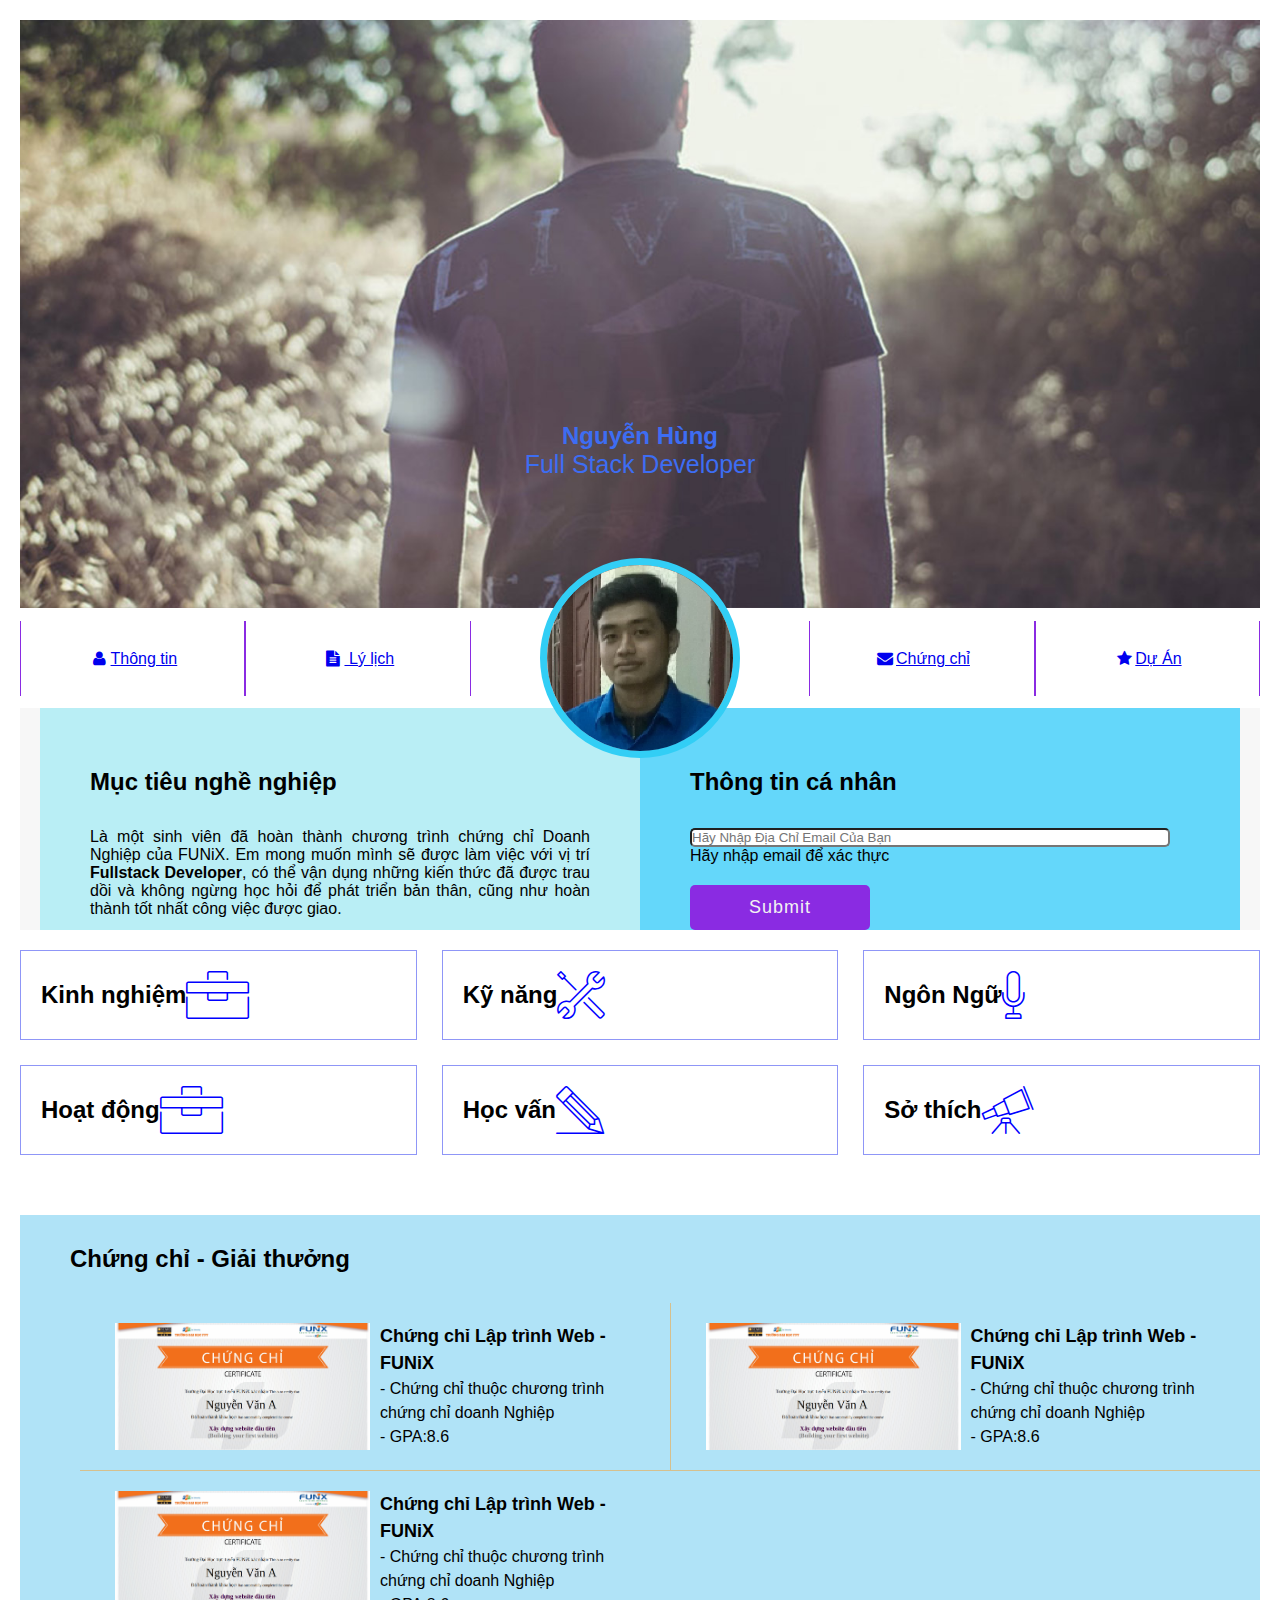
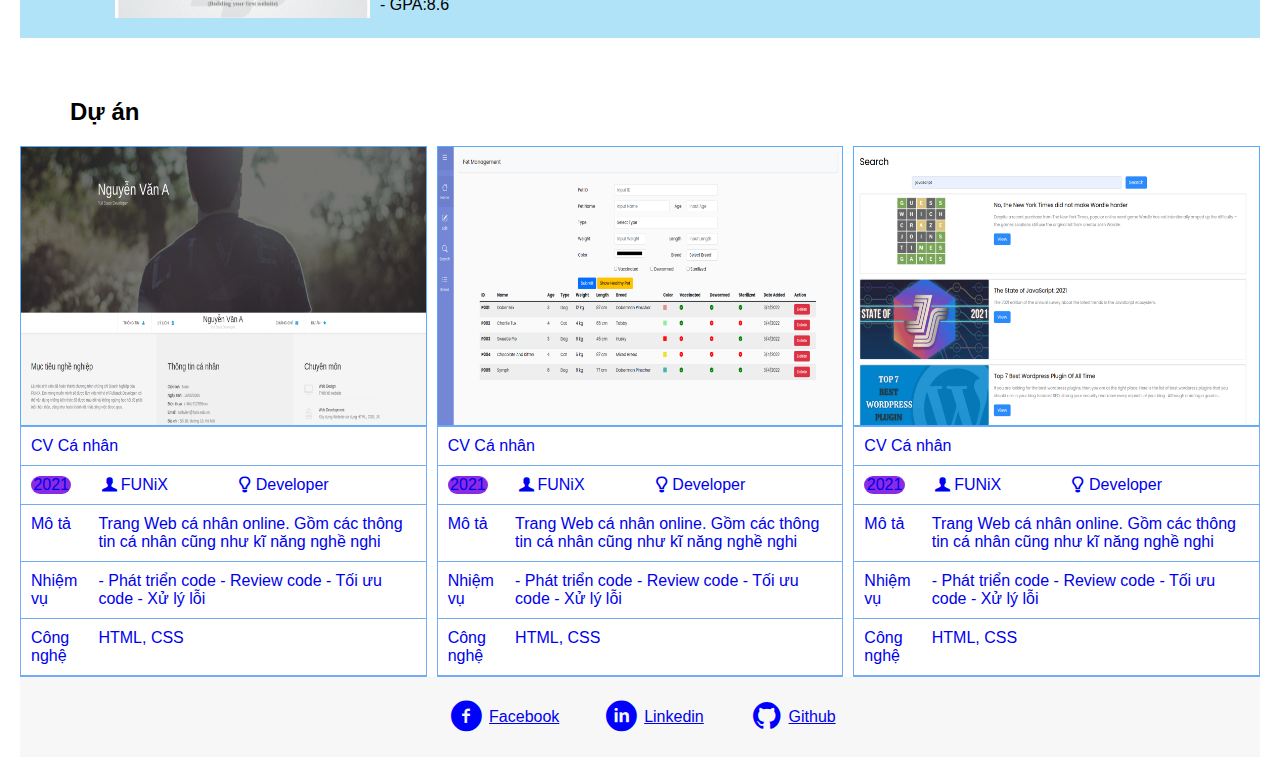
<file: index.html>
<!DOCTYPE html>
<html lang="en">
  <head>
    <meta charset="UTF-8" />
    <meta http-equiv="X-UA-Compatible" content="IE=edge" />
    <meta name="viewport" content="width=device-width, initial-scale=1.0" />
    <link rel="stylesheet" href="./css/tablet.css" />
    <link rel="stylesheet" href="./css/font.css" />
    <link rel="stylesheet" href="./css/laptop.css" />
    <link rel="stylesheet" href="./css/mobile.css" />
    <link href="https://cdn.jsdelivr.net/npm/bootstrap@5.0.2/dist/css/bootstrap.min.css" rel="stylesheet" integrity="sha384-EVSTQN3/azprG1Anm3QDgpJLIm9Nao0Yz1ztcQTwFspd3yD65VohhpuuCOmLASjC" crossorigin="anonymous">
    <title>Website cá nhân</title>
  </head>
  <body>

    <!-- banner -->
    <div class="anhbia">
      <img src="images/banner.jpg" alt="banner"/>
      <div id="banner" style="color: rgb(61, 109, 243)">
        <h1>Nguyễn Hùng</h1>
        <span>Full Stack Developer</span>
      </div>
    </div>

    <!-- nav-bar -->
    <section id="nav-bar">
      <nav class="nav-bar-container">
        <a
          href="#" 
          ><i class="icon-user"></i>Thông tin</a
        >
        <a
          href="#"    
          ><i class="icon-doc-text-inv"></i> Lý lịch</a>
          <div>
          <img id = "anhchandung" 
          src="images/hung.png" alt="hùng"></div>
        
        <a
          href="#"
          ><i class="icon-mail-alt"></i>Chứng chỉ</a>
        <a
          href="#"
          ><i class="icon-star-1"></i>Dự Án</a>
      </nav>
    </section>

    <!-- Information and target -->
    <section id="about" class="bg-grey">
      <div class="about">
        <div
          id="target"
          style="background-color: rgb(185, 238, 245);">
          <h1 class="section-title" style="height: 10px;">Mục tiêu nghề nghiệp</h1>
          <p>
            Là một sinh viên đã hoàn thành chương trình chứng chỉ Doanh Nghiệp
            của FUNiX. Em mong muốn mình sẽ được làm việc với vị trí
            <b>Fullstack Developer</b>, có thể vận dụng những kiến thức đã được
            trau dồi và không ngừng học hỏi để phát triển bản thân, cũng như
            hoàn thành tốt nhất công việc được giao.
          </p>
        </div>
        
        <div
          id="personal-info"
          style="
          background-color: rgb(100, 215, 250);">
          <h1 class="section-title" style="height: 10px;">Thông tin cá nhân</h1>
          <div class="dangnhap">


          </div>
          <div class="thongtincanhan" >
            
          <ul class="info" style="list-style: none;margin-left: 20px; margin-right: 50px;">
            <li><span>Giới tính</span> : Nam</li>
            <li><span>Ngày sinh</span> : 13/09/1989</li>
            <li><span>Điện thoại</span> : (+84) 912398xxx</li>
            <li><span>Email</span> : hungken89@gmail.com</li>
            <li>
              <span style="margin: 10px ;">Địa chỉ</span> : Số 18 ngõ 138 Hạ Đình Thanh Xuân Hà Nội
            </li>
            <li ><span>Website</span> : https://abc.tech</li>
            <a target="_blank" href="https://twitter.com/hung49789304"><i class="icon-twitter"></i></a></i>
            <a target="_blank" href="https://www.facebook.com/NgHung139"><i class="icon-facebook"></i></a>
            <a target="_blank" href="https://www.facebook.com/NgHung139"><i class="icon-gplus"></i></a>
            <a target="_blank" href="https://www.facebook.com/NgHung139"><i class="icon-linkedin"></i></a>
          </ul>
        </div>
        <div class="thongtin">
            <form  style="margin-left:50px ; width:80%;">
              <div>
                <input onkeyup="check()" id="email" type="text" autocomplete="off" placeholder="Hãy Nhập Địa Chỉ Email Của Bạn" style="width:100%;border-radius: 5px;">
                
             </div>
             <div class="row"><span class="col"> Hãy nhập email để xác thực</span>
                <div class="col error-text">
                Xin Hãy Nhập Đúng Định Dạng Email
                </div>
            </div>
             
            </form>
            <button class="button">Submit</button> </div> 
        
        </div>
      </div>
    </section>

<!--experience skill hobbies -->
    <section id="job-info">
      <div class="container-thongtin">
        <div class="grid-item1">
        <div class="grid-item" style="margin-top: 20px">
          <div class="icon"><h1>Kinh nghiệm</h1><i class="ic-toolbox" style="font-size:48px;color:blue; margin: 0 0 0 auto;"></i></div>
          <div class="kinhnghiem"></div>
          <div class="hienthikinhnghiem">
					<ul style="padding: 15px; line-height: 1.5;">
						<li><div ><h3>Full Stack Developer - Công Ty Z</h3>
							<div class="icon"> 2019 - <p style="margin-left:4px; padding-left: 5px; padding-right: 5px; background-color: rgb(44, 164, 243); border-radius:5px; font-style: italic;">Hiện tại</p> </div>
						<p>- Xây dựng, phát triển Websit dựa trên thiết kế và yêu cầu đã có</p>
					<p>- Phân tích và thiết kế Database, sử dụng các hệ quản trị</p></div></li>
					<li><div ><h3>Web Designer - Công Ty Y</h3>
						<p>06/2021 - hiện tại014/2022</p>
					<p>- Thiết kế Website dựa trên yêu cầu của khách hàng</p>
				<p>- Sử dụng các công cụ:Figma, Canva, PTS...</p></div></li>
					</ul>
        </div>
        <button id="nut">&#9660 View more</button>
        </div>
      </div>

        <div class="grid-item2">
        <div class="grid-item" style="margin-top: 20px">
          <div class="icon"><h1>Kỹ năng</h1><i class="ic-tools-2" style="font-size:48px;color:blue; margin: 0 0 0 auto;"></i></div>
          <div class="kinhnghiem2"></div>
          <div class="hienthikinhnghiem2">
          <div style="margin-left:10px; margin-top: 20px;">HTML/CSS: Fundamental</div>
          <div class="line-bule"></div><div class="line"></div><div class="line"></div>
          <div style="margin-left:10px; margin-top: 20px;">Javascript: Intermediate</div>
          <div class="line-bule"></div><div class="line-bule"></div><div class="line"></div>
          <div style="margin-left:10px; margin-top: 20px;">NodeJS: Intermediate</div>
          <div class="line-bule"></div><div class="line-bule"></div><div class="line"></div>
          <div style="margin-left:10px; margin-top: 20px;">Bootstrap 5: Fundamental</div>
          <div class="line-bule"></div><div class="line"></div><div class="line"></div>    
          </div>
          <div><button id="nut2">&#9660 View more</button></div>
        </div>  
				</div>
        
        <div class="grid-item3">
        <div class="grid-item" style="margin-top: 20px">
          <div class="icon"><h1>Ngôn Ngữ</h1><i class="ic-mic" style="font-size:48px;color:blue; margin: 0 0 0 auto;"></i></div>
          <div class="kinhnghiem3"></div>
          <div class="hienthikinhnghiem3">
          <div style="margin-left:10px; margin-top: 20px;">Tiếng Anh B1</div>
          <div class="line-bule"></div><div class="line"></div><div class="line"></div>
          <div style="margin-left:10px; margin-top: 20px;">Tiếng Việt</div>
          <div class="line-bule"></div><div class="line-bule"></div><div class="line-bule"></div>
        </div>
        <div><button id="nut3">&#9660 View more</button></div>
        </div>
      </div>

      <div class="grid-item4">
        <div class="grid-item" style="margin-top: 20px">
          <div class="icon"><h1>Hoạt động</h1><i class="ic-toolbox" style="font-size:48px;color:blue; margin: 0 0 0 auto;"></i></div>
          <div class="kinhnghiem4"></div>
          <div class="hienthikinhnghiem4">
          <ul style="padding: 15px; line-height: 1.5;">
						<li><div ><h3>FPT Edu Hackathon 2019</h3>
							<div class="icon">03/2019 - 05/2019</p> </div>
						<p>- Giải 3 bảng A</p>
					<p>- Đề tài: Trang web về phân loại rác thải</p></div></li>
					<li><div ><h3>Câu lạc bộ X Y Z</h3>
						<p>08/2016 - 08/2017</p>
					<p>- Trưởng ban chuyên môn</p>
				</div></li>
					</ul>
        </div>
        <div><button id="nut4">&#9660 View more</button></div>
        </div>
      </div>
        
        <div class="grid-item5">
        <div class="grid-item" style="margin-top: 20px">
          <div class="icon"><h1>Học vấn</h1><i class="ic-pencil" style="font-size:48px;color:blue; margin: 0 0 0 auto;"></i></div>
          <div class="kinhnghiem5"></div>
          <div class="hienthikinhnghiem5">
          <ul style="padding: 15px; line-height: 1.5;">
						<li><div ><h3>FPT Edu Hackathon 2019</h3>
							<div class="icon">09/2022 - 03/2023</p> </div>
						<p>- Tốt nghiệp chứng chỉ Fullstack</p>
					<p>- GPA: 9/10</p></div></li>
					<li><div ><h3>Kĩ sư công nghệ thông tin</h3>
						<p>08/2016 - 08/2020</p>
					<p>- Chuyên ngành kĩ thuật phần mềm</p><p>- GPA: 3.5/4</p>
				</div></li>
					</ul>
        </div>
        <div><button id="nut5">&#9660 View more</button></div>
        </div>
      </div>
        
      <div class="grid-item6">
        <div class="grid-item" style="margin-top: 20px">
          <div class="icon"><h1>Sở thích</h1><i class="ic-telescope" style="font-size:48px;color:blue; margin: 0 0 0 auto;"></i></div>
          <div class="kinhnghiem6"></div>
          <div class="hienthikinhnghiem6">
          <div class="sothich">
            <div class="sothich grid"><i class="ic-megaphone" style="border: 1px solid blue; border-radius: 50%;padding: 10px; font-size:25px;color:blue; margin: 0 auto 0 auto;"></i> <p>Âm nhạc</p></div>
            <div class="sothich grid"><i class="ic-strategy" style="border: 1px solid blue; border-radius: 50%; padding: 10px ;font-size:25px;color:blue; margin: 0 auto 0 auto;"></i><p>Chơi game</p></div>
            <div class="sothich grid"><i class="ic-hotairballoon" style="border: 1px solid blue; border-radius: 50%; padding: 10px ;font-size:25px;color:blue; margin: 0 auto 0 auto;"></i><p>Du lịch</p></div>
            <div class="sothich grid"><i class="ic-basket" style="border: 1px solid blue; border-radius: 50%; padding: 10px ;font-size:25px;color:blue; margin: 0 auto 0 auto;"></i><p>Nấu ăn</p></div>
          </div>
        </div>
        <div><button id="nut6">&#9660 View more</button></div>
        </div>
      </div>
      </div>
    </section>

    

    <!-- certificate -->
    <section id="certificate" class="bg-grey">
      <div style="background-color:rgb(176, 227, 247);width: 100%; ;margin-top: 20px;justify-content:flex-start;margin-left:auto;">
        <h1 class="section-title" style="padding-top: 30px;margin-bottom: 30px;">Chứng chỉ - Giải thưởng</h1>
        <div class="chungchi">
          <div class="chungchi-thanhphan" style="border-bottom:1px solid #d6c08d;">
            <img src="images/Cert_DBI.png" alt="chứng chỉ 1" style=" width: 100%; ">
            <div style="line-height: 1.5 ;"><h3>Chứng chỉ Lập trình Web - FUNiX</h3>
            <p>- Chứng chỉ thuộc chương trình chứng chỉ doanh Nghiệp</p>
          <p>- GPA:8.6</p>
        </div>
          </div>
          <div class="chungchi-thanhphan" style="border-bottom:1px solid #d6c08d; border-left:1px solid #d6c08d;">
            <img src="images/Cert_DBI.png" alt="chứng chỉ 1" style=" width: 100% ;  ">
            <div style="line-height: 1.5 ;"><h3>Chứng chỉ Lập trình Web - FUNiX</h3>
              <p>- Chứng chỉ thuộc chương trình chứng chỉ doanh Nghiệp</p>
            <p>- GPA:8.6</p>
          </div>
          </div>
          <div class="chungchi-thanhphan">
            <img src="images/Cert_DBI.png" alt="chứng chỉ 1" style=" width: 100%; ">
            <div style="line-height: 1.5 ;"><h3>Chứng chỉ Lập trình Web - FUNiX</h3>
              <p>- Chứng chỉ thuộc chương trình chứng chỉ doanh Nghiệp</p>
            <p>- GPA:8.6</p>
          </div>
          </div>
        </div>
      </div>
    </section>

<!-- project -->
    <section id="project">
      <div style="justify-content:flex-start;">
        <div style="width:100%;"><h1 class="section-title" style="margin-left: 50px;margin-bottom: 20px;">Dự án</h1></div>
        <div class="duan">
          <a target="_blank" href="digital-cv.html" style="text-decoration: none"><div class="duangrid">
            <img src="images/project_1.png" alt="duan1" style="border: 1px solid rgb(90, 171, 248); width: 100%;">
            
            <div class="duanform">
              <div class="hang1">CV Cá nhân</div>
              
              <div style="margin-left:10px;background-color: blueviolet; border-radius: 15px; text-align:center;align-self: center;width: 60%;">2021</div>
              <div class="icon hang4"><i class="icon-user-1" ></i><p style="margin: 0;">FUNiX</p></div> 
              <div class="hang2"><div class="icon"><i class="icon-lamp" ></i><p style="margin: 0;">Developer</p></div></div>
              
              <div style="border-bottom: 1px solid rgb(115, 171, 245);border-top: 1px solid rgb(115, 171, 245);padding: 10px;">Mô tả</div>
              <div class="hang3" style="border-top: 1px solid rgb(115, 171, 245);">Trang Web cá nhân online. Gồm các thông tin cá nhân cũng như kĩ năng nghề nghi</div>
              <div style="border-bottom: 1px solid rgb(115, 171, 245);padding: 10px;">Nhiệm vụ</div>
              <div class="hang3">- Phát triển code - Review code - Tối ưu code - Xử lý lỗi</div>
              <div style="border-bottom: 1px solid rgb(115, 171, 245);padding: 10px;">Công nghệ</div>
               <div class="hang3">HTML, CSS</div>
              </div>
                    </div>
                  </a>
                  <a target="_blank" href="digital-cv.html" style="text-decoration: none"><div class="duangrid">
            <img src="images/project_2.png" alt="duan2" style="border: 1px solid rgb(90, 171, 248);">

            
            <div class="duanform">
              <div class="hang1">CV Cá nhân</div>
              
                  <div style="margin-left:10px;background-color: blueviolet; border-radius: 15px; text-align:center;align-self: center;width: 60%;">2021</div>
                  <div class="icon hang4"><i class="icon-user-1" ></i><p style="margin: 0;">FUNiX</p></div> 
                  <div class="hang2"><div class="icon"><i class="icon-lamp" ></i><p style="margin: 0;">Developer</p></div></div>
              
                <div style="border-bottom: 1px solid rgb(115, 171, 245);border-top: 1px solid rgb(115, 171, 245);padding: 10px;">Mô tả</div>
                <div class="hang3" style="border-top: 1px solid rgb(115, 171, 245);">Trang Web cá nhân online. Gồm các thông tin cá nhân cũng như kĩ năng nghề nghi</div>
                <div style="border-bottom: 1px solid rgb(115, 171, 245);padding: 10px;">Nhiệm vụ</div>
                <div class="hang3">- Phát triển code - Review code - Tối ưu code - Xử lý lỗi</div>
                <div style="border-bottom: 1px solid rgb(115, 171, 245);padding: 10px;">Công nghệ</div>
                <div class="hang3">HTML, CSS</div>
              
            </div>
          </div>
        </a>
        <a target="_blank" href="digital-cv.html" style="text-decoration: none"><div class="duangrid">
              <img src="images/project_3.png" alt="duan3" style="border: 1px solid rgb(90, 171, 248);">
               <div class="duanform">
                  <div class="hang1">CV Cá nhân</div>
              
                  <div style="margin-left:10px;background-color: blueviolet; border-radius: 15px; text-align:center;align-self: center;width: 60%;">2021</div>
                  <div class="icon hang4"><i class="icon-user-1" ></i><p style="margin: 0;">FUNiX</p></div> 
                  <div class="hang2"><div class="icon"><i class="icon-lamp" ></i><p style="margin: 0;">Developer</p></div></div>
              
                <div style="border-bottom: 1px solid rgb(115, 171, 245);border-top: 1px solid rgb(115, 171, 245);padding: 10px;">Mô tả</div>
                <div class="hang3" style="border-top: 1px solid rgb(115, 171, 245);">Trang Web cá nhân online. Gồm các thông tin cá nhân cũng như kĩ năng nghề nghi</div>
                <div style="border-bottom: 1px solid rgb(115, 171, 245);padding: 10px;">Nhiệm vụ</div>
                <div class="hang3">- Phát triển code - Review code - Tối ưu code - Xử lý lỗi</div>
                <div style="border-bottom: 1px solid rgb(115, 171, 245);padding: 10px;">Công nghệ</div>
                <div class="hang3">HTML, CSS</div>
              
            </div>
          </div>
        </a>
        </div>
      </div>
    </section>

<!-- footer -->
<div id="laptop">
    <section id="footer" class="bg-grey">
      <div class="container" style="height: 80px; ">
        <ul style="display:flex ;list-style:none;align-items: center;">
          <li ><a style="display:flex ;padding: 20px;" target="_blank" href="https://www.facebook.com/"><i class="icon-facebook-circled" style="font-size:32px;color:blue"></i><div style="align-self: center;">Facebook</div></a></li>
          <li ><a style="display:flex ;padding: 20px;" target="_blank" href="https://www.linkedin.com/"><i class="icon-linkedin-circled" style="font-size:32px;color:blue"></i><div style="align-self: center;">Linkedin</div></a></li>
          <li ><a style="display:flex ;padding: 20px;" target="_blank" href="https://www.Github.com/"><i class="icon-github-circled" style="font-size:32px;color:blue"></i><div style="align-self: center;">Github</div></a></li>
        </ul>
      </div>
    </section>
  </div>
  <div id="mobile">
    <section id="footer" class="bg-grey">
      <div style="height: 80px; ">
        <ul style="display:flex ;list-style:none;align-items: center;justify-content: center;vertical-align: middle; margin: 0;padding: 0;">
          <li ><a style="display:flex ;padding: 20px;" target="_blank" href="https://www.facebook.com/"><i class="icon-facebook-circled" style="font-size:32px;color:blue"></i></a></li>
          <li ><a style="display:flex ;padding: 20px;" target="_blank" href="https://www.linkedin.com/"><i class="icon-linkedin-circled" style="font-size:32px;color:blue"></i></a></li>
          <li ><a style="display:flex ;padding: 20px;" target="_blank" href="https://www.Github.com/"><i class="icon-github-circled" style="font-size:32px;color:blue"></i></a></li>
        </ul>
      </div>
    </section>
  </div>
  <script src="css/script.js"></script>
  </body>
</html>
</file>
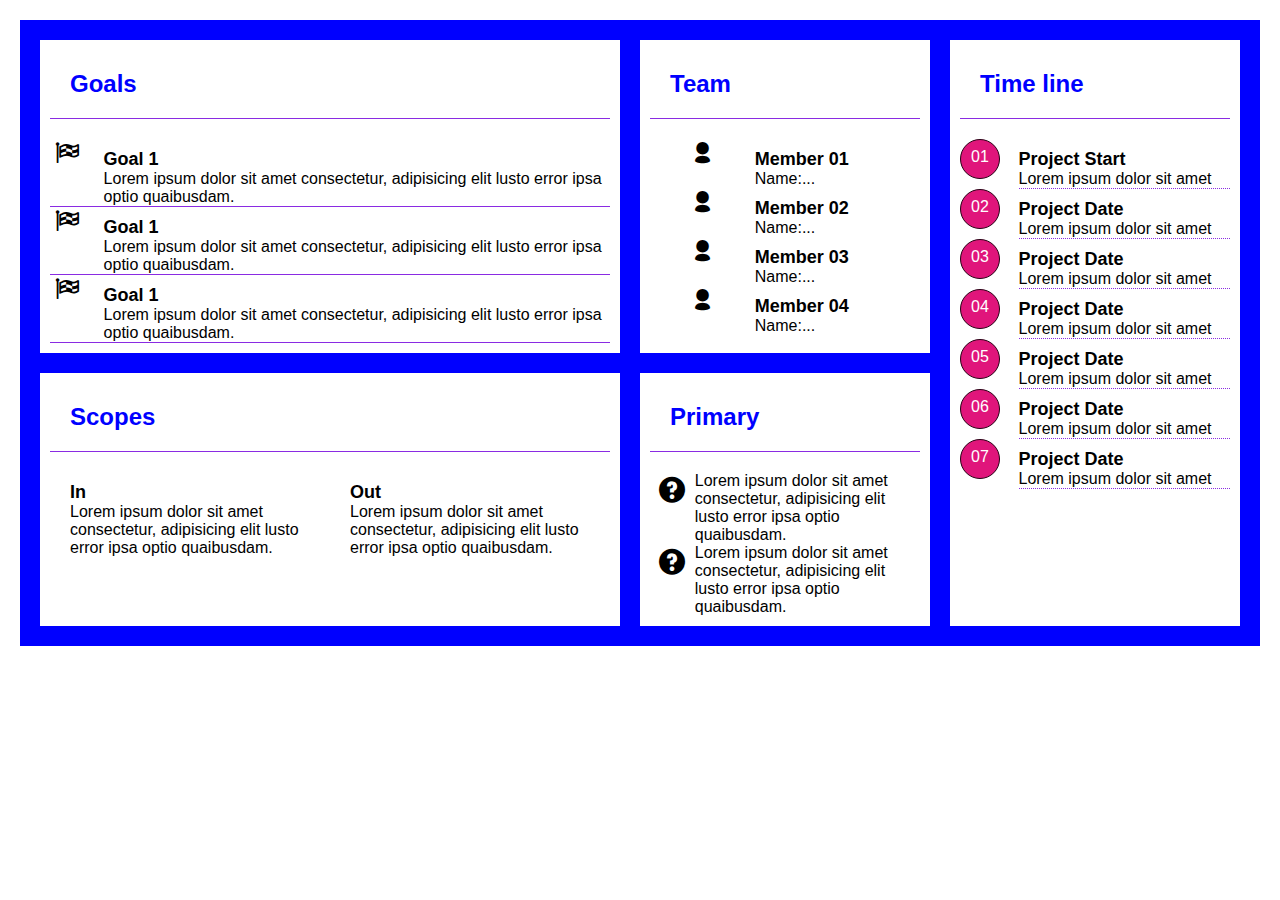
<file: digital-cv.html>
<!DOCTYPE html>
<html lang="en">
  <head>
    <meta charset="UTF-8" />
    <meta http-equiv="X-UA-Compatible" content="IE=edge" />
    <meta name="viewport" content="width=device-width, initial-scale=1.0" />
    <link rel="stylesheet" href="./css/tablet.css" />
    <link rel="stylesheet" href="./css/font.css" />
    <link rel="stylesheet" href="./css/laptop.css" />
    <link rel="stylesheet" href="./css/mobile.css" />
    <link
      href="https://cdn.jsdelivr.net/npm/bootstrap@5.0.2/dist/css/bootstrap.min.css"
      rel="stylesheet"
      integrity="sha384-EVSTQN3/azprG1Anm3QDgpJLIm9Nao0Yz1ztcQTwFspd3yD65VohhpuuCOmLASjC"
      crossorigin="anonymous"
    />
    <title>digital-cv</title>
  </head>
  <body>
    <div class="background">
      <div class="digital-cv">
        <!-- Goals -->
        <div class="nen">
          <h1>Goals</h1>
          <div class="digital-cv-thanhphan">
            <div class="boderbottom1">
              <i class="icon-flag-checkered" style="font-size: 24px"></i>
            </div>
            <div class="boderbottom">
              <h3>Goal 1</h3>
              Lorem ipsum dolor sit amet consectetur, adipisicing elit lusto
              error ipsa optio quaibusdam.
            </div>
            <div class="boderbottom1">
              <i class="icon-flag-checkered" style="font-size: 24px"></i>
            </div>
            <div class="boderbottom">
              <h3>Goal 1</h3>
              Lorem ipsum dolor sit amet consectetur, adipisicing elit lusto
              error ipsa optio quaibusdam.
            </div>
            <div class="boderbottom1">
              <i class="icon-flag-checkered" style="font-size: 24px"></i>
            </div>
            <div class="boderbottom">
              <h3>Goal 1</h3>
              Lorem ipsum dolor sit amet consectetur, adipisicing elit lusto
              error ipsa optio quaibusdam.
            </div>
          </div>
        </div>
        <!-- Scopes -->
        <div class="nen">
          <h1>Scopes</h1>
          <div class="digital-cv-thanhphan">
            <div style="margin-left: 20px">
              <h3>In</h3>
              Lorem ipsum dolor sit amet consectetur, adipisicing elit lusto
              error ipsa optio quaibusdam.
            </div>

            <div style="margin-left: 20px">
              <h3>Out</h3>
              Lorem ipsum dolor sit amet consectetur, adipisicing elit lusto
              error ipsa optio quaibusdam.
            </div>
          </div>
        </div>
        <!-- Team -->
        <div class="nen">
          <h1>Team</h1>
          <div class="digital-cv-thanhphan">
            <div style="text-align: center">
              <i class="icon-user-2" style="font-size: 24px"></i>
            </div>
            <div>
              <h3>Member 01</h3>
              <p>Name:...</p>
            </div>
            <div style="text-align: center">
              <i class="icon-user-2" style="font-size: 24px"></i>
            </div>
            <div>
              <h3>Member 02</h3>
              <p>Name:...</p>
            </div>
            <div style="text-align: center">
              <i class="icon-user-2" style="font-size: 24px"></i>
            </div>
            <div>
              <h3>Member 03</h3>
              <p>Name:...</p>
            </div>
            <div style="text-align: center">
              <i class="icon-user-2" style="font-size: 24px"></i>
            </div>
            <div>
              <h3>Member 04</h3>
              <p>Name:...</p>
            </div>
          </div>
        </div>
        <!-- Primary -->
        <div class="nen">
          <h1>Primary</h1>
          <div class="digital-cv-thanhphan">
            <div style="text-align: center">
              <i class="icon-question" style="font-size: 32px"></i>
            </div>
            <div>
              <p>
                Lorem ipsum dolor sit amet consectetur, adipisicing elit lusto
                error ipsa optio quaibusdam.
              </p>
            </div>
            <div style="text-align: center">
              <i class="icon-question" style="font-size: 32px"></i>
            </div>
            <div>
              <p>
                Lorem ipsum dolor sit amet consectetur, adipisicing elit lusto
                error ipsa optio quaibusdam.
              </p>
            </div>
          </div>
        </div>
        <!-- Timeline -->
        <div class="cot3 nen">
          <h1>Time line</h1>
          <div class="digital-cv-thanhphan">
            <div id="iconso">
              <p style="margin: 0; padding-top: 8px">01</p>
            </div>
            <div>
              <h3>Project Start</h3>
              <p class="boderbottom2">Lorem ipsum dolor sit amet</p>
            </div>
            <div id="iconso">
              <p style="margin: 0; padding-top: 8px">02</p>
            </div>
            <div>
              <h3>Project Date</h3>
              <p class="boderbottom2">Lorem ipsum dolor sit amet</p>
            </div>
            <div id="iconso">
              <p style="margin: 0; padding-top: 8px">03</p>
            </div>
            <div>
              <h3>Project Date</h3>
              <p class="boderbottom2">Lorem ipsum dolor sit amet</p>
            </div>
            <div id="iconso">
              <p style="margin: 0; padding-top: 8px">04</p>
            </div>
            <div>
              <h3>Project Date</h3>
              <p class="boderbottom2">Lorem ipsum dolor sit amet</p>
            </div>
            <div id="iconso">
              <p style="margin: 0; padding-top: 8px">05</p>
            </div>
            <div>
              <h3>Project Date</h3>
              <p class="boderbottom2">Lorem ipsum dolor sit amet</p>
            </div>
            <div id="iconso">
              <p style="margin: 0; padding-top: 8px">06</p>
            </div>
            <div>
              <h3>Project Date</h3>
              <p class="boderbottom2">Lorem ipsum dolor sit amet</p>
            </div>
            <div id="iconso">
              <p style="margin: 0; padding-top: 8px">07</p>
            </div>
            <div>
              <h3>Project Date</h3>
              <p class="boderbottom2">Lorem ipsum dolor sit amet</p>
            </div>
          </div>
        </div>
      </div>
    </div>
    <script src="css/script.js"></script>
  </body>
</html>
</file>
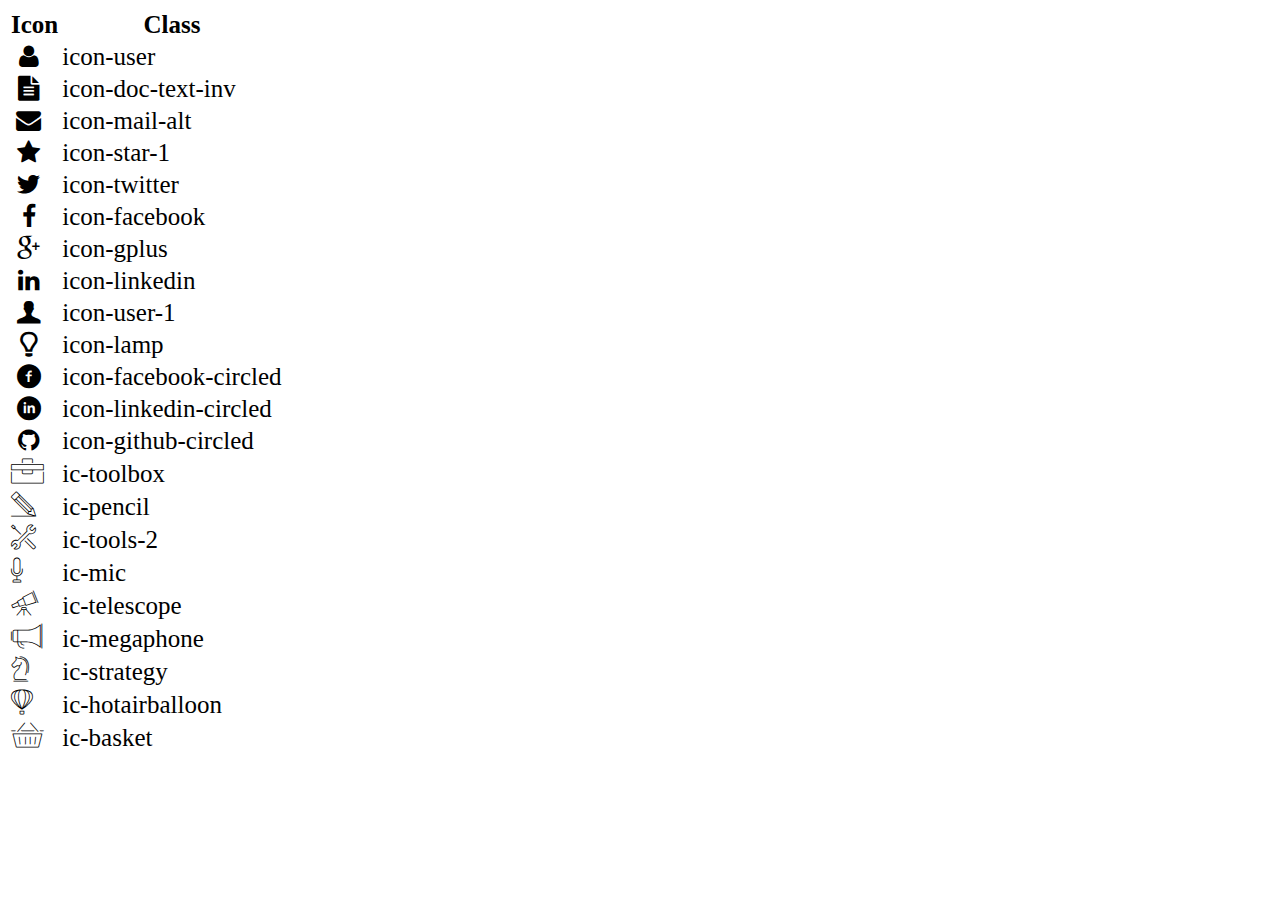
<file: icon-list.html>
<!DOCTYPE html>
<html lang="en">

<head>
    <meta charset="UTF-8">
    <meta http-equiv="X-UA-Compatible" content="IE=edge">
    <meta name="viewport" content="width=device-width, initial-scale=1.0">
    <link rel="stylesheet" href="css/font.css">
    <title>Icon List</title>
</head>

<body>
    <table style="font-size: 25px;">
        <thead>
            <tr>
                <th>Icon</th>
                <th>Class</th>
            </tr>
        </thead>
        <tbody>
            <tr>
                <td><i class="icon-user"></i></td>
                <td>icon-user</td>
            </tr>
            <tr>
                <td><i class="icon-doc-text-inv"></i></td>
                <td>icon-doc-text-inv</td>
            </tr>
            <tr>
                <td><i class="icon-mail-alt"></i></td>
                <td>icon-mail-alt</td>
            </tr>
            <tr>
                <td><i class="icon-star-1"></i></td>
                <td>icon-star-1</td>
            </tr>
            <tr>
                <td><i class="icon-twitter"></i></td>
                <td>icon-twitter</td>
            </tr>
            <tr>
                <td><i class="icon-facebook"></i></td>
                <td>icon-facebook</td>
            </tr>
            <tr>
                <td><i class="icon-gplus"></i></td>
                <td>icon-gplus</td>
            </tr>
            <tr>
                <td><i class="icon-linkedin"></i></td>
                <td>icon-linkedin</td>
            </tr>
            <tr>
                <td><i class="icon-user-1"></i></td>
                <td>icon-user-1</td>
            </tr>
            <tr>
                <td><i class="icon-lamp"></i></td>
                <td>icon-lamp</td>
            </tr>
            <tr>
                <td><i class="icon-facebook-circled"></i></td>
                <td>icon-facebook-circled</td>
            </tr>
            <tr>
                <td><i class="icon-linkedin-circled"></i></td>
                <td>icon-linkedin-circled</td>
            </tr>
            <tr>
                <td><i class="icon-github-circled"></i></td>
                <td>icon-github-circled</td>
            </tr>
            <tr>
                <td><i class="ic-toolbox"></i></td>
                <td>ic-toolbox</td>
            </tr>
            <tr>
                <td><i class="ic-pencil"></i></td>
                <td>ic-pencil</td>
            </tr>
            <tr>
                <td><i class="ic-tools-2"></i></td>
                <td>ic-tools-2</td>
            </tr>

            <tr>
                <td><i class="ic-mic"></i></td>
                <td>ic-mic</td>
            </tr>
            <tr>
                <td><i class="ic-telescope"></i></td>
                <td>ic-telescope</td>
            </tr>
            <tr>
                <td><i class="ic-megaphone"></i></td>
                <td>ic-megaphone</td>
            </tr>
            <tr>
                <td><i class="ic-strategy"></i></td>
                <td>ic-strategy</td>
            </tr>
            <tr>
                <td><i class="ic-hotairballoon"></i></td>
                <td>ic-hotairballoon</td>
            </tr>
            <tr>
                <td><i class="ic-basket"></i></td>
                <td>ic-basket</td>
            </tr>
        </tbody>
    </table>
</body>

</html>
</file>
<file: css/tablet.css>
@media screen and (max-width: 768px) {
  * {
    margin: 0;
    padding: 0;
    font-family: sans-serif;
  }

  body {
    padding: 20px;
  }
  body h1 {
    font-size: 24px;
  }
  body h3 {
    font-size: 18px;
  }
  img {
    width: 100%;
  }
  .section-title {
    margin-top: 60px;
    margin-left: 50px;
    margin-bottom: 50px;
  }
  /* banner  */
  .anhbia {
    display: grid;
    grid-template-columns: auto;
    width: auto;
    justify-content: center;
    padding: 0;
    justify-content: center;
  }

  #banner {
    position: absolute;
    width: 100%;
    top: 30%;
    left: 50%;
    transform: translate(-50%, -50%);
    font-size: 25px;
    text-align: center;
  }
  /* navbar */
  .nav-bar-container {
    justify-self: center;
    justify-content: center;
    text-align: center;
    display: grid;
    grid-template-columns: 2fr 2fr 1fr 2fr 2fr;
    grid-template-rows: 75px;
  }

  #anhchandung {
    display: none;
  }

  .nav-bar-container a {
    border-left: 0.15mm solid blueviolet;
    border-right: 0.15mm solid blueviolet;
    align-self: center;

    line-height: 75px;
  }

  /* Information and target */
  .about {
    margin: auto;
    display: grid;
    justify-content: center;
    grid-template-columns: 1fr 1fr;
  }

  .info ul {
    margin-left: 50px;
    text-align: justify;
    margin-right: 50px;
  }
  .button {
    margin-top: 20px;
    margin-left: 50px;
    width: 30%;
    height: 45px;
    justify-content: center;
    border: none;
    outline: none;
    border-radius: 5px;
    background: blueviolet;
    color: #f2f2f2;
    font-size: 80%;
    font-weight: 500;
    letter-spacing: 1px;
    cursor: pointer;
    transition: 0.3s;
  }
  .button:hover {
    background: blue;
  }
  .thongtincanhan {
    position: relative;
    display: none;
  }
  .thongtin {
    position: relative;
    display: contents;
  }
  form .error-text {
    position: absolute;
    margin: 15px 0 -5px 0;
    background: black;
    color: #fceae8;
    font-size: 14px;
    padding: 8px;
    border-radius: 5px;
    user-select: none;
    display: none;
    width: 20%;
    left: 72%;
  }

  form .error-text:before {
    position: absolute;
    content: "";
    height: 15px;
    width: 15px;
    background: black;
    right: 20px;
    top: -7px;
    transform: rotate(45deg);
  }

  #target p {
    margin-left: 50px;
    text-align: justify;
    margin-right: 50px;
  }

  /* grid in hobbies */

  .container-thongtin {
    display: grid;
    width: 100%;
    grid-template-columns: 1fr 1fr;
    column-gap: 15px;
    row-gap: 5px;
    justify-content: center;
  }
  .grid-item {
    background-color: rgba(255, 255, 255, 0.8);
    border: 1px solid rgba(115, 124, 245, 0.8);
    height: auto;
    font-size: 12px;
    height: fit-content;
    padding: 10px;
  }
  .hide {
    display: none;
  }
  .icon {
    display: flex;
    justify-self: left;
    align-items: center;
  }

  .kinhnghiem {
    display: contents;
  }
  .hienthikinhnghiem {
    display: none;
  }

  .kinhnghiem2 {
    display: contents;
  }
  .hienthikinhnghiem2 {
    display: none;
  }
  .kinhnghiem3 {
    display: contents;
  }
  .hienthikinhnghiem3 {
    display: none;
  }

  .kinhnghiem4 {
    display: contents;
  }
  .hienthikinhnghiem4 {
    display: none;
  }

  .kinhnghiem5 {
    display: contents;
  }
  .hienthikinhnghiem5 {
    display: none;
  }

  .kinhnghiem6 {
    display: contents;
  }
  .hienthikinhnghiem6 {
    display: none;
  }

  #nut {
    background-color: #fff;
    border-radius: 5px;
    border: 1px solid rgba(115, 124, 245, 0.8);
    display: none;
    justify-content: center;
    padding: 5px;
  }
  #nut2 {
    background-color: #fff;
    border-radius: 5px;
    border: 1px solid rgba(115, 124, 245, 0.8);
    display: none;
    justify-content: center;
    padding: 5px;
  }
  #nut3 {
    background-color: #fff;
    border-radius: 5px;
    border: 1px solid rgba(115, 124, 245, 0.8);
    display: none;
    justify-content: center;
    padding: 5px;
  }
  #nut4 {
    background-color: #fff;
    border-radius: 5px;
    border: 1px solid rgba(115, 124, 245, 0.8);
    display: none;
    justify-content: center;
    padding: 5px;
  }
  #nut5 {
    background-color: #fff;
    border-radius: 5px;
    border: 1px solid rgba(115, 124, 245, 0.8);
    display: none;
    justify-content: center;
    padding: 5px;
  }
  #nut6 {
    background-color: #fff;
    border-radius: 5px;
    border: 1px solid rgba(115, 124, 245, 0.8);
    display: none;
    justify-content: center;
    padding: 5px;
  }

  /* line in skill */
  .line {
    background-color: rgb(225, 231, 247);
    height: 1px;
    width: 35px;
    display: inline-block;
    margin-top: 10px;
    margin-left: 10px;
  }
  .line-bule {
    background-color: rgb(121, 130, 252);
    height: 1px;
    width: 35px;
    display: inline-block;
    margin-top: 10px;
    margin-left: 10px;
  }

  .sothich {
    display: grid;
    grid-template-columns: repeat(3, 1fr);
    margin-top: 20px;
    column-gap: 20px;
    row-gap: 10px;
    text-align: center;
  }

  .sothich .grid {
    display: grid;
    grid-template-columns: auto;
  }

  /* certificate */
  .chungchi {
    display: grid;
    grid-template-columns: repeat(2, 1fr);
    margin-left: auto;
  }
  .chungchi-thanhphan {
    display: grid;
    width: 100%;
    grid-template-columns: auto;
    padding: 20px;
    column-gap: 10px;
    row-gap: 10px;
  }

  /* project */
  .duan {
    display: grid;
    width: 100%;
    grid-template-columns: repeat(3, 1fr);
    justify-content: center;
    column-gap: 10px;
  }

  .duanform {
    display: grid;
    grid-template-columns: 1fr 3fr;
    grid-template-rows: auto auto auto auto auto;
    vertical-align: middle;
    border: 1px solid rgb(115, 171, 245);
  }

  .duangrid {
    display: grid;
    grid-template-columns: auto;
  }
  .hang1 {
    grid-column: 1/5;
    padding: 10px;
    border-bottom: 1px solid rgb(115, 171, 245);
  }
  .hang2 {
    grid-column: 2/5;
    padding: 10px;
  }
  .hang4 {
    grid-column: 2/3;
    padding: 10px;
  }
  .hang3 {
    grid-column: 2/5;
    padding: 10px;
    border-bottom: 1px solid rgb(115, 171, 245);
  }
  #mobile {
    display: none;
  }

  /* digital-cv */
  .background {
    background-color: blue;
  }
  .nen {
    background-color: white;
  }
  .digital-cv {
    display: flex;
    flex-flow: column;
    gap: 20px;
    padding: 20px;
  }
  .digital-cv h1 {
    margin: 10px;
    padding: 20px;
    border-bottom: 1px solid blueviolet;
    color: blue;
    font-weight: bold;
  }

  .digital-cv-thanhphan {
    display: flex;
    flex-flow: column;
    column-gap: 20px;
    padding: 10px;
    justify-items: center;
  }
  .digital-cv-thanhphan h3 {
    margin-top: 10px;
    font-weight: bold;
  }

  .boderbottom1 {
    text-align: center;
  }
  .boderbottom {
    border-bottom: 1px solid blueviolet;
    padding-left: 20px;
  }
  .boderbottom2 {
    border-bottom: 1px solid blueviolet;
    border-style: none none dotted;
  }
  .digital-cv-thanhphan p {
    margin-bottom: 0px;
  }
  .digital-cv-thanhphan h3 {
    margin-top: 10px;
  }
  .cot3 {
    grid-area: 1/3/3/3;
  }
  #iconso {
    width: 40px;
    height: 40px;
    border-radius: 50%;
    padding: 0;
    background-color: rgb(224, 21, 123);
    border: 1px solid rgb(39, 1, 20);
    text-align: center;
    color: white;
  }
}
</file>
<file: css/font.css>
@font-face {
	font-family: 'open_sanslight';
	src: url('../fonts/OpenSans-Light-webfont.eot');
	src: url('../fonts/OpenSans-Light-webfont.eot#iefix') format('embedded-opentype'),
		url('../fonts/OpenSans-Light-webfont.woff') format('woff'),
		url('../fonts/OpenSans-Light-webfont.ttf') format('truetype'),
		url('../fonts/OpenSans-Light-webfont.svg#open_sanslight') format('svg');
	font-weight: normal;
	font-style: normal;

}

@font-face {
	font-family: 'open_sansitalic';
	src: url('../fonts/OpenSans-Italic-webfont.eot');
	src: url('../fonts/OpenSans-Italic-webfont.eot#iefix') format('embedded-opentype'),
		url('../fonts/OpenSans-Italic-webfont.woff') format('woff'),
		url('../fonts/OpenSans-Italic-webfont.ttf') format('truetype'),
		url('../fonts/OpenSans-Italic-webfont.svg#open_sansitalic') format('svg');
	font-weight: normal;
	font-style: normal;

}

@font-face {
	font-family: 'open_sanssemibold';
	src: url('../fonts/OpenSans-Semibold-webfont.eot');
	src: url('../fonts/OpenSans-Semibold-webfont.eot#iefix') format('embedded-opentype'),
		url('../fonts/OpenSans-Semibold-webfont.woff') format('woff'),
		url('../fonts/OpenSans-Semibold-webfont.ttf') format('truetype'),
		url('../fonts/OpenSans-Semibold-webfont.svg#open_sanssemibold') format('svg');
	font-weight: normal;
	font-style: normal;

}


@font-face {
	font-family: 'open_sanslight_italic';
	src: url('../fonts/OpenSans-LightItalic-webfont.eot');
	src: url('../fonts/OpenSans-LightItalic-webfont.eot#iefix') format('embedded-opentype'),
		url('../fonts/OpenSans-LightItalic-webfont.woff') format('woff'),
		url('../fonts/OpenSans-LightItalic-webfont.ttf') format('truetype'),
		url('../fonts/OpenSans-LightItalic-webfont.svg#open_sanslight_italic') format('svg');
	font-weight: normal;
	font-style: normal;

}

@font-face {
	font-family: 'open_sansregular';
	src: url('../fonts/OpenSans-Regular-webfont.eot');
	src: url('../fonts/OpenSans-Regular-webfont.eot#iefix') format('embedded-opentype'),
		url('../fonts/OpenSans-Regular-webfont.woff') format('woff'),
		url('../fonts/OpenSans-Regular-webfont.ttf') format('truetype'),
		url('../fonts/OpenSans-Regular-webfont.svg#open_sansregular') format('svg');
	font-weight: normal;
	font-style: normal;

}


@font-face {
	font-family: 'fontello';
	src: url('../fonts/fontello.eot');
	src: url('../fonts/fontello.eot#iefix') format('embedded-opentype'),
		url('../fonts/fontello.woff') format('woff'),
		url('../fonts/fontello.ttf') format('truetype'),
		url('../fonts/fontello.svg#fontello') format('svg');
	font-weight: normal;
	font-style: normal;
}

[class^="icon-"]:before,
[class*=" icon-"]:before {
	font-family: "fontello";
	font-style: normal;
	font-weight: normal;
	speak: none;

	display: inline-block;
	text-decoration: inherit;
	width: 1em;
	margin-right: .2em;
	text-align: center;
	/* opacity: .8; */

	/* For safety - reset parent styles, that can break glyph codes*/
	font-variant: normal;
	text-transform: none;

	/* fix buttons height, for twitter bootstrap */
	line-height: 1em;

	/* Animation center compensation - margins should be symmetric */
	/* remove if not needed */
	margin-left: .2em;

	/* you can be more comfortable with increased icons size */
	/* font-size: 120%; */

	/* Font smoothing. That was taken from TWBS */
	-webkit-font-smoothing: antialiased;
	-moz-osx-font-smoothing: grayscale;

	/* Uncomment for 3D effect */
	/* text-shadow: 1px 1px 1px rgba(127, 127, 127, 0.3); */
}

.icon-emo-happy:before {
	content: '\e800';
}

/* '' */
.icon-emo-wink:before {
	content: '\e801';
}

/* '' */
.icon-emo-wink2:before {
	content: '\e802';
}

/* '' */
.icon-emo-unhappy:before {
	content: '\e803';
}

/* '' */
.icon-emo-sleep:before {
	content: '\e804';
}

/* '' */
.icon-emo-thumbsup:before {
	content: '\e805';
}

/* '' */
.icon-emo-devil:before {
	content: '\e806';
}

/* '' */
.icon-emo-surprised:before {
	content: '\e807';
}

/* '' */
.icon-emo-tongue:before {
	content: '\e808';
}

/* '' */
.icon-emo-coffee:before {
	content: '\e809';
}

/* '' */
.icon-emo-sunglasses:before {
	content: '\e80a';
}

/* '' */
.icon-emo-displeased:before {
	content: '\e80b';
}

/* '' */
.icon-emo-beer:before {
	content: '\e80c';
}

/* '' */
.icon-emo-grin:before {
	content: '\e80d';
}

/* '' */
.icon-emo-angry:before {
	content: '\e80e';
}

/* '' */
.icon-emo-saint:before {
	content: '\e80f';
}

/* '' */
.icon-emo-cry:before {
	content: '\e810';
}

/* '' */
.icon-emo-shoot:before {
	content: '\e811';
}

/* '' */
.icon-emo-squint:before {
	content: '\e812';
}

/* '' */
.icon-emo-laugh:before {
	content: '\e813';
}

/* '' */
.icon-spin1:before {
	content: '\e814';
}

/* '' */
.icon-spin2:before {
	content: '\e815';
}

/* '' */
.icon-spin3:before {
	content: '\e816';
}

/* '' */
.icon-spin4:before {
	content: '\e817';
}

/* '' */
.icon-spin5:before {
	content: '\e818';
}

/* '' */
.icon-spin6:before {
	content: '\e819';
}

/* '' */
.icon-firefox:before {
	content: '\e81a';
}

/* '' */
.icon-chrome:before {
	content: '\e81b';
}

/* '' */
.icon-opera:before {
	content: '\e81c';
}

/* '' */
.icon-ie:before {
	content: '\e81d';
}

/* '' */
.icon-crown:before {
	content: '\e81e';
}

/* '' */
.icon-crown-plus:before {
	content: '\e81f';
}

/* '' */
.icon-crown-minus:before {
	content: '\e820';
}

/* '' */
.icon-marquee:before {
	content: '\e821';
}

/* '' */
.icon-glass:before {
	content: '\e822';
}

/* '' */
.icon-music:before {
	content: '\e823';
}

/* '' */
.icon-search:before {
	content: '\e824';
}

/* '' */
.icon-mail:before {
	content: '\e825';
}

/* '' */
.icon-mail-alt:before {
	content: '\e826';
}

/* '' */
.icon-mail-squared:before {
	content: '\e827';
}

/* '' */
.icon-heart:before {
	content: '\e828';
}

/* '' */
.icon-heart-empty:before {
	content: '\e829';
}

/* '' */
.icon-star-1:before {
	content: '\e82a';
}

/* '' */
.icon-star-empty-1:before {
	content: '\e82b';
}

/* '' */
.icon-star-half:before {
	content: '\e82c';
}

/* '' */
.icon-star-half-alt:before {
	content: '\e82d';
}

/* '' */
.icon-user:before {
	content: '\e82e';
}

/* '' */
.icon-user-plus:before {
	content: '\e82f';
}

/* '' */
.icon-user-times:before {
	content: '\e830';
}

/* '' */
.icon-users:before {
	content: '\e831';
}

/* '' */
.icon-male:before {
	content: '\e832';
}

/* '' */
.icon-female:before {
	content: '\e833';
}

/* '' */
.icon-child:before {
	content: '\e834';
}

/* '' */
.icon-user-secret:before {
	content: '\e835';
}

/* '' */
.icon-video:before {
	content: '\e836';
}

/* '' */
.icon-videocam:before {
	content: '\e837';
}

/* '' */
.icon-picture:before {
	content: '\e838';
}

/* '' */
.icon-camera:before {
	content: '\e839';
}

/* '' */
.icon-camera-alt:before {
	content: '\e83a';
}

/* '' */
.icon-th-large:before {
	content: '\e83b';
}

/* '' */
.icon-th:before {
	content: '\e83c';
}

/* '' */
.icon-th-list:before {
	content: '\e83d';
}

/* '' */
.icon-ok:before {
	content: '\e83e';
}

/* '' */
.icon-ok-circled:before {
	content: '\e83f';
}

/* '' */
.icon-ok-circled2:before {
	content: '\e840';
}

/* '' */
.icon-ok-squared:before {
	content: '\e841';
}

/* '' */
.icon-cancel:before {
	content: '\e842';
}

/* '' */
.icon-cancel-circled:before {
	content: '\e843';
}

/* '' */
.icon-cancel-circled2:before {
	content: '\e844';
}

/* '' */
.icon-plus:before {
	content: '\e845';
}

/* '' */
.icon-plus-circled:before {
	content: '\e846';
}

/* '' */
.icon-plus-squared:before {
	content: '\e847';
}

/* '' */
.icon-plus-squared-alt:before {
	content: '\e848';
}

/* '' */
.icon-minus:before {
	content: '\e849';
}

/* '' */
.icon-minus-circled:before {
	content: '\e84a';
}

/* '' */
.icon-minus-squared:before {
	content: '\e84b';
}

/* '' */
.icon-minus-squared-alt:before {
	content: '\e84c';
}

/* '' */
.icon-help:before {
	content: '\e84d';
}

/* '' */
.icon-help-circled:before {
	content: '\e84e';
}

/* '' */
.icon-info-circled:before {
	content: '\e84f';
}

/* '' */
.icon-info:before {
	content: '\e850';
}

/* '' */
.icon-home:before {
	content: '\e851';
}

/* '' */
.icon-link:before {
	content: '\e852';
}

/* '' */
.icon-unlink:before {
	content: '\e853';
}

/* '' */
.icon-link-ext:before {
	content: '\e854';
}

/* '' */
.icon-link-ext-alt:before {
	content: '\e855';
}

/* '' */
.icon-attach:before {
	content: '\e856';
}

/* '' */
.icon-lock:before {
	content: '\e857';
}

/* '' */
.icon-lock-open:before {
	content: '\e858';
}

/* '' */
.icon-lock-open-alt:before {
	content: '\e859';
}

/* '' */
.icon-pin:before {
	content: '\e85a';
}

/* '' */
.icon-eye:before {
	content: '\e85b';
}

/* '' */
.icon-eye-off:before {
	content: '\e85c';
}

/* '' */
.icon-tag-1:before {
	content: '\e85d';
}

/* '' */
.icon-tags:before {
	content: '\e85e';
}

/* '' */
.icon-bookmark:before {
	content: '\e85f';
}

/* '' */
.icon-bookmark-empty:before {
	content: '\e860';
}

/* '' */
.icon-flag:before {
	content: '\e861';
}

/* '' */
.icon-flag-empty:before {
	content: '\e862';
}

/* '' */
.icon-flag-checkered:before {
	content: '\e863';
}

/* '' */
.icon-thumbs-up:before {
	content: '\e864';
}

/* '' */
.icon-thumbs-down:before {
	content: '\e865';
}

/* '' */
.icon-thumbs-up-alt:before {
	content: '\e866';
}

/* '' */
.icon-thumbs-down-alt:before {
	content: '\e867';
}

/* '' */
.icon-download:before {
	content: '\e868';
}

/* '' */
.icon-upload:before {
	content: '\e869';
}

/* '' */
.icon-download-cloud:before {
	content: '\e86a';
}

/* '' */
.icon-upload-cloud:before {
	content: '\e86b';
}

/* '' */
.icon-reply:before {
	content: '\e86c';
}

/* '' */
.icon-reply-all:before {
	content: '\e86d';
}

/* '' */
.icon-forward:before {
	content: '\e86e';
}

/* '' */
.icon-quote-left:before {
	content: '\e86f';
}

/* '' */
.icon-quote-right:before {
	content: '\e870';
}

/* '' */
.icon-code:before {
	content: '\e871';
}

/* '' */
.icon-export:before {
	content: '\e872';
}

/* '' */
.icon-export-alt:before {
	content: '\e873';
}

/* '' */
.icon-share:before {
	content: '\e874';
}

/* '' */
.icon-share-squared:before {
	content: '\e875';
}

/* '' */
.icon-pencil:before {
	content: '\e876';
}

/* '' */
.icon-pencil-squared:before {
	content: '\e877';
}

/* '' */
.icon-edit:before {
	content: '\e878';
}

/* '' */
.icon-print:before {
	content: '\e879';
}

/* '' */
.icon-retweet:before {
	content: '\e87a';
}

/* '' */
.icon-keyboard:before {
	content: '\e87b';
}

/* '' */
.icon-gamepad:before {
	content: '\e87c';
}

/* '' */
.icon-comment:before {
	content: '\e87d';
}

/* '' */
.icon-chat:before {
	content: '\e87e';
}

/* '' */
.icon-comment-empty:before {
	content: '\e87f';
}

/* '' */
.icon-chat-empty:before {
	content: '\e880';
}

/* '' */
.icon-bell:before {
	content: '\e881';
}

/* '' */
.icon-bell-alt:before {
	content: '\e882';
}

/* '' */
.icon-bell-off:before {
	content: '\e883';
}

/* '' */
.icon-bell-off-empty:before {
	content: '\e884';
}

/* '' */
.icon-attention-alt:before {
	content: '\e885';
}

/* '' */
.icon-attention:before {
	content: '\e886';
}

/* '' */
.icon-attention-circled:before {
	content: '\e887';
}

/* '' */
.icon-location:before {
	content: '\e888';
}

/* '' */
.icon-direction:before {
	content: '\e889';
}

/* '' */
.icon-compass:before {
	content: '\e88a';
}

/* '' */
.icon-trash:before {
	content: '\e88b';
}

/* '' */
.icon-trash-empty:before {
	content: '\e88c';
}

/* '' */
.icon-doc:before {
	content: '\e88d';
}

/* '' */
.icon-docs:before {
	content: '\e88e';
}

/* '' */
.icon-doc-text:before {
	content: '\e88f';
}

/* '' */
.icon-doc-inv:before {
	content: '\e890';
}

/* '' */
.icon-doc-text-inv:before {
	content: '\e891';
}

/* '' */
.icon-file-pdf:before {
	content: '\e892';
}

/* '' */
.icon-file-word:before {
	content: '\e893';
}

/* '' */
.icon-file-excel:before {
	content: '\e894';
}

/* '' */
.icon-file-powerpoint:before {
	content: '\e895';
}

/* '' */
.icon-file-image:before {
	content: '\e896';
}

/* '' */
.icon-file-archive:before {
	content: '\e897';
}

/* '' */
.icon-file-audio:before {
	content: '\e898';
}

/* '' */
.icon-file-video:before {
	content: '\e899';
}

/* '' */
.icon-file-code:before {
	content: '\e89a';
}

/* '' */
.icon-folder:before {
	content: '\e89b';
}

/* '' */
.icon-folder-open:before {
	content: '\e89c';
}

/* '' */
.icon-folder-empty:before {
	content: '\e89d';
}

/* '' */
.icon-folder-open-empty:before {
	content: '\e89e';
}

/* '' */
.icon-box:before {
	content: '\e89f';
}

/* '' */
.icon-rss:before {
	content: '\e8a0';
}

/* '' */
.icon-rss-squared:before {
	content: '\e8a1';
}

/* '' */
.icon-phone:before {
	content: '\e8a2';
}

/* '' */
.icon-phone-squared:before {
	content: '\e8a3';
}

/* '' */
.icon-fax:before {
	content: '\e8a4';
}

/* '' */
.icon-menu:before {
	content: '\e8a5';
}

/* '' */
.icon-cog:before {
	content: '\e8a6';
}

/* '' */
.icon-cog-alt:before {
	content: '\e8a7';
}

/* '' */
.icon-wrench:before {
	content: '\e8a8';
}

/* '' */
.icon-sliders:before {
	content: '\e8a9';
}

/* '' */
.icon-basket:before {
	content: '\e8aa';
}

/* '' */
.icon-cart-plus:before {
	content: '\e8ab';
}

/* '' */
.icon-cart-arrow-down:before {
	content: '\e8ac';
}

/* '' */
.icon-calendar:before {
	content: '\e8ad';
}

/* '' */
.icon-calendar-empty:before {
	content: '\e8ae';
}

/* '' */
.icon-login:before {
	content: '\e8af';
}

/* '' */
.icon-logout:before {
	content: '\e8b0';
}

/* '' */
.icon-mic:before {
	content: '\e8b1';
}

/* '' */
.icon-mute:before {
	content: '\e8b2';
}

/* '' */
.icon-volume-off:before {
	content: '\e8b3';
}

/* '' */
.icon-volume-down:before {
	content: '\e8b4';
}

/* '' */
.icon-volume-up:before {
	content: '\e8b5';
}

/* '' */
.icon-headphones:before {
	content: '\e8b6';
}

/* '' */
.icon-clock:before {
	content: '\e8b7';
}

/* '' */
.icon-lightbulb:before {
	content: '\e8b8';
}

/* '' */
.icon-block:before {
	content: '\e8b9';
}

/* '' */
.icon-resize-full:before {
	content: '\e8ba';
}

/* '' */
.icon-resize-full-alt:before {
	content: '\e8bb';
}

/* '' */
.icon-resize-small:before {
	content: '\e8bc';
}

/* '' */
.icon-resize-vertical:before {
	content: '\e8bd';
}

/* '' */
.icon-resize-horizontal:before {
	content: '\e8be';
}

/* '' */
.icon-move:before {
	content: '\e8bf';
}

/* '' */
.icon-zoom-in:before {
	content: '\e8c0';
}

/* '' */
.icon-zoom-out:before {
	content: '\e8c1';
}

/* '' */
.icon-down-circled2:before {
	content: '\e8c2';
}

/* '' */
.icon-up-circled2:before {
	content: '\e8c3';
}

/* '' */
.icon-left-circled2:before {
	content: '\e8c4';
}

/* '' */
.icon-right-circled2:before {
	content: '\e8c5';
}

/* '' */
.icon-down-dir:before {
	content: '\e8c6';
}

/* '' */
.icon-up-dir:before {
	content: '\e8c7';
}

/* '' */
.icon-left-dir:before {
	content: '\e8c8';
}

/* '' */
.icon-right-dir:before {
	content: '\e8c9';
}

/* '' */
.icon-down-open:before {
	content: '\e8ca';
}

/* '' */
.icon-left-open:before {
	content: '\e8cb';
}

/* '' */
.icon-right-open:before {
	content: '\e8cc';
}

/* '' */
.icon-up-open:before {
	content: '\e8cd';
}

/* '' */
.icon-angle-left:before {
	content: '\e8ce';
}

/* '' */
.icon-angle-right:before {
	content: '\e8cf';
}

/* '' */
.icon-angle-up:before {
	content: '\e8d0';
}

/* '' */
.icon-angle-down:before {
	content: '\e8d1';
}

/* '' */
.icon-angle-circled-left:before {
	content: '\e8d2';
}

/* '' */
.icon-angle-circled-right:before {
	content: '\e8d3';
}

/* '' */
.icon-angle-circled-up:before {
	content: '\e8d4';
}

/* '' */
.icon-angle-circled-down:before {
	content: '\e8d5';
}

/* '' */
.icon-angle-double-left:before {
	content: '\e8d6';
}

/* '' */
.icon-angle-double-right:before {
	content: '\e8d7';
}

/* '' */
.icon-angle-double-up:before {
	content: '\e8d8';
}

/* '' */
.icon-angle-double-down:before {
	content: '\e8d9';
}

/* '' */
.icon-down:before {
	content: '\e8da';
}

/* '' */
.icon-left:before {
	content: '\e8db';
}

/* '' */
.icon-right:before {
	content: '\e8dc';
}

/* '' */
.icon-up:before {
	content: '\e8dd';
}

/* '' */
.icon-down-big:before {
	content: '\e8de';
}

/* '' */
.icon-left-big:before {
	content: '\e8df';
}

/* '' */
.icon-right-big:before {
	content: '\e8e0';
}

/* '' */
.icon-up-big:before {
	content: '\e8e1';
}

/* '' */
.icon-right-hand:before {
	content: '\e8e2';
}

/* '' */
.icon-left-hand:before {
	content: '\e8e3';
}

/* '' */
.icon-up-hand:before {
	content: '\e8e4';
}

/* '' */
.icon-down-hand:before {
	content: '\e8e5';
}

/* '' */
.icon-left-circled:before {
	content: '\e8e6';
}

/* '' */
.icon-right-circled:before {
	content: '\e8e7';
}

/* '' */
.icon-up-circled:before {
	content: '\e8e8';
}

/* '' */
.icon-down-circled:before {
	content: '\e8e9';
}

/* '' */
.icon-cw:before {
	content: '\e8ea';
}

/* '' */
.icon-ccw:before {
	content: '\e8eb';
}

/* '' */
.icon-arrows-cw:before {
	content: '\e8ec';
}

/* '' */
.icon-level-up:before {
	content: '\e8ed';
}

/* '' */
.icon-level-down:before {
	content: '\e8ee';
}

/* '' */
.icon-shuffle:before {
	content: '\e8ef';
}

/* '' */
.icon-exchange:before {
	content: '\e8f0';
}

/* '' */
.icon-history:before {
	content: '\e8f1';
}

/* '' */
.icon-expand:before {
	content: '\e8f2';
}

/* '' */
.icon-collapse:before {
	content: '\e8f3';
}

/* '' */
.icon-expand-right:before {
	content: '\e8f4';
}

/* '' */
.icon-collapse-left:before {
	content: '\e8f5';
}

/* '' */
.icon-play:before {
	content: '\e8f6';
}

/* '' */
.icon-play-circled:before {
	content: '\e8f7';
}

/* '' */
.icon-play-circled2:before {
	content: '\e8f8';
}

/* '' */
.icon-stop:before {
	content: '\e8f9';
}

/* '' */
.icon-pause:before {
	content: '\e8fa';
}

/* '' */
.icon-to-end:before {
	content: '\e8fb';
}

/* '' */
.icon-to-end-alt:before {
	content: '\e8fc';
}

/* '' */
.icon-to-start:before {
	content: '\e8fd';
}

/* '' */
.icon-to-start-alt:before {
	content: '\e8fe';
}

/* '' */
.icon-fast-fw:before {
	content: '\e8ff';
}

/* '' */
.icon-fast-bw:before {
	content: '\e900';
}

/* '' */
.icon-eject:before {
	content: '\e901';
}

/* '' */
.icon-target:before {
	content: '\e902';
}

/* '' */
.icon-signal:before {
	content: '\e903';
}

/* '' */
.icon-wifi:before {
	content: '\e904';
}

/* '' */
.icon-award:before {
	content: '\e905';
}

/* '' */
.icon-desktop:before {
	content: '\e906';
}

/* '' */
.icon-laptop:before {
	content: '\e907';
}

/* '' */
.icon-tablet:before {
	content: '\e908';
}

/* '' */
.icon-mobile:before {
	content: '\e909';
}

/* '' */
.icon-inbox:before {
	content: '\e90a';
}

/* '' */
.icon-globe:before {
	content: '\e90b';
}

/* '' */
.icon-sun:before {
	content: '\e90c';
}

/* '' */
.icon-cloud:before {
	content: '\e90d';
}

/* '' */
.icon-flash:before {
	content: '\e90e';
}

/* '' */
.icon-moon:before {
	content: '\e90f';
}

/* '' */
.icon-umbrella-1:before {
	content: '\e910';
}

/* '' */
.icon-flight:before {
	content: '\e911';
}

/* '' */
.icon-fighter-jet:before {
	content: '\e912';
}

/* '' */
.icon-paper-plane:before {
	content: '\e913';
}

/* '' */
.icon-paper-plane-empty:before {
	content: '\e914';
}

/* '' */
.icon-space-shuttle:before {
	content: '\e915';
}

/* '' */
.icon-leaf:before {
	content: '\e916';
}

/* '' */
.icon-font:before {
	content: '\e917';
}

/* '' */
.icon-bold:before {
	content: '\e918';
}

/* '' */
.icon-medium:before {
	content: '\e919';
}

/* '' */
.icon-italic:before {
	content: '\e91a';
}

/* '' */
.icon-header:before {
	content: '\e91b';
}

/* '' */
.icon-paragraph:before {
	content: '\e91c';
}

/* '' */
.icon-text-height:before {
	content: '\e91d';
}

/* '' */
.icon-text-width:before {
	content: '\e91e';
}

/* '' */
.icon-align-left:before {
	content: '\e91f';
}

/* '' */
.icon-align-center:before {
	content: '\e920';
}

/* '' */
.icon-align-right:before {
	content: '\e921';
}

/* '' */
.icon-align-justify:before {
	content: '\e922';
}

/* '' */
.icon-list:before {
	content: '\e923';
}

/* '' */
.icon-indent-left:before {
	content: '\e924';
}

/* '' */
.icon-indent-right:before {
	content: '\e925';
}

/* '' */
.icon-list-bullet:before {
	content: '\e926';
}

/* '' */
.icon-list-numbered:before {
	content: '\e927';
}

/* '' */
.icon-strike:before {
	content: '\e928';
}

/* '' */
.icon-underline:before {
	content: '\e929';
}

/* '' */
.icon-superscript:before {
	content: '\e92a';
}

/* '' */
.icon-subscript:before {
	content: '\e92b';
}

/* '' */
.icon-table:before {
	content: '\e92c';
}

/* '' */
.icon-columns:before {
	content: '\e92d';
}

/* '' */
.icon-crop:before {
	content: '\e92e';
}

/* '' */
.icon-scissors:before {
	content: '\e92f';
}

/* '' */
.icon-paste:before {
	content: '\e930';
}

/* '' */
.icon-briefcase:before {
	content: '\e931';
}

/* '' */
.icon-suitcase:before {
	content: '\e932';
}

/* '' */
.icon-ellipsis:before {
	content: '\e933';
}

/* '' */
.icon-ellipsis-vert:before {
	content: '\e934';
}

/* '' */
.icon-off:before {
	content: '\e935';
}

/* '' */
.icon-road:before {
	content: '\e936';
}

/* '' */
.icon-list-alt:before {
	content: '\e937';
}

/* '' */
.icon-qrcode:before {
	content: '\e938';
}

/* '' */
.icon-barcode:before {
	content: '\e939';
}

/* '' */
.icon-book:before {
	content: '\e93a';
}

/* '' */
.icon-ajust:before {
	content: '\e93b';
}

/* '' */
.icon-tint:before {
	content: '\e93c';
}

/* '' */
.icon-toggle-off:before {
	content: '\e93d';
}

/* '' */
.icon-toggle-on:before {
	content: '\e93e';
}

/* '' */
.icon-check:before {
	content: '\e93f';
}

/* '' */
.icon-check-empty:before {
	content: '\e940';
}

/* '' */
.icon-circle:before {
	content: '\e941';
}

/* '' */
.icon-circle-empty:before {
	content: '\e942';
}

/* '' */
.icon-circle-thin:before {
	content: '\e943';
}

/* '' */
.icon-circle-notch:before {
	content: '\e944';
}

/* '' */
.icon-dot-circled:before {
	content: '\e945';
}

/* '' */
.icon-asterisk:before {
	content: '\e946';
}

/* '' */
.icon-gift:before {
	content: '\e947';
}

/* '' */
.icon-fire:before {
	content: '\e948';
}

/* '' */
.icon-magnet:before {
	content: '\e949';
}

/* '' */
.icon-chart-bar:before {
	content: '\e94a';
}

/* '' */
.icon-chart-area:before {
	content: '\e94b';
}

/* '' */
.icon-chart-pie:before {
	content: '\e94c';
}

/* '' */
.icon-chart-line:before {
	content: '\e94d';
}

/* '' */
.icon-ticket:before {
	content: '\e94e';
}

/* '' */
.icon-credit-card:before {
	content: '\e94f';
}

/* '' */
.icon-floppy:before {
	content: '\e950';
}

/* '' */
.icon-megaphone:before {
	content: '\e951';
}

/* '' */
.icon-hdd:before {
	content: '\e952';
}

/* '' */
.icon-key:before {
	content: '\e953';
}

/* '' */
.icon-fork:before {
	content: '\e954';
}

/* '' */
.icon-rocket:before {
	content: '\e955';
}

/* '' */
.icon-bug:before {
	content: '\e956';
}

/* '' */
.icon-certificate:before {
	content: '\e957';
}

/* '' */
.icon-tasks:before {
	content: '\e958';
}

/* '' */
.icon-filter:before {
	content: '\e959';
}

/* '' */
.icon-beaker:before {
	content: '\e95a';
}

/* '' */
.icon-magic:before {
	content: '\e95b';
}

/* '' */
.icon-cab:before {
	content: '\e95c';
}

/* '' */
.icon-taxi:before {
	content: '\e95d';
}

/* '' */
.icon-truck:before {
	content: '\e95e';
}

/* '' */
.icon-bus:before {
	content: '\e95f';
}

/* '' */
.icon-bicycle:before {
	content: '\e960';
}

/* '' */
.icon-motorcycle:before {
	content: '\e961';
}

/* '' */
.icon-train:before {
	content: '\e962';
}

/* '' */
.icon-subway:before {
	content: '\e963';
}

/* '' */
.icon-ship:before {
	content: '\e964';
}

/* '' */
.icon-money:before {
	content: '\e965';
}

/* '' */
.icon-euro:before {
	content: '\e966';
}

/* '' */
.icon-pound:before {
	content: '\e967';
}

/* '' */
.icon-dollar:before {
	content: '\e968';
}

/* '' */
.icon-rupee:before {
	content: '\e969';
}

/* '' */
.icon-yen:before {
	content: '\e96a';
}

/* '' */
.icon-rouble:before {
	content: '\e96b';
}

/* '' */
.icon-shekel:before {
	content: '\e96c';
}

/* '' */
.icon-try:before {
	content: '\e96d';
}

/* '' */
.icon-won:before {
	content: '\e96e';
}

/* '' */
.icon-bitcoin:before {
	content: '\e96f';
}

/* '' */
.icon-viacoin:before {
	content: '\e970';
}

/* '' */
.icon-sort:before {
	content: '\e971';
}

/* '' */
.icon-sort-down:before {
	content: '\e972';
}

/* '' */
.icon-sort-up:before {
	content: '\e973';
}

/* '' */
.icon-sort-alt-up:before {
	content: '\e974';
}

/* '' */
.icon-sort-alt-down:before {
	content: '\e975';
}

/* '' */
.icon-sort-name-up:before {
	content: '\e976';
}

/* '' */
.icon-sort-name-down:before {
	content: '\e977';
}

/* '' */
.icon-sort-number-up:before {
	content: '\e978';
}

/* '' */
.icon-sort-number-down:before {
	content: '\e979';
}

/* '' */
.icon-hammer:before {
	content: '\e97a';
}

/* '' */
.icon-gauge:before {
	content: '\e97b';
}

/* '' */
.icon-sitemap:before {
	content: '\e97c';
}

/* '' */
.icon-spinner:before {
	content: '\e97d';
}

/* '' */
.icon-coffee:before {
	content: '\e97e';
}

/* '' */
.icon-food:before {
	content: '\e97f';
}

/* '' */
.icon-beer:before {
	content: '\e980';
}

/* '' */
.icon-user-md:before {
	content: '\e981';
}

/* '' */
.icon-stethoscope:before {
	content: '\e982';
}

/* '' */
.icon-heartbeat:before {
	content: '\e983';
}

/* '' */
.icon-ambulance:before {
	content: '\e984';
}

/* '' */
.icon-medkit:before {
	content: '\e985';
}

/* '' */
.icon-h-sigh:before {
	content: '\e986';
}

/* '' */
.icon-bed:before {
	content: '\e987';
}

/* '' */
.icon-hospital:before {
	content: '\e988';
}

/* '' */
.icon-building:before {
	content: '\e989';
}

/* '' */
.icon-building-filled:before {
	content: '\e98a';
}

/* '' */
.icon-bank:before {
	content: '\e98b';
}

/* '' */
.icon-smile:before {
	content: '\e98c';
}

/* '' */
.icon-frown:before {
	content: '\e98d';
}

/* '' */
.icon-meh:before {
	content: '\e98e';
}

/* '' */
.icon-anchor:before {
	content: '\e98f';
}

/* '' */
.icon-terminal:before {
	content: '\e990';
}

/* '' */
.icon-eraser:before {
	content: '\e991';
}

/* '' */
.icon-puzzle:before {
	content: '\e992';
}

/* '' */
.icon-shield:before {
	content: '\e993';
}

/* '' */
.icon-extinguisher:before {
	content: '\e994';
}

/* '' */
.icon-bullseye:before {
	content: '\e995';
}

/* '' */
.icon-wheelchair:before {
	content: '\e996';
}

/* '' */
.icon-language:before {
	content: '\e997';
}

/* '' */
.icon-graduation-cap:before {
	content: '\e998';
}

/* '' */
.icon-paw:before {
	content: '\e999';
}

/* '' */
.icon-spoon:before {
	content: '\e99a';
}

/* '' */
.icon-cube:before {
	content: '\e99b';
}

/* '' */
.icon-cubes:before {
	content: '\e99c';
}

/* '' */
.icon-recycle:before {
	content: '\e99d';
}

/* '' */
.icon-tree:before {
	content: '\e99e';
}

/* '' */
.icon-database:before {
	content: '\e99f';
}

/* '' */
.icon-server:before {
	content: '\e9a0';
}

/* '' */
.icon-lifebuoy:before {
	content: '\e9a1';
}

/* '' */
.icon-rebel:before {
	content: '\e9a2';
}

/* '' */
.icon-empire:before {
	content: '\e9a3';
}

/* '' */
.icon-bomb:before {
	content: '\e9a4';
}

/* '' */
.icon-soccer-ball:before {
	content: '\e9a5';
}

/* '' */
.icon-tty:before {
	content: '\e9a6';
}

/* '' */
.icon-binoculars:before {
	content: '\e9a7';
}

/* '' */
.icon-plug:before {
	content: '\e9a8';
}

/* '' */
.icon-newspaper:before {
	content: '\e9a9';
}

/* '' */
.icon-calc:before {
	content: '\e9aa';
}

/* '' */
.icon-copyright:before {
	content: '\e9ab';
}

/* '' */
.icon-at:before {
	content: '\e9ac';
}

/* '' */
.icon-eyedropper:before {
	content: '\e9ad';
}

/* '' */
.icon-brush:before {
	content: '\e9ae';
}

/* '' */
.icon-birthday:before {
	content: '\e9af';
}

/* '' */
.icon-diamond:before {
	content: '\e9b0';
}

/* '' */
.icon-street-view:before {
	content: '\e9b1';
}

/* '' */
.icon-venus:before {
	content: '\e9b2';
}

/* '' */
.icon-mars:before {
	content: '\e9b3';
}

/* '' */
.icon-mercury:before {
	content: '\e9b4';
}

/* '' */
.icon-transgender:before {
	content: '\e9b5';
}

/* '' */
.icon-transgender-alt:before {
	content: '\e9b6';
}

/* '' */
.icon-venus-double:before {
	content: '\e9b7';
}

/* '' */
.icon-mars-double:before {
	content: '\e9b8';
}

/* '' */
.icon-venus-mars:before {
	content: '\e9b9';
}

/* '' */
.icon-mars-stroke:before {
	content: '\e9ba';
}

/* '' */
.icon-mars-stroke-v:before {
	content: '\e9bb';
}

/* '' */
.icon-mars-stroke-h:before {
	content: '\e9bc';
}

/* '' */
.icon-neuter:before {
	content: '\e9bd';
}

/* '' */
.icon-cc-visa:before {
	content: '\e9be';
}

/* '' */
.icon-cc-mastercard:before {
	content: '\e9bf';
}

/* '' */
.icon-cc-discover:before {
	content: '\e9c0';
}

/* '' */
.icon-cc-amex:before {
	content: '\e9c1';
}

/* '' */
.icon-cc-paypal:before {
	content: '\e9c2';
}

/* '' */
.icon-cc-stripe:before {
	content: '\e9c3';
}

/* '' */
.icon-adn:before {
	content: '\e9c4';
}

/* '' */
.icon-android:before {
	content: '\e9c5';
}

/* '' */
.icon-angellist:before {
	content: '\e9c6';
}

/* '' */
.icon-apple:before {
	content: '\e9c7';
}

/* '' */
.icon-behance:before {
	content: '\e9c8';
}

/* '' */
.icon-behance-squared:before {
	content: '\e9c9';
}

/* '' */
.icon-bitbucket:before {
	content: '\e9ca';
}

/* '' */
.icon-bitbucket-squared:before {
	content: '\e9cb';
}

/* '' */
.icon-buysellads:before {
	content: '\e9cc';
}

/* '' */
.icon-cc:before {
	content: '\e9cd';
}

/* '' */
.icon-codeopen:before {
	content: '\e9ce';
}

/* '' */
.icon-connectdevelop:before {
	content: '\e9cf';
}

/* '' */
.icon-css3:before {
	content: '\e9d0';
}

/* '' */
.icon-dashcube:before {
	content: '\e9d1';
}

/* '' */
.icon-delicious:before {
	content: '\e9d2';
}

/* '' */
.icon-deviantart:before {
	content: '\e9d3';
}

/* '' */
.icon-digg:before {
	content: '\e9d4';
}

/* '' */
.icon-dribbble:before {
	content: '\e9d5';
}

/* '' */
.icon-dropbox:before {
	content: '\e9d6';
}

/* '' */
.icon-drupal:before {
	content: '\e9d7';
}

/* '' */
.icon-facebook:before {
	content: '\e9d8';
}

/* '' */
.icon-facebook-squared:before {
	content: '\e9d9';
}

/* '' */
.icon-facebook-official:before {
	content: '\e9da';
}

/* '' */
.icon-flickr:before {
	content: '\e9db';
}

/* '' */
.icon-forumbee:before {
	content: '\e9dc';
}

/* '' */
.icon-foursquare:before {
	content: '\e9dd';
}

/* '' */
.icon-git-squared:before {
	content: '\e9de';
}

/* '' */
.icon-git:before {
	content: '\e9df';
}

/* '' */
.icon-github:before {
	content: '\e9e0';
}

/* '' */
.icon-github-squared:before {
	content: '\e9e1';
}

/* '' */
.icon-github-circled:before {
	content: '\e9e2';
}

/* '' */
.icon-gittip:before {
	content: '\e9e3';
}

/* '' */
.icon-google:before {
	content: '\e9e4';
}

/* '' */
.icon-gplus:before {
	content: '\e9e5';
}

/* '' */
.icon-gplus-squared:before {
	content: '\e9e6';
}

/* '' */
.icon-gwallet:before {
	content: '\e9e7';
}

/* '' */
.icon-hacker-news:before {
	content: '\e9e8';
}

/* '' */
.icon-html5:before {
	content: '\e9e9';
}

/* '' */
.icon-instagram:before {
	content: '\e9ea';
}

/* '' */
.icon-ioxhost:before {
	content: '\e9eb';
}

/* '' */
.icon-joomla:before {
	content: '\e9ec';
}

/* '' */
.icon-jsfiddle:before {
	content: '\e9ed';
}

/* '' */
.icon-lastfm:before {
	content: '\e9ee';
}

/* '' */
.icon-lastfm-squared:before {
	content: '\e9ef';
}

/* '' */
.icon-leanpub:before {
	content: '\e9f0';
}

/* '' */
.icon-linkedin-squared:before {
	content: '\e9f1';
}

/* '' */
.icon-linux:before {
	content: '\e9f2';
}

/* '' */
.icon-linkedin:before {
	content: '\e9f3';
}

/* '' */
.icon-maxcdn:before {
	content: '\e9f4';
}

/* '' */
.icon-meanpath:before {
	content: '\e9f5';
}

/* '' */
.icon-openid:before {
	content: '\e9f6';
}

/* '' */
.icon-pagelines:before {
	content: '\e9f7';
}

/* '' */
.icon-paypal:before {
	content: '\e9f8';
}

/* '' */
.icon-pied-piper-squared:before {
	content: '\e9f9';
}

/* '' */
.icon-pied-piper-alt:before {
	content: '\e9fa';
}

/* '' */
.icon-pinterest:before {
	content: '\e9fb';
}

/* '' */
.icon-pinterest-circled:before {
	content: '\e9fc';
}

/* '' */
.icon-pinterest-squared:before {
	content: '\e9fd';
}

/* '' */
.icon-qq:before {
	content: '\e9fe';
}

/* '' */
.icon-reddit:before {
	content: '\e9ff';
}

/* '' */
.icon-reddit-squared:before {
	content: '\ea00';
}

/* '' */
.icon-renren:before {
	content: '\ea01';
}

/* '' */
.icon-sellsy:before {
	content: '\ea02';
}

/* '' */
.icon-shirtsinbulk:before {
	content: '\ea03';
}

/* '' */
.icon-simplybuilt:before {
	content: '\ea04';
}

/* '' */
.icon-skyatlas:before {
	content: '\ea05';
}

/* '' */
.icon-skype:before {
	content: '\ea06';
}

/* '' */
.icon-slack:before {
	content: '\ea07';
}

/* '' */
.icon-slideshare:before {
	content: '\ea08';
}

/* '' */
.icon-soundcloud:before {
	content: '\ea09';
}

/* '' */
.icon-spotify:before {
	content: '\ea0a';
}

/* '' */
.icon-stackexchange:before {
	content: '\ea0b';
}

/* '' */
.icon-stackoverflow:before {
	content: '\ea0c';
}

/* '' */
.icon-steam:before {
	content: '\ea0d';
}

/* '' */
.icon-steam-squared:before {
	content: '\ea0e';
}

/* '' */
.icon-stumbleupon:before {
	content: '\ea0f';
}

/* '' */
.icon-stumbleupon-circled:before {
	content: '\ea10';
}

/* '' */
.icon-tencent-weibo:before {
	content: '\ea11';
}

/* '' */
.icon-trello:before {
	content: '\ea12';
}

/* '' */
.icon-tumblr:before {
	content: '\ea13';
}

/* '' */
.icon-tumblr-squared:before {
	content: '\ea14';
}

/* '' */
.icon-twitch:before {
	content: '\ea15';
}

/* '' */
.icon-note:before {
	content: '\ea16';
}

/* '' */
.icon-note-beamed:before {
	content: '\ea17';
}

/* '' */
.icon-music-1:before {
	content: '\ea18';
}

/* '' */
.icon-search-1:before {
	content: '\ea19';
}

/* '' */
.icon-flashlight:before {
	content: '\ea1a';
}

/* '' */
.icon-mail-1:before {
	content: '\ea1b';
}

/* '' */
.icon-heart-1:before {
	content: '\ea1c';
}

/* '' */
.icon-heart-empty-1:before {
	content: '\ea1d';
}

/* '' */
.icon-star:before {
	content: '\ea1e';
}

/* '' */
.icon-star-empty:before {
	content: '\ea1f';
}

/* '' */
.icon-user-1:before {
	content: '\ea20';
}

/* '' */
.icon-users-1:before {
	content: '\ea21';
}

/* '' */
.icon-user-add:before {
	content: '\ea22';
}

/* '' */
.icon-video-1:before {
	content: '\ea23';
}

/* '' */
.icon-picture-1:before {
	content: '\ea24';
}

/* '' */
.icon-camera-1:before {
	content: '\ea25';
}

/* '' */
.icon-layout:before {
	content: '\ea26';
}

/* '' */
.icon-menu-1:before {
	content: '\ea27';
}

/* '' */
.icon-check-1:before {
	content: '\ea28';
}

/* '' */
.icon-cancel-1:before {
	content: '\ea29';
}

/* '' */
.icon-cancel-circled-1:before {
	content: '\ea2a';
}

/* '' */
.icon-cancel-squared:before {
	content: '\ea2b';
}

/* '' */
.icon-plus-1:before {
	content: '\ea2c';
}

/* '' */
.icon-plus-circled-1:before {
	content: '\ea2d';
}

/* '' */
.icon-plus-squared-1:before {
	content: '\ea2e';
}

/* '' */
.icon-minus-1:before {
	content: '\ea2f';
}

/* '' */
.icon-minus-circled-1:before {
	content: '\ea30';
}

/* '' */
.icon-minus-squared-1:before {
	content: '\ea31';
}

/* '' */
.icon-help-1:before {
	content: '\ea32';
}

/* '' */
.icon-help-circled-1:before {
	content: '\ea33';
}

/* '' */
.icon-info-1:before {
	content: '\ea34';
}

/* '' */
.icon-info-circled-1:before {
	content: '\ea35';
}

/* '' */
.icon-back:before {
	content: '\ea36';
}

/* '' */
.icon-home-1:before {
	content: '\ea37';
}

/* '' */
.icon-link-1:before {
	content: '\ea38';
}

/* '' */
.icon-attach-1:before {
	content: '\ea39';
}

/* '' */
.icon-lock-1:before {
	content: '\ea3a';
}

/* '' */
.icon-lock-open-1:before {
	content: '\ea3b';
}

/* '' */
.icon-eye-1:before {
	content: '\ea3c';
}

/* '' */
.icon-tag:before {
	content: '\ea3d';
}

/* '' */
.icon-bookmark-1:before {
	content: '\ea3e';
}

/* '' */
.icon-bookmarks:before {
	content: '\ea3f';
}

/* '' */
.icon-flag-1:before {
	content: '\ea40';
}

/* '' */
.icon-thumbs-up-1:before {
	content: '\ea41';
}

/* '' */
.icon-thumbs-down-1:before {
	content: '\ea42';
}

/* '' */
.icon-download-1:before {
	content: '\ea43';
}

/* '' */
.icon-upload-1:before {
	content: '\ea44';
}

/* '' */
.icon-upload-cloud-1:before {
	content: '\ea45';
}

/* '' */
.icon-reply-1:before {
	content: '\ea46';
}

/* '' */
.icon-reply-all-1:before {
	content: '\ea47';
}

/* '' */
.icon-forward-1:before {
	content: '\ea48';
}

/* '' */
.icon-quote:before {
	content: '\ea49';
}

/* '' */
.icon-code-1:before {
	content: '\ea4a';
}

/* '' */
.icon-export-1:before {
	content: '\ea4b';
}

/* '' */
.icon-pencil-1:before {
	content: '\ea4c';
}

/* '' */
.icon-feather:before {
	content: '\ea4d';
}

/* '' */
.icon-print-1:before {
	content: '\ea4e';
}

/* '' */
.icon-retweet-1:before {
	content: '\ea4f';
}

/* '' */
.icon-keyboard-1:before {
	content: '\ea50';
}

/* '' */
.icon-comment-1:before {
	content: '\ea51';
}

/* '' */
.icon-chat-1:before {
	content: '\ea52';
}

/* '' */
.icon-bell-1:before {
	content: '\ea53';
}

/* '' */
.icon-attention-1:before {
	content: '\ea54';
}

/* '' */
.icon-alert:before {
	content: '\ea55';
}

/* '' */
.icon-vcard:before {
	content: '\ea56';
}

/* '' */
.icon-address:before {
	content: '\ea57';
}

/* '' */
.icon-location-1:before {
	content: '\ea58';
}

/* '' */
.icon-map:before {
	content: '\ea59';
}

/* '' */
.icon-direction-1:before {
	content: '\ea5a';
}

/* '' */
.icon-compass-1:before {
	content: '\ea5b';
}

/* '' */
.icon-cup:before {
	content: '\ea5c';
}

/* '' */
.icon-trash-1:before {
	content: '\ea5d';
}

/* '' */
.icon-doc-1:before {
	content: '\ea5e';
}

/* '' */
.icon-docs-1:before {
	content: '\ea5f';
}

/* '' */
.icon-doc-landscape:before {
	content: '\ea60';
}

/* '' */
.icon-doc-text-1:before {
	content: '\ea61';
}

/* '' */
.icon-doc-text-inv-1:before {
	content: '\ea62';
}

/* '' */
.icon-newspaper-1:before {
	content: '\ea63';
}

/* '' */
.icon-book-open:before {
	content: '\ea64';
}

/* '' */
.icon-book-1:before {
	content: '\ea65';
}

/* '' */
.icon-folder-1:before {
	content: '\ea66';
}

/* '' */
.icon-archive:before {
	content: '\ea67';
}

/* '' */
.icon-box-1:before {
	content: '\ea68';
}

/* '' */
.icon-rss-1:before {
	content: '\ea69';
}

/* '' */
.icon-phone-1:before {
	content: '\ea6a';
}

/* '' */
.icon-cog-1:before {
	content: '\ea6b';
}

/* '' */
.icon-tools:before {
	content: '\ea6c';
}

/* '' */
.icon-share-1:before {
	content: '\ea6d';
}

/* '' */
.icon-shareable:before {
	content: '\ea6e';
}

/* '' */
.icon-basket-1:before {
	content: '\ea6f';
}

/* '' */
.icon-bag:before {
	content: '\ea70';
}

/* '' */
.icon-calendar-1:before {
	content: '\ea71';
}

/* '' */
.icon-login-1:before {
	content: '\ea72';
}

/* '' */
.icon-logout-1:before {
	content: '\ea73';
}

/* '' */
.icon-mic-1:before {
	content: '\ea74';
}

/* '' */
.icon-mute-1:before {
	content: '\ea75';
}

/* '' */
.icon-sound:before {
	content: '\ea76';
}

/* '' */
.icon-volume:before {
	content: '\ea77';
}

/* '' */
.icon-clock-1:before {
	content: '\ea78';
}

/* '' */
.icon-hourglass:before {
	content: '\ea79';
}

/* '' */
.icon-lamp:before {
	content: '\ea7a';
}

/* '' */
.icon-light-down:before {
	content: '\ea7b';
}

/* '' */
.icon-light-up:before {
	content: '\ea7c';
}

/* '' */
.icon-adjust:before {
	content: '\ea7d';
}

/* '' */
.icon-block-1:before {
	content: '\ea7e';
}

/* '' */
.icon-resize-full-1:before {
	content: '\ea7f';
}

/* '' */
.icon-resize-small-1:before {
	content: '\ea80';
}

/* '' */
.icon-popup:before {
	content: '\ea81';
}

/* '' */
.icon-publish:before {
	content: '\ea82';
}

/* '' */
.icon-window:before {
	content: '\ea83';
}

/* '' */
.icon-arrow-combo:before {
	content: '\ea84';
}

/* '' */
.icon-down-circled-1:before {
	content: '\ea85';
}

/* '' */
.icon-left-circled-1:before {
	content: '\ea86';
}

/* '' */
.icon-right-circled-1:before {
	content: '\ea87';
}

/* '' */
.icon-up-circled-1:before {
	content: '\ea88';
}

/* '' */
.icon-down-open-1:before {
	content: '\ea89';
}

/* '' */
.icon-left-open-1:before {
	content: '\ea8a';
}

/* '' */
.icon-right-open-1:before {
	content: '\ea8b';
}

/* '' */
.icon-up-open-1:before {
	content: '\ea8c';
}

/* '' */
.icon-down-open-mini:before {
	content: '\ea8d';
}

/* '' */
.icon-left-open-mini:before {
	content: '\ea8e';
}

/* '' */
.icon-right-open-mini:before {
	content: '\ea8f';
}

/* '' */
.icon-up-open-mini:before {
	content: '\ea90';
}

/* '' */
.icon-down-open-big:before {
	content: '\ea91';
}

/* '' */
.icon-left-open-big:before {
	content: '\ea92';
}

/* '' */
.icon-right-open-big:before {
	content: '\ea93';
}

/* '' */
.icon-up-open-big:before {
	content: '\ea94';
}

/* '' */
.icon-down-1:before {
	content: '\ea95';
}

/* '' */
.icon-left-1:before {
	content: '\ea96';
}

/* '' */
.icon-right-1:before {
	content: '\ea97';
}

/* '' */
.icon-up-1:before {
	content: '\ea98';
}

/* '' */
.icon-down-dir-1:before {
	content: '\ea99';
}

/* '' */
.icon-left-dir-1:before {
	content: '\ea9a';
}

/* '' */
.icon-right-dir-1:before {
	content: '\ea9b';
}

/* '' */
.icon-up-dir-1:before {
	content: '\ea9c';
}

/* '' */
.icon-down-bold:before {
	content: '\ea9d';
}

/* '' */
.icon-left-bold:before {
	content: '\ea9e';
}

/* '' */
.icon-right-bold:before {
	content: '\ea9f';
}

/* '' */
.icon-up-bold:before {
	content: '\eaa0';
}

/* '' */
.icon-down-thin:before {
	content: '\eaa1';
}

/* '' */
.icon-left-thin:before {
	content: '\eaa2';
}

/* '' */
.icon-right-thin:before {
	content: '\eaa3';
}

/* '' */
.icon-up-thin:before {
	content: '\eaa4';
}

/* '' */
.icon-ccw-1:before {
	content: '\eaa5';
}

/* '' */
.icon-cw-1:before {
	content: '\eaa6';
}

/* '' */
.icon-arrows-ccw:before {
	content: '\eaa7';
}

/* '' */
.icon-level-down-1:before {
	content: '\eaa8';
}

/* '' */
.icon-level-up-1:before {
	content: '\eaa9';
}

/* '' */
.icon-shuffle-1:before {
	content: '\eaaa';
}

/* '' */
.icon-loop:before {
	content: '\eaab';
}

/* '' */
.icon-switch:before {
	content: '\eaac';
}

/* '' */
.icon-play-1:before {
	content: '\eaad';
}

/* '' */
.icon-stop-1:before {
	content: '\eaae';
}

/* '' */
.icon-pause-1:before {
	content: '\eaaf';
}

/* '' */
.icon-record:before {
	content: '\eab0';
}

/* '' */
.icon-to-end-1:before {
	content: '\eab1';
}

/* '' */
.icon-to-start-1:before {
	content: '\eab2';
}

/* '' */
.icon-fast-forward:before {
	content: '\eab3';
}

/* '' */
.icon-fast-backward:before {
	content: '\eab4';
}

/* '' */
.icon-progress-0:before {
	content: '\eab5';
}

/* '' */
.icon-progress-1:before {
	content: '\eab6';
}

/* '' */
.icon-progress-2:before {
	content: '\eab7';
}

/* '' */
.icon-progress-3:before {
	content: '\eab8';
}

/* '' */
.icon-target-1:before {
	content: '\eab9';
}

/* '' */
.icon-palette:before {
	content: '\eaba';
}

/* '' */
.icon-list-1:before {
	content: '\eabb';
}

/* '' */
.icon-list-add:before {
	content: '\eabc';
}

/* '' */
.icon-signal-1:before {
	content: '\eabd';
}

/* '' */
.icon-trophy:before {
	content: '\eabe';
}

/* '' */
.icon-battery:before {
	content: '\eabf';
}

/* '' */
.icon-back-in-time:before {
	content: '\eac0';
}

/* '' */
.icon-monitor:before {
	content: '\eac1';
}

/* '' */
.icon-mobile-1:before {
	content: '\eac2';
}

/* '' */
.icon-network:before {
	content: '\eac3';
}

/* '' */
.icon-cd:before {
	content: '\eac4';
}

/* '' */
.icon-inbox-1:before {
	content: '\eac5';
}

/* '' */
.icon-install:before {
	content: '\eac6';
}

/* '' */
.icon-globe-1:before {
	content: '\eac7';
}

/* '' */
.icon-cloud-1:before {
	content: '\eac8';
}

/* '' */
.icon-cloud-thunder:before {
	content: '\eac9';
}

/* '' */
.icon-flash-1:before {
	content: '\eaca';
}

/* '' */
.icon-moon-1:before {
	content: '\eacb';
}

/* '' */
.icon-flight-1:before {
	content: '\eacc';
}

/* '' */
.icon-paper-plane-1:before {
	content: '\eacd';
}

/* '' */
.icon-leaf-1:before {
	content: '\eace';
}

/* '' */
.icon-lifebuoy-1:before {
	content: '\eacf';
}

/* '' */
.icon-mouse:before {
	content: '\ead0';
}

/* '' */
.icon-briefcase-1:before {
	content: '\ead1';
}

/* '' */
.icon-suitcase-1:before {
	content: '\ead2';
}

/* '' */
.icon-dot:before {
	content: '\ead3';
}

/* '' */
.icon-dot-2:before {
	content: '\ead4';
}

/* '' */
.icon-dot-3:before {
	content: '\ead5';
}

/* '' */
.icon-brush-1:before {
	content: '\ead6';
}

/* '' */
.icon-magnet-1:before {
	content: '\ead7';
}

/* '' */
.icon-infinity:before {
	content: '\ead8';
}

/* '' */
.icon-erase:before {
	content: '\ead9';
}

/* '' */
.icon-chart-pie-1:before {
	content: '\eada';
}

/* '' */
.icon-chart-line-1:before {
	content: '\eadb';
}

/* '' */
.icon-chart-bar-1:before {
	content: '\eadc';
}

/* '' */
.icon-chart-area-1:before {
	content: '\eadd';
}

/* '' */
.icon-tape:before {
	content: '\eade';
}

/* '' */
.icon-graduation-cap-1:before {
	content: '\eadf';
}

/* '' */
.icon-language-1:before {
	content: '\eae0';
}

/* '' */
.icon-ticket-1:before {
	content: '\eae1';
}

/* '' */
.icon-water:before {
	content: '\eae2';
}

/* '' */
.icon-droplet:before {
	content: '\eae3';
}

/* '' */
.icon-air:before {
	content: '\eae4';
}

/* '' */
.icon-credit-card-1:before {
	content: '\eae5';
}

/* '' */
.icon-floppy-1:before {
	content: '\eae6';
}

/* '' */
.icon-clipboard:before {
	content: '\eae7';
}

/* '' */
.icon-megaphone-1:before {
	content: '\eae8';
}

/* '' */
.icon-database-1:before {
	content: '\eae9';
}

/* '' */
.icon-drive:before {
	content: '\eaea';
}

/* '' */
.icon-bucket:before {
	content: '\eaeb';
}

/* '' */
.icon-thermometer:before {
	content: '\eaec';
}

/* '' */
.icon-key-1:before {
	content: '\eaed';
}

/* '' */
.icon-flow-cascade:before {
	content: '\eaee';
}

/* '' */
.icon-flow-branch:before {
	content: '\eaef';
}

/* '' */
.icon-flow-tree:before {
	content: '\eaf0';
}

/* '' */
.icon-flow-line:before {
	content: '\eaf1';
}

/* '' */
.icon-flow-parallel:before {
	content: '\eaf2';
}

/* '' */
.icon-rocket-1:before {
	content: '\eaf3';
}

/* '' */
.icon-gauge-1:before {
	content: '\eaf4';
}

/* '' */
.icon-traffic-cone:before {
	content: '\eaf5';
}

/* '' */
.icon-cc-1:before {
	content: '\eaf6';
}

/* '' */
.icon-cc-by:before {
	content: '\eaf7';
}

/* '' */
.icon-cc-nc:before {
	content: '\eaf8';
}

/* '' */
.icon-cc-nc-eu:before {
	content: '\eaf9';
}

/* '' */
.icon-cc-nc-jp:before {
	content: '\eafa';
}

/* '' */
.icon-cc-sa:before {
	content: '\eafb';
}

/* '' */
.icon-cc-nd:before {
	content: '\eafc';
}

/* '' */
.icon-cc-pd:before {
	content: '\eafd';
}

/* '' */
.icon-cc-zero:before {
	content: '\eafe';
}

/* '' */
.icon-cc-share:before {
	content: '\eaff';
}

/* '' */
.icon-cc-remix:before {
	content: '\eb00';
}

/* '' */
.icon-github-1:before {
	content: '\eb01';
}

/* '' */
.icon-github-circled-1:before {
	content: '\eb02';
}

/* '' */
.icon-flickr-1:before {
	content: '\eb03';
}

/* '' */
.icon-flickr-circled:before {
	content: '\eb04';
}

/* '' */
.icon-vimeo:before {
	content: '\eb05';
}

/* '' */
.icon-vimeo-circled:before {
	content: '\eb06';
}

/* '' */
.icon-twitter:before {
	content: '\eb07';
}

/* '' */
.icon-twitter-circled:before {
	content: '\eb08';
}

/* '' */
.icon-facebook-1:before {
	content: '\eb09';
}

/* '' */
.icon-facebook-circled:before {
	content: '\eb0a';
}

/* '' */
.icon-facebook-squared-1:before {
	content: '\eb0b';
}

/* '' */
.icon-gplus-1:before {
	content: '\eb0c';
}

/* '' */
.icon-gplus-circled:before {
	content: '\eb0d';
}

/* '' */
.icon-pinterest-1:before {
	content: '\eb0e';
}

/* '' */
.icon-pinterest-circled-1:before {
	content: '\eb0f';
}

/* '' */
.icon-tumblr-1:before {
	content: '\eb10';
}

/* '' */
.icon-tumblr-circled:before {
	content: '\eb11';
}

/* '' */
.icon-linkedin-1:before {
	content: '\eb12';
}

/* '' */
.icon-linkedin-circled:before {
	content: '\eb13';
}

/* '' */
.icon-dribbble-1:before {
	content: '\eb14';
}

/* '' */
.icon-dribbble-circled:before {
	content: '\eb15';
}

/* '' */
.icon-stumbleupon-1:before {
	content: '\eb16';
}

/* '' */
.icon-stumbleupon-circled-1:before {
	content: '\eb17';
}

/* '' */
.icon-lastfm-1:before {
	content: '\eb18';
}

/* '' */
.icon-lastfm-circled:before {
	content: '\eb19';
}

/* '' */
.icon-rdio:before {
	content: '\eb1a';
}

/* '' */
.icon-rdio-circled:before {
	content: '\eb1b';
}

/* '' */
.icon-spotify-1:before {
	content: '\eb1c';
}

/* '' */
.icon-spotify-circled:before {
	content: '\eb1d';
}

/* '' */
.icon-qq-1:before {
	content: '\eb1e';
}

/* '' */
.icon-instagram-1:before {
	content: '\eb1f';
}

/* '' */
.icon-dropbox-1:before {
	content: '\eb20';
}

/* '' */
.icon-evernote:before {
	content: '\eb21';
}

/* '' */
.icon-flattr:before {
	content: '\eb22';
}

/* '' */
.icon-skype-1:before {
	content: '\eb23';
}

/* '' */
.icon-skype-circled:before {
	content: '\eb24';
}

/* '' */
.icon-renren-1:before {
	content: '\eb25';
}

/* '' */
.icon-sina-weibo:before {
	content: '\eb26';
}

/* '' */
.icon-paypal-1:before {
	content: '\eb27';
}

/* '' */
.icon-picasa:before {
	content: '\eb28';
}

/* '' */
.icon-soundcloud-1:before {
	content: '\eb29';
}

/* '' */
.icon-mixi:before {
	content: '\eb2a';
}

/* '' */
.icon-behance-1:before {
	content: '\eb2b';
}

/* '' */
.icon-google-circles:before {
	content: '\eb2c';
}

/* '' */
.icon-vkontakte:before {
	content: '\eb2d';
}

/* '' */
.icon-music-outline:before {
	content: '\eb2e';
}

/* '' */
.icon-music-2:before {
	content: '\eb2f';
}

/* '' */
.icon-search-outline:before {
	content: '\eb30';
}

/* '' */
.icon-search-2:before {
	content: '\eb31';
}

/* '' */
.icon-mail-2:before {
	content: '\eb32';
}

/* '' */
.icon-heart-2:before {
	content: '\eb33';
}

/* '' */
.icon-heart-filled:before {
	content: '\eb34';
}

/* '' */
.icon-star-2:before {
	content: '\eb35';
}

/* '' */
.icon-star-filled:before {
	content: '\eb36';
}

/* '' */
.icon-user-outline:before {
	content: '\eb37';
}

/* '' */
.icon-user-2:before {
	content: '\eb38';
}

/* '' */
.icon-users-outline:before {
	content: '\eb39';
}

/* '' */
.icon-users-2:before {
	content: '\eb3a';
}

/* '' */
.icon-user-add-outline:before {
	content: '\eb3b';
}

/* '' */
.icon-user-add-1:before {
	content: '\eb3c';
}

/* '' */
.icon-user-delete-outline:before {
	content: '\eb3d';
}

/* '' */
.icon-user-delete:before {
	content: '\eb3e';
}

/* '' */
.icon-video-2:before {
	content: '\eb3f';
}

/* '' */
.icon-videocam-outline:before {
	content: '\eb40';
}

/* '' */
.icon-videocam-1:before {
	content: '\eb41';
}

/* '' */
.icon-picture-outline:before {
	content: '\eb42';
}

/* '' */
.icon-picture-2:before {
	content: '\eb43';
}

/* '' */
.icon-camera-outline:before {
	content: '\eb44';
}

/* '' */
.icon-camera-2:before {
	content: '\eb45';
}

/* '' */
.icon-th-outline:before {
	content: '\eb46';
}

/* '' */
.icon-th-1:before {
	content: '\eb47';
}

/* '' */
.icon-th-large-outline:before {
	content: '\eb48';
}

/* '' */
.icon-th-large-1:before {
	content: '\eb49';
}

/* '' */
.icon-th-list-outline:before {
	content: '\eb4a';
}

/* '' */
.icon-th-list-1:before {
	content: '\eb4b';
}

/* '' */
.icon-ok-outline:before {
	content: '\eb4c';
}

/* '' */
.icon-ok-1:before {
	content: '\eb4d';
}

/* '' */
.icon-cancel-outline:before {
	content: '\eb4e';
}

/* '' */
.icon-cancel-2:before {
	content: '\eb4f';
}

/* '' */
.icon-cancel-alt:before {
	content: '\eb50';
}

/* '' */
.icon-cancel-alt-filled:before {
	content: '\eb51';
}

/* '' */
.icon-cancel-circled-outline:before {
	content: '\eb52';
}

/* '' */
.icon-cancel-circled-2:before {
	content: '\eb53';
}

/* '' */
.icon-plus-outline:before {
	content: '\eb54';
}

/* '' */
.icon-plus-2:before {
	content: '\eb55';
}

/* '' */
.icon-minus-outline:before {
	content: '\eb56';
}

/* '' */
.icon-minus-2:before {
	content: '\eb57';
}

/* '' */
.icon-divide-outline:before {
	content: '\eb58';
}

/* '' */
.icon-divide:before {
	content: '\eb59';
}

/* '' */
.icon-eq-outline:before {
	content: '\eb5a';
}

/* '' */
.icon-eq:before {
	content: '\eb5b';
}

/* '' */
.icon-info-outline:before {
	content: '\eb5c';
}

/* '' */
.icon-info-2:before {
	content: '\eb5d';
}

/* '' */
.icon-home-outline:before {
	content: '\eb5e';
}

/* '' */
.icon-home-2:before {
	content: '\eb5f';
}

/* '' */
.icon-link-outline:before {
	content: '\eb60';
}

/* '' */
.icon-link-2:before {
	content: '\eb61';
}

/* '' */
.icon-attach-outline:before {
	content: '\eb62';
}

/* '' */
.icon-attach-2:before {
	content: '\eb63';
}

/* '' */
.icon-lock-2:before {
	content: '\eb64';
}

/* '' */
.icon-lock-filled:before {
	content: '\eb65';
}

/* '' */
.icon-lock-open-2:before {
	content: '\eb66';
}

/* '' */
.icon-lock-open-filled:before {
	content: '\eb67';
}

/* '' */
.icon-pin-outline:before {
	content: '\eb68';
}

/* '' */
.icon-pin-1:before {
	content: '\eb69';
}

/* '' */
.icon-eye-outline:before {
	content: '\eb6a';
}

/* '' */
.icon-eye-2:before {
	content: '\eb6b';
}

/* '' */
.icon-tag-2:before {
	content: '\eb6c';
}

/* '' */
.icon-tags-1:before {
	content: '\eb6d';
}

/* '' */
.icon-bookmark-2:before {
	content: '\eb6e';
}

/* '' */
.icon-flag-2:before {
	content: '\eb6f';
}

/* '' */
.icon-flag-filled:before {
	content: '\eb70';
}

/* '' */
.icon-thumbs-up-2:before {
	content: '\eb71';
}

/* '' */
.icon-thumbs-down-2:before {
	content: '\eb72';
}

/* '' */
.icon-download-outline:before {
	content: '\eb73';
}

/* '' */
.icon-download-2:before {
	content: '\eb74';
}

/* '' */
.icon-upload-outline:before {
	content: '\eb75';
}

/* '' */
.icon-upload-2:before {
	content: '\eb76';
}

/* '' */
.icon-upload-cloud-outline:before {
	content: '\eb77';
}

/* '' */
.icon-upload-cloud-2:before {
	content: '\eb78';
}

/* '' */
.icon-reply-outline:before {
	content: '\eb79';
}

/* '' */
.icon-reply-2:before {
	content: '\eb7a';
}

/* '' */
.icon-forward-outline:before {
	content: '\eb7b';
}

/* '' */
.icon-forward-2:before {
	content: '\eb7c';
}

/* '' */
.icon-code-outline:before {
	content: '\eb7d';
}

/* '' */
.icon-code-2:before {
	content: '\eb7e';
}

/* '' */
.icon-export-outline:before {
	content: '\eb7f';
}

/* '' */
.icon-export-2:before {
	content: '\eb80';
}

/* '' */
.icon-pencil-2:before {
	content: '\eb81';
}

/* '' */
.icon-pen:before {
	content: '\eb82';
}

/* '' */
.icon-feather-1:before {
	content: '\eb83';
}

/* '' */
.icon-edit-1:before {
	content: '\eb84';
}

/* '' */
.icon-print-2:before {
	content: '\eb85';
}

/* '' */
.icon-comment-2:before {
	content: '\eb86';
}

/* '' */
.icon-chat-2:before {
	content: '\eb87';
}

/* '' */
.icon-chat-alt:before {
	content: '\eb88';
}

/* '' */
.icon-bell-2:before {
	content: '\eb89';
}

/* '' */
.icon-attention-2:before {
	content: '\eb8a';
}

/* '' */
.icon-attention-filled:before {
	content: '\eb8b';
}

/* '' */
.icon-warning-empty:before {
	content: '\eb8c';
}

/* '' */
.icon-warning:before {
	content: '\eb8d';
}

/* '' */
.icon-contacts:before {
	content: '\eb8e';
}

/* '' */
.icon-vcard-1:before {
	content: '\eb8f';
}

/* '' */
.icon-address-1:before {
	content: '\eb90';
}

/* '' */
.icon-location-outline:before {
	content: '\eb91';
}

/* '' */
.icon-location-2:before {
	content: '\eb92';
}

/* '' */
.icon-map-1:before {
	content: '\eb93';
}

/* '' */
.icon-direction-outline:before {
	content: '\eb94';
}

/* '' */
.icon-direction-2:before {
	content: '\eb95';
}

/* '' */
.icon-compass-2:before {
	content: '\eb96';
}

/* '' */
.icon-trash-2:before {
	content: '\eb97';
}

/* '' */
.icon-doc-2:before {
	content: '\eb98';
}

/* '' */
.icon-doc-text-2:before {
	content: '\eb99';
}

/* '' */
.icon-doc-add:before {
	content: '\eb9a';
}

/* '' */
.icon-doc-remove:before {
	content: '\eb9b';
}

/* '' */
.icon-news:before {
	content: '\eb9c';
}

/* '' */
.icon-folder-2:before {
	content: '\eb9d';
}

/* '' */
.icon-folder-add:before {
	content: '\eb9e';
}

/* '' */
.icon-folder-delete:before {
	content: '\eb9f';
}

/* '' */
.icon-archive-1:before {
	content: '\eba0';
}

/* '' */
.icon-box-2:before {
	content: '\eba1';
}

/* '' */
.icon-rss-outline:before {
	content: '\eba2';
}

/* '' */
.icon-rss-2:before {
	content: '\eba3';
}

/* '' */
.icon-phone-outline:before {
	content: '\eba4';
}

/* '' */
.icon-phone-2:before {
	content: '\eba5';
}

/* '' */
.icon-menu-outline:before {
	content: '\eba6';
}

/* '' */
.icon-menu-2:before {
	content: '\eba7';
}

/* '' */
.icon-cog-outline:before {
	content: '\eba8';
}

/* '' */
.icon-cog-2:before {
	content: '\eba9';
}

/* '' */
.icon-wrench-outline:before {
	content: '\ebaa';
}

/* '' */
.icon-wrench-1:before {
	content: '\ebab';
}

/* '' */
.icon-basket-2:before {
	content: '\ebac';
}

/* '' */
.icon-calendar-outlilne:before {
	content: '\ebad';
}

/* '' */
.icon-calendar-2:before {
	content: '\ebae';
}

/* '' */
.icon-mic-outline:before {
	content: '\ebaf';
}

/* '' */
.icon-mic-2:before {
	content: '\ebb0';
}

/* '' */
.icon-volume-off-1:before {
	content: '\ebb1';
}

/* '' */
.icon-volume-low:before {
	content: '\ebb2';
}

/* '' */
.icon-volume-middle:before {
	content: '\ebb3';
}

/* '' */
.icon-volume-high:before {
	content: '\ebb4';
}

/* '' */
.icon-headphones-1:before {
	content: '\ebb5';
}

/* '' */
.icon-clock-2:before {
	content: '\ebb6';
}

/* '' */
.icon-wristwatch:before {
	content: '\ebb7';
}

/* '' */
.icon-stopwatch:before {
	content: '\ebb8';
}

/* '' */
.icon-lightbulb-1:before {
	content: '\ebb9';
}

/* '' */
.icon-block-outline:before {
	content: '\ebba';
}

/* '' */
.icon-block-2:before {
	content: '\ebbb';
}

/* '' */
.icon-resize-full-outline:before {
	content: '\ebbc';
}

/* '' */
.icon-resize-full-2:before {
	content: '\ebbd';
}

/* '' */
.icon-resize-normal-outline:before {
	content: '\ebbe';
}

/* '' */
.icon-resize-normal:before {
	content: '\ebbf';
}

/* '' */
.icon-move-outline:before {
	content: '\ebc0';
}

/* '' */
.icon-move-1:before {
	content: '\ebc1';
}

/* '' */
.icon-popup-1:before {
	content: '\ebc2';
}

/* '' */
.icon-zoom-in-outline:before {
	content: '\ebc3';
}

/* '' */
.icon-zoom-in-1:before {
	content: '\ebc4';
}

/* '' */
.icon-zoom-out-outline:before {
	content: '\ebc5';
}

/* '' */
.icon-zoom-out-1:before {
	content: '\ebc6';
}

/* '' */
.icon-popup-2:before {
	content: '\ebc7';
}

/* '' */
.icon-left-open-outline:before {
	content: '\ebc8';
}

/* '' */
.icon-left-open-2:before {
	content: '\ebc9';
}

/* '' */
.icon-right-open-outline:before {
	content: '\ebca';
}

/* '' */
.icon-right-open-2:before {
	content: '\ebcb';
}

/* '' */
.icon-down-2:before {
	content: '\ebcc';
}

/* '' */
.icon-left-2:before {
	content: '\ebcd';
}

/* '' */
.icon-right-2:before {
	content: '\ebce';
}

/* '' */
.icon-up-2:before {
	content: '\ebcf';
}

/* '' */
.icon-down-outline:before {
	content: '\ebd0';
}

/* '' */
.icon-left-outline:before {
	content: '\ebd1';
}

/* '' */
.icon-right-outline:before {
	content: '\ebd2';
}

/* '' */
.icon-up-outline:before {
	content: '\ebd3';
}

/* '' */
.icon-down-small:before {
	content: '\ebd4';
}

/* '' */
.icon-left-small:before {
	content: '\ebd5';
}

/* '' */
.icon-right-small:before {
	content: '\ebd6';
}

/* '' */
.icon-up-small:before {
	content: '\ebd7';
}

/* '' */
.icon-cw-outline:before {
	content: '\ebd8';
}

/* '' */
.icon-cw-2:before {
	content: '\ebd9';
}

/* '' */
.icon-arrows-cw-outline:before {
	content: '\ebda';
}

/* '' */
.icon-arrows-cw-1:before {
	content: '\ebdb';
}

/* '' */
.icon-loop-outline:before {
	content: '\ebdc';
}

/* '' */
.icon-loop-1:before {
	content: '\ebdd';
}

/* '' */
.icon-loop-alt-outline:before {
	content: '\ebde';
}

/* '' */
.icon-loop-alt:before {
	content: '\ebdf';
}

/* '' */
.icon-shuffle-2:before {
	content: '\ebe0';
}

/* '' */
.icon-play-outline:before {
	content: '\ebe1';
}

/* '' */
.icon-play-2:before {
	content: '\ebe2';
}

/* '' */
.icon-stop-outline:before {
	content: '\ebe3';
}

/* '' */
.icon-stop-2:before {
	content: '\ebe4';
}

/* '' */
.icon-pause-outline:before {
	content: '\ebe5';
}

/* '' */
.icon-pause-2:before {
	content: '\ebe6';
}

/* '' */
.icon-fast-fw-outline:before {
	content: '\ebe7';
}

/* '' */
.icon-fast-fw-1:before {
	content: '\ebe8';
}

/* '' */
.icon-rewind-outline:before {
	content: '\ebe9';
}

/* '' */
.icon-rewind:before {
	content: '\ebea';
}

/* '' */
.icon-record-outline:before {
	content: '\ebeb';
}

/* '' */
.icon-record-1:before {
	content: '\ebec';
}

/* '' */
.icon-eject-outline:before {
	content: '\ebed';
}

/* '' */
.icon-eject-1:before {
	content: '\ebee';
}

/* '' */
.icon-eject-alt-outline:before {
	content: '\ebef';
}

/* '' */
.icon-eject-alt:before {
	content: '\ebf0';
}

/* '' */
.icon-bat1:before {
	content: '\ebf1';
}

/* '' */
.icon-bat2:before {
	content: '\ebf2';
}

/* '' */
.icon-bat3:before {
	content: '\ebf3';
}

/* '' */
.icon-bat4:before {
	content: '\ebf4';
}

/* '' */
.icon-bat-charge:before {
	content: '\ebf5';
}

/* '' */
.icon-plug-1:before {
	content: '\ebf6';
}

/* '' */
.icon-target-outline:before {
	content: '\ebf7';
}

/* '' */
.icon-target-2:before {
	content: '\ebf8';
}

/* '' */
.icon-wifi-outline:before {
	content: '\ebf9';
}

/* '' */
.icon-wifi-1:before {
	content: '\ebfa';
}

/* '' */
.icon-desktop-1:before {
	content: '\ebfb';
}

/* '' */
.icon-laptop-1:before {
	content: '\ebfc';
}

/* '' */
.icon-tablet-1:before {
	content: '\ebfd';
}

/* '' */
.icon-mobile-2:before {
	content: '\ebfe';
}

/* '' */
.icon-contrast:before {
	content: '\ebff';
}

/* '' */
.icon-globe-outline:before {
	content: '\ec00';
}

/* '' */
.icon-globe-2:before {
	content: '\ec01';
}

/* '' */
.icon-globe-alt-outline:before {
	content: '\ec02';
}

/* '' */
.icon-globe-alt:before {
	content: '\ec03';
}

/* '' */
.icon-sun-1:before {
	content: '\ec04';
}

/* '' */
.icon-sun-filled:before {
	content: '\ec05';
}

/* '' */
.icon-cloud-2:before {
	content: '\ec06';
}

/* '' */
.icon-flash-outline:before {
	content: '\ec07';
}

/* '' */
.icon-flash-2:before {
	content: '\ec08';
}

/* '' */
.icon-moon-2:before {
	content: '\ec09';
}

/* '' */
.icon-waves-outline:before {
	content: '\ec0a';
}

/* '' */
.icon-waves:before {
	content: '\ec0b';
}

/* '' */
.icon-rain:before {
	content: '\ec0c';
}

/* '' */
.icon-cloud-sun:before {
	content: '\ec0d';
}

/* '' */
.icon-drizzle:before {
	content: '\ec0e';
}

/* '' */
.icon-snow:before {
	content: '\ec0f';
}

/* '' */
.icon-cloud-flash:before {
	content: '\ec10';
}

/* '' */
.icon-cloud-wind:before {
	content: '\ec11';
}

/* '' */
.icon-wind:before {
	content: '\ec12';
}

/* '' */
.icon-plane-outline:before {
	content: '\ec13';
}

/* '' */
.icon-plane:before {
	content: '\ec14';
}

/* '' */
.icon-leaf-2:before {
	content: '\ec15';
}

/* '' */
.icon-lifebuoy-2:before {
	content: '\ec16';
}

/* '' */
.icon-briefcase-2:before {
	content: '\ec17';
}

/* '' */
.icon-brush-2:before {
	content: '\ec18';
}

/* '' */
.icon-pipette:before {
	content: '\ec19';
}

/* '' */
.icon-power-outline:before {
	content: '\ec1a';
}

/* '' */
.icon-power:before {
	content: '\ec1b';
}

/* '' */
.icon-check-outline:before {
	content: '\ec1c';
}

/* '' */
.icon-check-2:before {
	content: '\ec1d';
}

/* '' */
.icon-gift-1:before {
	content: '\ec1e';
}

/* '' */
.icon-temperatire:before {
	content: '\ec1f';
}

/* '' */
.icon-chart-outline:before {
	content: '\ec20';
}

/* '' */
.icon-chart:before {
	content: '\ec21';
}

/* '' */
.icon-chart-alt-outline:before {
	content: '\ec22';
}

/* '' */
.icon-chart-alt:before {
	content: '\ec23';
}

/* '' */
.icon-chart-bar-outline:before {
	content: '\ec24';
}

/* '' */
.icon-chart-bar-2:before {
	content: '\ec25';
}

/* '' */
.icon-chart-pie-outline:before {
	content: '\ec26';
}

/* '' */
.icon-chart-pie-2:before {
	content: '\ec27';
}

/* '' */
.icon-ticket-2:before {
	content: '\ec28';
}

/* '' */
.icon-credit-card-2:before {
	content: '\ec29';
}

/* '' */
.icon-clipboard-1:before {
	content: '\ec2a';
}

/* '' */
.icon-database-2:before {
	content: '\ec2b';
}

/* '' */
.icon-key-outline:before {
	content: '\ec2c';
}

/* '' */
.icon-key-2:before {
	content: '\ec2d';
}

/* '' */
.icon-flow-split:before {
	content: '\ec2e';
}

/* '' */
.icon-flow-merge:before {
	content: '\ec2f';
}

/* '' */
.icon-flow-parallel-1:before {
	content: '\ec30';
}

/* '' */
.icon-flow-cross:before {
	content: '\ec31';
}

/* '' */
.icon-certificate-outline:before {
	content: '\ec32';
}

/* '' */
.icon-certificate-1:before {
	content: '\ec33';
}

/* '' */
.icon-scissors-outline:before {
	content: '\ec34';
}

/* '' */
.icon-scissors-1:before {
	content: '\ec35';
}

/* '' */
.icon-flask:before {
	content: '\ec36';
}

/* '' */
.icon-wine:before {
	content: '\ec37';
}

/* '' */
.icon-coffee-1:before {
	content: '\ec38';
}

/* '' */
.icon-beer-1:before {
	content: '\ec39';
}

/* '' */
.icon-anchor-outline:before {
	content: '\ec3a';
}

/* '' */
.icon-anchor-1:before {
	content: '\ec3b';
}

/* '' */
.icon-puzzle-outline:before {
	content: '\ec3c';
}

/* '' */
.icon-puzzle-1:before {
	content: '\ec3d';
}

/* '' */
.icon-tree-1:before {
	content: '\ec3e';
}

/* '' */
.icon-calculator:before {
	content: '\ec3f';
}

/* '' */
.icon-infinity-outline:before {
	content: '\ec40';
}

/* '' */
.icon-infinity-1:before {
	content: '\ec41';
}

/* '' */
.icon-pi-outline:before {
	content: '\ec42';
}

/* '' */
.icon-pi:before {
	content: '\ec43';
}

/* '' */
.icon-at-1:before {
	content: '\ec44';
}

/* '' */
.icon-at-circled:before {
	content: '\ec45';
}

/* '' */
.icon-looped-square-outline:before {
	content: '\ec46';
}

/* '' */
.icon-looped-square-interest:before {
	content: '\ec47';
}

/* '' */
.icon-sort-alphabet-outline:before {
	content: '\ec48';
}

/* '' */
.icon-sort-alphabet:before {
	content: '\ec49';
}

/* '' */
.icon-sort-numeric-outline:before {
	content: '\ec4a';
}

/* '' */
.icon-sort-numeric:before {
	content: '\ec4b';
}

/* '' */
.icon-dribbble-circled-1:before {
	content: '\ec4c';
}

/* '' */
.icon-dribbble-2:before {
	content: '\ec4d';
}

/* '' */
.icon-facebook-circled-1:before {
	content: '\ec4e';
}

/* '' */
.icon-facebook-2:before {
	content: '\ec4f';
}

/* '' */
.icon-flickr-circled-1:before {
	content: '\ec50';
}

/* '' */
.icon-flickr-2:before {
	content: '\ec51';
}

/* '' */
.icon-github-circled-2:before {
	content: '\ec52';
}

/* '' */
.icon-github-2:before {
	content: '\ec53';
}

/* '' */
.icon-lastfm-circled-1:before {
	content: '\ec54';
}

/* '' */
.icon-lastfm-2:before {
	content: '\ec55';
}

/* '' */
.icon-linkedin-circled-1:before {
	content: '\ec56';
}

/* '' */
.icon-linkedin-2:before {
	content: '\ec57';
}

/* '' */
.icon-pinterest-circled-2:before {
	content: '\ec58';
}

/* '' */
.icon-pinterest-2:before {
	content: '\ec59';
}

/* '' */
.icon-skype-outline:before {
	content: '\ec5a';
}

/* '' */
.icon-skype-2:before {
	content: '\ec5b';
}

/* '' */
.icon-tumbler-circled:before {
	content: '\ec5c';
}

/* '' */
.icon-tumbler:before {
	content: '\ec5d';
}

/* '' */
.icon-twitter-circled-1:before {
	content: '\ec5e';
}

/* '' */
.icon-twitter-1:before {
	content: '\ec5f';
}

/* '' */
.icon-vimeo-circled-1:before {
	content: '\ec60';
}

/* '' */
.icon-vimeo-1:before {
	content: '\ec61';
}

/* '' */
.icon-search-3:before {
	content: '\ec62';
}

/* '' */
.icon-mail-3:before {
	content: '\ec63';
}

/* '' */
.icon-heart-3:before {
	content: '\ec64';
}

/* '' */
.icon-heart-empty-2:before {
	content: '\ec65';
}

/* '' */
.icon-star-3:before {
	content: '\ec66';
}

/* '' */
.icon-user-3:before {
	content: '\ec67';
}

/* '' */
.icon-video-3:before {
	content: '\ec68';
}

/* '' */
.icon-picture-3:before {
	content: '\ec69';
}

/* '' */
.icon-camera-3:before {
	content: '\ec6a';
}

/* '' */
.icon-ok-2:before {
	content: '\ec6b';
}

/* '' */
.icon-ok-circle:before {
	content: '\ec6c';
}

/* '' */
.icon-cancel-3:before {
	content: '\ec6d';
}

/* '' */
.icon-cancel-circle:before {
	content: '\ec6e';
}

/* '' */
.icon-plus-3:before {
	content: '\ec6f';
}

/* '' */
.icon-plus-circle:before {
	content: '\ec70';
}

/* '' */
.icon-minus-3:before {
	content: '\ec71';
}

/* '' */
.icon-minus-circle:before {
	content: '\ec72';
}

/* '' */
.icon-help-2:before {
	content: '\ec73';
}

/* '' */
.icon-info-3:before {
	content: '\ec74';
}

/* '' */
.icon-home-3:before {
	content: '\ec75';
}

/* '' */
.icon-link-3:before {
	content: '\ec76';
}

/* '' */
.icon-attach-3:before {
	content: '\ec77';
}

/* '' */
.icon-lock-3:before {
	content: '\ec78';
}

/* '' */
.icon-lock-empty:before {
	content: '\ec79';
}

/* '' */
.icon-lock-open-3:before {
	content: '\ec7a';
}

/* '' */
.icon-lock-open-empty:before {
	content: '\ec7b';
}

/* '' */
.icon-pin-2:before {
	content: '\ec7c';
}

/* '' */
.icon-eye-3:before {
	content: '\ec7d';
}

/* '' */
.icon-tag-3:before {
	content: '\ec7e';
}

/* '' */
.icon-tag-empty:before {
	content: '\ec7f';
}

/* '' */
.icon-download-3:before {
	content: '\ec80';
}

/* '' */
.icon-upload-3:before {
	content: '\ec81';
}

/* '' */
.icon-download-cloud-1:before {
	content: '\ec82';
}

/* '' */
.icon-upload-cloud-3:before {
	content: '\ec83';
}

/* '' */
.icon-quote-left-1:before {
	content: '\ec84';
}

/* '' */
.icon-quote-right-1:before {
	content: '\ec85';
}

/* '' */
.icon-quote-left-alt:before {
	content: '\ec86';
}

/* '' */
.icon-quote-right-alt:before {
	content: '\ec87';
}

/* '' */
.icon-pencil-3:before {
	content: '\ec88';
}

/* '' */
.icon-pencil-neg:before {
	content: '\ec89';
}

/* '' */
.icon-pencil-alt:before {
	content: '\ec8a';
}

/* '' */
.icon-undo:before {
	content: '\ec8b';
}

/* '' */
.icon-comment-3:before {
	content: '\ec8c';
}

/* '' */
.icon-comment-inv:before {
	content: '\ec8d';
}

/* '' */
.icon-comment-alt:before {
	content: '\ec8e';
}

/* '' */
.icon-comment-inv-alt:before {
	content: '\ec8f';
}

/* '' */
.icon-comment-alt2:before {
	content: '\ec90';
}

/* '' */
.icon-comment-inv-alt2:before {
	content: '\ec91';
}

/* '' */
.icon-chat-3:before {
	content: '\ec92';
}

/* '' */
.icon-chat-inv:before {
	content: '\ec93';
}

/* '' */
.icon-location-3:before {
	content: '\ec94';
}

/* '' */
.icon-location-inv:before {
	content: '\ec95';
}

/* '' */
.icon-location-alt:before {
	content: '\ec96';
}

/* '' */
.icon-compass-3:before {
	content: '\ec97';
}

/* '' */
.icon-trash-3:before {
	content: '\ec98';
}

/* '' */
.icon-trash-empty-1:before {
	content: '\ec99';
}

/* '' */
.icon-doc-3:before {
	content: '\ec9a';
}

/* '' */
.icon-doc-inv-1:before {
	content: '\ec9b';
}

/* '' */
.icon-doc-alt:before {
	content: '\ec9c';
}

/* '' */
.icon-doc-inv-alt:before {
	content: '\ec9d';
}

/* '' */
.icon-article:before {
	content: '\ec9e';
}

/* '' */
.icon-article-alt:before {
	content: '\ec9f';
}

/* '' */
.icon-book-open-1:before {
	content: '\eca0';
}

/* '' */
.icon-folder-3:before {
	content: '\eca1';
}

/* '' */
.icon-folder-empty-1:before {
	content: '\eca2';
}

/* '' */
.icon-box-3:before {
	content: '\eca3';
}

/* '' */
.icon-rss-3:before {
	content: '\eca4';
}

/* '' */
.icon-rss-alt:before {
	content: '\eca5';
}

/* '' */
.icon-cog-3:before {
	content: '\eca6';
}

/* '' */
.icon-wrench-2:before {
	content: '\eca7';
}

/* '' */
.icon-share-2:before {
	content: '\eca8';
}

/* '' */
.icon-calendar-3:before {
	content: '\eca9';
}

/* '' */
.icon-calendar-inv:before {
	content: '\ecaa';
}

/* '' */
.icon-calendar-alt:before {
	content: '\ecab';
}

/* '' */
.icon-mic-3:before {
	content: '\ecac';
}

/* '' */
.icon-volume-off-2:before {
	content: '\ecad';
}

/* '' */
.icon-volume-up-1:before {
	content: '\ecae';
}

/* '' */
.icon-headphones-2:before {
	content: '\ecaf';
}

/* '' */
.icon-clock-3:before {
	content: '\ecb0';
}

/* '' */
.icon-lamp-1:before {
	content: '\ecb1';
}

/* '' */
.icon-block-3:before {
	content: '\ecb2';
}

/* '' */
.icon-resize-full-3:before {
	content: '\ecb3';
}

/* '' */
.icon-resize-full-alt-1:before {
	content: '\ecb4';
}

/* '' */
.icon-resize-small-2:before {
	content: '\ecb5';
}

/* '' */
.icon-resize-small-alt:before {
	content: '\ecb6';
}

/* '' */
.icon-resize-vertical-1:before {
	content: '\ecb7';
}

/* '' */
.icon-resize-horizontal-1:before {
	content: '\ecb8';
}

/* '' */
.icon-move-2:before {
	content: '\ecb9';
}

/* '' */
.icon-popup-3:before {
	content: '\ecba';
}

/* '' */
.icon-down-3:before {
	content: '\ecbb';
}

/* '' */
.icon-left-3:before {
	content: '\ecbc';
}

/* '' */
.icon-right-3:before {
	content: '\ecbd';
}

/* '' */
.icon-up-3:before {
	content: '\ecbe';
}

/* '' */
.icon-down-circle:before {
	content: '\ecbf';
}

/* '' */
.icon-left-circle:before {
	content: '\ecc0';
}

/* '' */
.icon-right-circle:before {
	content: '\ecc1';
}

/* '' */
.icon-up-circle:before {
	content: '\ecc2';
}

/* '' */
.icon-cw-3:before {
	content: '\ecc3';
}

/* '' */
.icon-loop-2:before {
	content: '\ecc4';
}

/* '' */
.icon-loop-alt-1:before {
	content: '\ecc5';
}

/* '' */
.icon-exchange-1:before {
	content: '\ecc6';
}

/* '' */
.icon-split:before {
	content: '\ecc7';
}

/* '' */
.icon-arrow-curved:before {
	content: '\ecc8';
}

/* '' */
.icon-play-3:before {
	content: '\ecc9';
}

/* '' */
.icon-play-circle2:before {
	content: '\ecca';
}

/* '' */
.icon-stop-3:before {
	content: '\eccb';
}

/* '' */
.icon-pause-3:before {
	content: '\eccc';
}

/* '' */
.icon-to-start-2:before {
	content: '\eccd';
}

/* '' */
.icon-to-end-2:before {
	content: '\ecce';
}

/* '' */
.icon-eject-2:before {
	content: '\eccf';
}

/* '' */
.icon-target-3:before {
	content: '\ecd0';
}

/* '' */
.icon-signal-2:before {
	content: '\ecd1';
}

/* '' */
.icon-award-1:before {
	content: '\ecd2';
}

/* '' */
.icon-award-empty:before {
	content: '\ecd3';
}

/* '' */
.icon-list-2:before {
	content: '\ecd4';
}

/* '' */
.icon-list-nested:before {
	content: '\ecd5';
}

/* '' */
.icon-bat-empty:before {
	content: '\ecd6';
}

/* '' */
.icon-bat-half:before {
	content: '\ecd7';
}

/* '' */
.icon-bat-full:before {
	content: '\ecd8';
}

/* '' */
.icon-bat-charge-1:before {
	content: '\ecd9';
}

/* '' */
.icon-mobile-3:before {
	content: '\ecda';
}

/* '' */
.icon-cd-1:before {
	content: '\ecdb';
}

/* '' */
.icon-equalizer:before {
	content: '\ecdc';
}

/* '' */
.icon-cursor:before {
	content: '\ecdd';
}

/* '' */
.icon-aperture:before {
	content: '\ecde';
}

/* '' */
.icon-aperture-alt:before {
	content: '\ecdf';
}

/* '' */
.icon-steering-wheel:before {
	content: '\ece0';
}

/* '' */
.icon-book-2:before {
	content: '\ece1';
}

/* '' */
.icon-book-alt:before {
	content: '\ece2';
}

/* '' */
.icon-brush-3:before {
	content: '\ece3';
}

/* '' */
.icon-brush-alt:before {
	content: '\ece4';
}

/* '' */
.icon-eyedropper-1:before {
	content: '\ece5';
}

/* '' */
.icon-layers:before {
	content: '\ece6';
}

/* '' */
.icon-layers-alt:before {
	content: '\ece7';
}

/* '' */
.icon-sun-2:before {
	content: '\ece8';
}

/* '' */
.icon-sun-inv:before {
	content: '\ece9';
}

/* '' */
.icon-cloud-3:before {
	content: '\ecea';
}

/* '' */
.icon-rain-1:before {
	content: '\eceb';
}

/* '' */
.icon-flash-3:before {
	content: '\ecec';
}

/* '' */
.icon-moon-3:before {
	content: '\eced';
}

/* '' */
.icon-moon-inv:before {
	content: '\ecee';
}

/* '' */
.icon-umbrella:before {
	content: '\ecef';
}

/* '' */
.icon-chart-bar-3:before {
	content: '\ecf0';
}

/* '' */
.icon-chart-pie-3:before {
	content: '\ecf1';
}

/* '' */
.icon-chart-pie-alt:before {
	content: '\ecf2';
}

/* '' */
.icon-key-3:before {
	content: '\ecf3';
}

/* '' */
.icon-key-inv:before {
	content: '\ecf4';
}

/* '' */
.icon-hash:before {
	content: '\ecf5';
}

/* '' */
.icon-at-2:before {
	content: '\ecf6';
}

/* '' */
.icon-pilcrow:before {
	content: '\ecf7';
}

/* '' */
.icon-dial:before {
	content: '\ecf8';
}

/* '' */
.icon-search-4:before {
	content: '\ecf9';
}

/* '' */
.icon-mail-4:before {
	content: '\ecfa';
}

/* '' */
.icon-heart-4:before {
	content: '\ecfb';
}

/* '' */
.icon-star-4:before {
	content: '\ecfc';
}

/* '' */
.icon-user-4:before {
	content: '\ecfd';
}

/* '' */
.icon-user-woman:before {
	content: '\ecfe';
}

/* '' */
.icon-user-pair:before {
	content: '\ecff';
}

/* '' */
.icon-video-alt:before {
	content: '\ed00';
}

/* '' */
.icon-videocam-2:before {
	content: '\ed01';
}

/* '' */
.icon-videocam-alt:before {
	content: '\ed02';
}

/* '' */
.icon-camera-4:before {
	content: '\ed03';
}

/* '' */
.icon-th-2:before {
	content: '\ed04';
}

/* '' */
.icon-th-list-2:before {
	content: '\ed05';
}

/* '' */
.icon-ok-3:before {
	content: '\ed06';
}

/* '' */
.icon-cancel-4:before {
	content: '\ed07';
}

/* '' */
.icon-cancel-circle-1:before {
	content: '\ed08';
}

/* '' */
.icon-plus-4:before {
	content: '\ed09';
}

/* '' */
.icon-home-4:before {
	content: '\ed0a';
}

/* '' */
.icon-lock-4:before {
	content: '\ed0b';
}

/* '' */
.icon-lock-open-4:before {
	content: '\ed0c';
}

/* '' */
.icon-eye-4:before {
	content: '\ed0d';
}

/* '' */
.icon-tag-4:before {
	content: '\ed0e';
}

/* '' */
.icon-thumbs-up-3:before {
	content: '\ed0f';
}

/* '' */
.icon-thumbs-down-3:before {
	content: '\ed10';
}

/* '' */
.icon-download-4:before {
	content: '\ed11';
}

/* '' */
.icon-export-3:before {
	content: '\ed12';
}

/* '' */
.icon-pencil-4:before {
	content: '\ed13';
}

/* '' */
.icon-pencil-alt-1:before {
	content: '\ed14';
}

/* '' */
.icon-edit-2:before {
	content: '\ed15';
}

/* '' */
.icon-chat-4:before {
	content: '\ed16';
}

/* '' */
.icon-print-3:before {
	content: '\ed17';
}

/* '' */
.icon-bell-3:before {
	content: '\ed18';
}

/* '' */
.icon-attention-3:before {
	content: '\ed19';
}

/* '' */
.icon-info-4:before {
	content: '\ed1a';
}

/* '' */
.icon-question:before {
	content: '\ed1b';
}

/* '' */
.icon-location-4:before {
	content: '\ed1c';
}

/* '' */
.icon-trash-4:before {
	content: '\ed1d';
}

/* '' */
.icon-doc-4:before {
	content: '\ed1e';
}

/* '' */
.icon-article-1:before {
	content: '\ed1f';
}

/* '' */
.icon-article-alt-1:before {
	content: '\ed20';
}

/* '' */
.icon-rss-4:before {
	content: '\ed21';
}

/* '' */
.icon-wrench-3:before {
	content: '\ed22';
}

/* '' */
.icon-basket-3:before {
	content: '\ed23';
}

/* '' */
.icon-basket-alt:before {
	content: '\ed24';
}

/* '' */
.icon-calendar-4:before {
	content: '\ed25';
}

/* '' */
.icon-calendar-alt-1:before {
	content: '\ed26';
}

/* '' */
.icon-volume-off-3:before {
	content: '\ed27';
}

/* '' */
.icon-volume-down-1:before {
	content: '\ed28';
}

/* '' */
.icon-volume-up-2:before {
	content: '\ed29';
}

/* '' */
.icon-bullhorn:before {
	content: '\ed2a';
}

/* '' */
.icon-clock-4:before {
	content: '\ed2b';
}

/* '' */
.icon-clock-alt:before {
	content: '\ed2c';
}

/* '' */
.icon-stop-4:before {
	content: '\ed2d';
}

/* '' */
.icon-resize-full-4:before {
	content: '\ed2e';
}

/* '' */
.icon-resize-small-3:before {
	content: '\ed2f';
}

/* '' */
.icon-zoom-in-2:before {
	content: '\ed30';
}

/* '' */
.icon-zoom-out-2:before {
	content: '\ed31';
}

/* '' */
.icon-popup-4:before {
	content: '\ed32';
}

/* '' */
.icon-down-dir-2:before {
	content: '\ed33';
}

/* '' */
.icon-left-dir-2:before {
	content: '\ed34';
}

/* '' */
.icon-right-dir-2:before {
	content: '\ed35';
}

/* '' */
.icon-up-dir-2:before {
	content: '\ed36';
}

/* '' */
.icon-down-4:before {
	content: '\ed37';
}

/* '' */
.icon-up-4:before {
	content: '\ed38';
}

/* '' */
.icon-cw-4:before {
	content: '\ed39';
}

/* '' */
.icon-signal-3:before {
	content: '\ed3a';
}

/* '' */
.icon-award-2:before {
	content: '\ed3b';
}

/* '' */
.icon-mobile-4:before {
	content: '\ed3c';
}

/* '' */
.icon-mobile-alt:before {
	content: '\ed3d';
}

/* '' */
.icon-tablet-2:before {
	content: '\ed3e';
}

/* '' */
.icon-ipod:before {
	content: '\ed3f';
}

/* '' */
.icon-cd-2:before {
	content: '\ed40';
}

/* '' */
.icon-grid:before {
	content: '\ed41';
}

/* '' */
.icon-book-3:before {
	content: '\ed42';
}

/* '' */
.icon-easel:before {
	content: '\ed43';
}

/* '' */
.icon-globe-3:before {
	content: '\ed44';
}

/* '' */
.icon-chart-1:before {
	content: '\ed45';
}

/* '' */
.icon-chart-bar-4:before {
	content: '\ed46';
}

/* '' */
.icon-chart-pie-4:before {
	content: '\ed47';
}

/* '' */
.icon-dollar-1:before {
	content: '\ed48';
}

/* '' */
.icon-at-3:before {
	content: '\ed49';
}

/* '' */
.icon-colon:before {
	content: '\ed4a';
}

/* '' */
.icon-semicolon:before {
	content: '\ed4b';
}

/* '' */
.icon-squares:before {
	content: '\ed4c';
}

/* '' */
.icon-money-1:before {
	content: '\ed4d';
}

/* '' */
.icon-facebook-3:before {
	content: '\ed4e';
}

/* '' */
.icon-facebook-rect:before {
	content: '\ed4f';
}

/* '' */
.icon-twitter-2:before {
	content: '\ed50';
}

/* '' */
.icon-twitter-bird:before {
	content: '\ed51';
}

/* '' */
.icon-twitter-rect:before {
	content: '\ed52';
}

/* '' */
.icon-youtube:before {
	content: '\ed53';
}

/* '' */
.icon-windy-rain-inv:before {
	content: '\ed54';
}

/* '' */
.icon-snow-inv:before {
	content: '\ed55';
}

/* '' */
.icon-snow-heavy-inv:before {
	content: '\ed56';
}

/* '' */
.icon-hail-inv:before {
	content: '\ed57';
}

/* '' */
.icon-clouds-inv:before {
	content: '\ed58';
}

/* '' */
.icon-clouds-flash-inv:before {
	content: '\ed59';
}

/* '' */
.icon-temperature:before {
	content: '\ed5a';
}

/* '' */
.icon-compass-4:before {
	content: '\ed5b';
}

/* '' */
.icon-na:before {
	content: '\ed5c';
}

/* '' */
.icon-celcius:before {
	content: '\ed5d';
}

/* '' */
.icon-fahrenheit:before {
	content: '\ed5e';
}

/* '' */
.icon-clouds-flash-alt:before {
	content: '\ed5f';
}

/* '' */
.icon-sun-inv-1:before {
	content: '\ed60';
}

/* '' */
.icon-moon-inv-1:before {
	content: '\ed61';
}

/* '' */
.icon-cloud-sun-inv:before {
	content: '\ed62';
}

/* '' */
.icon-cloud-moon-inv:before {
	content: '\ed63';
}

/* '' */
.icon-cloud-inv:before {
	content: '\ed64';
}

/* '' */
.icon-cloud-flash-inv:before {
	content: '\ed65';
}

/* '' */
.icon-drizzle-inv:before {
	content: '\ed66';
}

/* '' */
.icon-rain-inv:before {
	content: '\ed67';
}

/* '' */
.icon-windy-inv:before {
	content: '\ed68';
}

/* '' */
.icon-sunrise:before {
	content: '\ed69';
}

/* '' */
.icon-sun-3:before {
	content: '\ed6a';
}

/* '' */
.icon-moon-4:before {
	content: '\ed6b';
}

/* '' */
.icon-eclipse:before {
	content: '\ed6c';
}

/* '' */
.icon-mist:before {
	content: '\ed6d';
}

/* '' */
.icon-wind-1:before {
	content: '\ed6e';
}

/* '' */
.icon-snowflake:before {
	content: '\ed6f';
}

/* '' */
.icon-cloud-sun-1:before {
	content: '\ed70';
}

/* '' */
.icon-cloud-moon:before {
	content: '\ed71';
}

/* '' */
.icon-fog-sun:before {
	content: '\ed72';
}

/* '' */
.icon-fog-moon:before {
	content: '\ed73';
}

/* '' */
.icon-fog-cloud:before {
	content: '\ed74';
}

/* '' */
.icon-fog:before {
	content: '\ed75';
}

/* '' */
.icon-cloud-4:before {
	content: '\ed76';
}

/* '' */
.icon-cloud-flash-1:before {
	content: '\ed77';
}

/* '' */
.icon-cloud-flash-alt:before {
	content: '\ed78';
}

/* '' */
.icon-drizzle-1:before {
	content: '\ed79';
}

/* '' */
.icon-rain-2:before {
	content: '\ed7a';
}

/* '' */
.icon-windy:before {
	content: '\ed7b';
}

/* '' */
.icon-windy-rain:before {
	content: '\ed7c';
}

/* '' */
.icon-snow-1:before {
	content: '\ed7d';
}

/* '' */
.icon-snow-alt:before {
	content: '\ed7e';
}

/* '' */
.icon-snow-heavy:before {
	content: '\ed7f';
}

/* '' */
.icon-hail:before {
	content: '\ed80';
}

/* '' */
.icon-clouds:before {
	content: '\ed81';
}

/* '' */
.icon-clouds-flash:before {
	content: '\ed82';
}

/* '' */
.icon-search-5:before {
	content: '\ed83';
}

/* '' */
.icon-mail-5:before {
	content: '\ed84';
}

/* '' */
.icon-heart-5:before {
	content: '\ed85';
}

/* '' */
.icon-heart-broken:before {
	content: '\ed86';
}

/* '' */
.icon-star-5:before {
	content: '\ed87';
}

/* '' */
.icon-star-empty-2:before {
	content: '\ed88';
}

/* '' */
.icon-star-half-1:before {
	content: '\ed89';
}

/* '' */
.icon-star-half_empty:before {
	content: '\ed8a';
}

/* '' */
.icon-user-5:before {
	content: '\ed8b';
}

/* '' */
.icon-user-male:before {
	content: '\ed8c';
}

/* '' */
.icon-user-female:before {
	content: '\ed8d';
}

/* '' */
.icon-users-3:before {
	content: '\ed8e';
}

/* '' */
.icon-movie:before {
	content: '\ed8f';
}

/* '' */
.icon-videocam-3:before {
	content: '\ed90';
}

/* '' */
.icon-isight:before {
	content: '\ed91';
}

/* '' */
.icon-camera-5:before {
	content: '\ed92';
}

/* '' */
.icon-menu-3:before {
	content: '\ed93';
}

/* '' */
.icon-th-thumb:before {
	content: '\ed94';
}

/* '' */
.icon-th-thumb-empty:before {
	content: '\ed95';
}

/* '' */
.icon-th-list-3:before {
	content: '\ed96';
}

/* '' */
.icon-ok-4:before {
	content: '\ed97';
}

/* '' */
.icon-ok-circled-1:before {
	content: '\ed98';
}

/* '' */
.icon-cancel-5:before {
	content: '\ed99';
}

/* '' */
.icon-cancel-circled-3:before {
	content: '\ed9a';
}

/* '' */
.icon-plus-5:before {
	content: '\ed9b';
}

/* '' */
.icon-help-circled-2:before {
	content: '\ed9c';
}

/* '' */
.icon-help-circled-alt:before {
	content: '\ed9d';
}

/* '' */
.icon-info-circled-2:before {
	content: '\ed9e';
}

/* '' */
.icon-info-circled-alt:before {
	content: '\ed9f';
}

/* '' */
.icon-home-5:before {
	content: '\eda0';
}

/* '' */
.icon-link-4:before {
	content: '\eda1';
}

/* '' */
.icon-attach-4:before {
	content: '\eda2';
}

/* '' */
.icon-lock-5:before {
	content: '\eda3';
}

/* '' */
.icon-lock-alt:before {
	content: '\eda4';
}

/* '' */
.icon-lock-open-5:before {
	content: '\eda5';
}

/* '' */
.icon-lock-open-alt-1:before {
	content: '\eda6';
}

/* '' */
.icon-eye-5:before {
	content: '\eda7';
}

/* '' */
.icon-download-5:before {
	content: '\eda8';
}

/* '' */
.icon-upload-4:before {
	content: '\eda9';
}

/* '' */
.icon-download-cloud-2:before {
	content: '\edaa';
}

/* '' */
.icon-upload-cloud-4:before {
	content: '\edab';
}

/* '' */
.icon-reply-3:before {
	content: '\edac';
}

/* '' */
.icon-pencil-5:before {
	content: '\edad';
}

/* '' */
.icon-export-4:before {
	content: '\edae';
}

/* '' */
.icon-print-4:before {
	content: '\edaf';
}

/* '' */
.icon-retweet-2:before {
	content: '\edb0';
}

/* '' */
.icon-comment-4:before {
	content: '\edb1';
}

/* '' */
.icon-chat-5:before {
	content: '\edb2';
}

/* '' */
.icon-bell-4:before {
	content: '\edb3';
}

/* '' */
.icon-attention-4:before {
	content: '\edb4';
}

/* '' */
.icon-attention-alt-1:before {
	content: '\edb5';
}

/* '' */
.icon-location-5:before {
	content: '\edb6';
}

/* '' */
.icon-trash-5:before {
	content: '\edb7';
}

/* '' */
.icon-doc-5:before {
	content: '\edb8';
}

/* '' */
.icon-newspaper-2:before {
	content: '\edb9';
}

/* '' */
.icon-folder-4:before {
	content: '\edba';
}

/* '' */
.icon-folder-open-1:before {
	content: '\edbb';
}

/* '' */
.icon-folder-empty-2:before {
	content: '\edbc';
}

/* '' */
.icon-folder-open-empty-1:before {
	content: '\edbd';
}

/* '' */
.icon-cog-4:before {
	content: '\edbe';
}

/* '' */
.icon-calendar-5:before {
	content: '\edbf';
}

/* '' */
.icon-login-2:before {
	content: '\edc0';
}

/* '' */
.icon-logout-2:before {
	content: '\edc1';
}

/* '' */
.icon-mic-4:before {
	content: '\edc2';
}

/* '' */
.icon-mic-off:before {
	content: '\edc3';
}

/* '' */
.icon-clock-5:before {
	content: '\edc4';
}

/* '' */
.icon-stopwatch-1:before {
	content: '\edc5';
}

/* '' */
.icon-hourglass-1:before {
	content: '\edc6';
}

/* '' */
.icon-zoom-in-3:before {
	content: '\edc7';
}

/* '' */
.icon-zoom-out-3:before {
	content: '\edc8';
}

/* '' */
.icon-down-open-2:before {
	content: '\edc9';
}

/* '' */
.icon-left-open-3:before {
	content: '\edca';
}

/* '' */
.icon-right-open-3:before {
	content: '\edcb';
}

/* '' */
.icon-up-open-2:before {
	content: '\edcc';
}

/* '' */
.icon-down-5:before {
	content: '\edcd';
}

/* '' */
.icon-left-4:before {
	content: '\edce';
}

/* '' */
.icon-right-4:before {
	content: '\edcf';
}

/* '' */
.icon-up-5:before {
	content: '\edd0';
}

/* '' */
.icon-down-bold-1:before {
	content: '\edd1';
}

/* '' */
.icon-left-bold-1:before {
	content: '\edd2';
}

/* '' */
.icon-right-bold-1:before {
	content: '\edd3';
}

/* '' */
.icon-up-bold-1:before {
	content: '\edd4';
}

/* '' */
.icon-down-fat:before {
	content: '\edd5';
}

/* '' */
.icon-left-fat:before {
	content: '\edd6';
}

/* '' */
.icon-right-fat:before {
	content: '\edd7';
}

/* '' */
.icon-up-fat:before {
	content: '\edd8';
}

/* '' */
.icon-ccw-2:before {
	content: '\edd9';
}

/* '' */
.icon-shuffle-3:before {
	content: '\edda';
}

/* '' */
.icon-play-4:before {
	content: '\eddb';
}

/* '' */
.icon-pause-4:before {
	content: '\eddc';
}

/* '' */
.icon-stop-5:before {
	content: '\eddd';
}

/* '' */
.icon-to-end-3:before {
	content: '\edde';
}

/* '' */
.icon-to-start-3:before {
	content: '\eddf';
}

/* '' */
.icon-fast-forward-1:before {
	content: '\ede0';
}

/* '' */
.icon-fast-backward-1:before {
	content: '\ede1';
}

/* '' */
.icon-trophy-1:before {
	content: '\ede2';
}

/* '' */
.icon-monitor-1:before {
	content: '\ede3';
}

/* '' */
.icon-tablet-3:before {
	content: '\ede4';
}

/* '' */
.icon-mobile-5:before {
	content: '\ede5';
}

/* '' */
.icon-data-science:before {
	content: '\ede6';
}

/* '' */
.icon-data-science-inv:before {
	content: '\ede7';
}

/* '' */
.icon-inbox-2:before {
	content: '\ede8';
}

/* '' */
.icon-globe-4:before {
	content: '\ede9';
}

/* '' */
.icon-globe-inv:before {
	content: '\edea';
}

/* '' */
.icon-flash-4:before {
	content: '\edeb';
}

/* '' */
.icon-cloud-5:before {
	content: '\edec';
}

/* '' */
.icon-coverflow:before {
	content: '\eded';
}

/* '' */
.icon-coverflow-empty:before {
	content: '\edee';
}

/* '' */
.icon-math:before {
	content: '\edef';
}

/* '' */
.icon-math-circled:before {
	content: '\edf0';
}

/* '' */
.icon-math-circled-empty:before {
	content: '\edf1';
}

/* '' */
.icon-paper-plane-2:before {
	content: '\edf2';
}

/* '' */
.icon-paper-plane-alt:before {
	content: '\edf3';
}

/* '' */
.icon-paper-plane-alt2:before {
	content: '\edf4';
}

/* '' */
.icon-fontsize:before {
	content: '\edf5';
}

/* '' */
.icon-color-adjust:before {
	content: '\edf6';
}

/* '' */
.icon-fire-1:before {
	content: '\edf7';
}

/* '' */
.icon-chart-bar-5:before {
	content: '\edf8';
}

/* '' */
.icon-hdd-1:before {
	content: '\edf9';
}

/* '' */
.icon-connected-object:before {
	content: '\edfa';
}

/* '' */
.icon-ruler:before {
	content: '\edfb';
}

/* '' */
.icon-vector:before {
	content: '\edfc';
}

/* '' */
.icon-vector-pencil:before {
	content: '\edfd';
}

/* '' */
.icon-at-4:before {
	content: '\edfe';
}

/* '' */
.icon-hash-1:before {
	content: '\edff';
}

/* '' */
.icon-female-1:before {
	content: '\ee00';
}

/* '' */
.icon-male-1:before {
	content: '\ee01';
}

/* '' */
.icon-spread:before {
	content: '\ee02';
}

/* '' */
.icon-king:before {
	content: '\ee03';
}

/* '' */
.icon-anchor-2:before {
	content: '\ee04';
}

/* '' */
.icon-joystick:before {
	content: '\ee05';
}

/* '' */
.icon-spinner1:before {
	content: '\ee06';
}

/* '' */
.icon-spinner2:before {
	content: '\ee07';
}

/* '' */
.icon-github-3:before {
	content: '\ee08';
}

/* '' */
.icon-github-circled-3:before {
	content: '\ee09';
}

/* '' */
.icon-github-circled-alt:before {
	content: '\ee0a';
}

/* '' */
.icon-github-circled-alt2:before {
	content: '\ee0b';
}

/* '' */
.icon-twitter-3:before {
	content: '\ee0c';
}

/* '' */
.icon-twitter-circled-2:before {
	content: '\ee0d';
}

/* '' */
.icon-facebook-4:before {
	content: '\ee0e';
}

/* '' */
.icon-facebook-circled-2:before {
	content: '\ee0f';
}

/* '' */
.icon-gplus-2:before {
	content: '\ee10';
}

/* '' */
.icon-gplus-circled-1:before {
	content: '\ee11';
}

/* '' */
.icon-linkedin-3:before {
	content: '\ee12';
}

/* '' */
.icon-linkedin-circled-2:before {
	content: '\ee13';
}

/* '' */
.icon-dribbble-3:before {
	content: '\ee14';
}

/* '' */
.icon-dribbble-circled-2:before {
	content: '\ee15';
}

/* '' */
.icon-instagram-2:before {
	content: '\ee16';
}

/* '' */
.icon-instagram-circled:before {
	content: '\ee17';
}

/* '' */
.icon-soundcloud-2:before {
	content: '\ee18';
}

/* '' */
.icon-soundcloud-circled:before {
	content: '\ee19';
}

/* '' */
.icon-mfg-logo:before {
	content: '\ee1a';
}

/* '' */
.icon-mfg-logo-circled:before {
	content: '\ee1b';
}

/* '' */
.icon-aboveground-rail:before {
	content: '\ee1c';
}

/* '' */
.icon-airfield:before {
	content: '\ee1d';
}

/* '' */
.icon-airport:before {
	content: '\ee1e';
}

/* '' */
.icon-art-gallery:before {
	content: '\ee1f';
}

/* '' */
.icon-bar:before {
	content: '\ee20';
}

/* '' */
.icon-baseball:before {
	content: '\ee21';
}

/* '' */
.icon-basketball:before {
	content: '\ee22';
}

/* '' */
.icon-beer-2:before {
	content: '\ee23';
}

/* '' */
.icon-belowground-rail:before {
	content: '\ee24';
}

/* '' */
.icon-bicycle-1:before {
	content: '\ee25';
}

/* '' */
.icon-bus-1:before {
	content: '\ee26';
}

/* '' */
.icon-cafe:before {
	content: '\ee27';
}

/* '' */
.icon-campsite:before {
	content: '\ee28';
}

/* '' */
.icon-cemetery:before {
	content: '\ee29';
}

/* '' */
.icon-cinema:before {
	content: '\ee2a';
}

/* '' */
.icon-college:before {
	content: '\ee2b';
}

/* '' */
.icon-commerical-building:before {
	content: '\ee2c';
}

/* '' */
.icon-credit-card-3:before {
	content: '\ee2d';
}

/* '' */
.icon-cricket:before {
	content: '\ee2e';
}

/* '' */
.icon-embassy:before {
	content: '\ee2f';
}

/* '' */
.icon-fast-food:before {
	content: '\ee30';
}

/* '' */
.icon-ferry:before {
	content: '\ee31';
}

/* '' */
.icon-fire-station:before {
	content: '\ee32';
}

/* '' */
.icon-football:before {
	content: '\ee33';
}

/* '' */
.icon-fuel:before {
	content: '\ee34';
}

/* '' */
.icon-garden:before {
	content: '\ee35';
}

/* '' */
.icon-giraffe:before {
	content: '\ee36';
}

/* '' */
.icon-golf:before {
	content: '\ee37';
}

/* '' */
.icon-grocery-store:before {
	content: '\ee38';
}

/* '' */
.icon-harbor:before {
	content: '\ee39';
}

/* '' */
.icon-heliport:before {
	content: '\ee3a';
}

/* '' */
.icon-hospital-1:before {
	content: '\ee3b';
}

/* '' */
.icon-industrial-building:before {
	content: '\ee3c';
}

/* '' */
.icon-library:before {
	content: '\ee3d';
}

/* '' */
.icon-lodging:before {
	content: '\ee3e';
}

/* '' */
.icon-london-underground:before {
	content: '\ee3f';
}

/* '' */
.icon-minefield:before {
	content: '\ee40';
}

/* '' */
.icon-monument:before {
	content: '\ee41';
}

/* '' */
.icon-museum:before {
	content: '\ee42';
}

/* '' */
.icon-pharmacy:before {
	content: '\ee43';
}

/* '' */
.icon-pitch:before {
	content: '\ee44';
}

/* '' */
.icon-police:before {
	content: '\ee45';
}

/* '' */
.icon-post:before {
	content: '\ee46';
}

/* '' */
.icon-prison:before {
	content: '\ee47';
}

/* '' */
.icon-rail:before {
	content: '\ee48';
}

/* '' */
.icon-religious-christian:before {
	content: '\ee49';
}

/* '' */
.icon-religious-islam:before {
	content: '\ee4a';
}

/* '' */
.icon-religious-jewish:before {
	content: '\ee4b';
}

/* '' */
.icon-restaurant:before {
	content: '\ee4c';
}

/* '' */
.icon-roadblock:before {
	content: '\ee4d';
}

/* '' */
.icon-school:before {
	content: '\ee4e';
}

/* '' */
.icon-shop:before {
	content: '\ee4f';
}

/* '' */
.icon-skiing:before {
	content: '\ee50';
}

/* '' */
.icon-soccer:before {
	content: '\ee51';
}

/* '' */
.icon-swimming:before {
	content: '\ee52';
}

/* '' */
.icon-tennis:before {
	content: '\ee53';
}

/* '' */
.icon-theatre:before {
	content: '\ee54';
}

/* '' */
.icon-toilet:before {
	content: '\ee55';
}

/* '' */
.icon-town-hall:before {
	content: '\ee56';
}

/* '' */
.icon-trash-6:before {
	content: '\ee57';
}

/* '' */
.icon-tree-2:before {
	content: '\ee58';
}

/* '' */
.icon-tree-3:before {
	content: '\ee59';
}

/* '' */
.icon-warehouse:before {
	content: '\ee5a';
}

/* '' */
.icon-duckduckgo:before {
	content: '\ee5b';
}

/* '' */
.icon-aim:before {
	content: '\ee5c';
}

/* '' */
.icon-delicious-1:before {
	content: '\ee5d';
}

/* '' */
.icon-paypal-2:before {
	content: '\ee5e';
}

/* '' */
.icon-flattr-1:before {
	content: '\ee5f';
}

/* '' */
.icon-android-1:before {
	content: '\ee60';
}

/* '' */
.icon-eventful:before {
	content: '\ee61';
}

/* '' */
.icon-smashmag:before {
	content: '\ee62';
}

/* '' */
.icon-gplus-3:before {
	content: '\ee63';
}

/* '' */
.icon-wikipedia:before {
	content: '\ee64';
}

/* '' */
.icon-lanyrd:before {
	content: '\ee65';
}

/* '' */
.icon-calendar-6:before {
	content: '\ee66';
}

/* '' */
.icon-stumbleupon-2:before {
	content: '\ee67';
}

/* '' */
.icon-fivehundredpx:before {
	content: '\ee68';
}

/* '' */
.icon-pinterest-3:before {
	content: '\ee69';
}

/* '' */
.icon-bitcoin-1:before {
	content: '\ee6a';
}

/* '' */
.icon-w3c:before {
	content: '\ee6b';
}

/* '' */
.icon-foursquare-1:before {
	content: '\ee6c';
}

/* '' */
.icon-html5-1:before {
	content: '\ee6d';
}

/* '' */
.icon-ie-1:before {
	content: '\ee6e';
}

/* '' */
.icon-call:before {
	content: '\ee6f';
}

/* '' */
.icon-grooveshark:before {
	content: '\ee70';
}

/* '' */
.icon-ninetyninedesigns:before {
	content: '\ee71';
}

/* '' */
.icon-forrst:before {
	content: '\ee72';
}

/* '' */
.icon-digg-1:before {
	content: '\ee73';
}

/* '' */
.icon-spotify-2:before {
	content: '\ee74';
}

/* '' */
.icon-reddit-1:before {
	content: '\ee75';
}

/* '' */
.icon-guest:before {
	content: '\ee76';
}

/* '' */
.icon-gowalla:before {
	content: '\ee77';
}

/* '' */
.icon-appstore:before {
	content: '\ee78';
}

/* '' */
.icon-blogger:before {
	content: '\ee79';
}

/* '' */
.icon-cc-2:before {
	content: '\ee7a';
}

/* '' */
.icon-dribbble-4:before {
	content: '\ee7b';
}

/* '' */
.icon-evernote-1:before {
	content: '\ee7c';
}

/* '' */
.icon-flickr-3:before {
	content: '\ee7d';
}

/* '' */
.icon-google-1:before {
	content: '\ee7e';
}

/* '' */
.icon-viadeo:before {
	content: '\ee7f';
}

/* '' */
.icon-instapaper:before {
	content: '\ee80';
}

/* '' */
.icon-weibo:before {
	content: '\ee81';
}

/* '' */
.icon-klout:before {
	content: '\ee82';
}

/* '' */
.icon-linkedin-4:before {
	content: '\ee83';
}

/* '' */
.icon-meetup:before {
	content: '\ee84';
}

/* '' */
.icon-vk:before {
	content: '\ee85';
}

/* '' */
.icon-plancast:before {
	content: '\ee86';
}

/* '' */
.icon-disqus:before {
	content: '\ee87';
}

/* '' */
.icon-rss-5:before {
	content: '\ee88';
}

/* '' */
.icon-skype-3:before {
	content: '\ee89';
}

/* '' */
.icon-twitter-4:before {
	content: '\ee8a';
}

/* '' */
.icon-youtube-1:before {
	content: '\ee8b';
}

/* '' */
.icon-vimeo-2:before {
	content: '\ee8c';
}

/* '' */
.icon-windows:before {
	content: '\ee8d';
}

/* '' */
.icon-xing:before {
	content: '\ee8e';
}

/* '' */
.icon-yahoo:before {
	content: '\ee8f';
}

/* '' */
.icon-chrome-1:before {
	content: '\ee90';
}

/* '' */
.icon-email:before {
	content: '\ee91';
}

/* '' */
.icon-macstore:before {
	content: '\ee92';
}

/* '' */
.icon-myspace:before {
	content: '\ee93';
}

/* '' */
.icon-podcast:before {
	content: '\ee94';
}

/* '' */
.icon-amazon:before {
	content: '\ee95';
}

/* '' */
.icon-steam-1:before {
	content: '\ee96';
}

/* '' */
.icon-cloudapp:before {
	content: '\ee97';
}

/* '' */
.icon-dropbox-2:before {
	content: '\ee98';
}

/* '' */
.icon-ebay:before {
	content: '\ee99';
}

/* '' */
.icon-facebook-5:before {
	content: '\ee9a';
}

/* '' */
.icon-github-4:before {
	content: '\ee9b';
}

/* '' */
.icon-github-circled-4:before {
	content: '\ee9c';
}

/* '' */
.icon-googleplay:before {
	content: '\ee9d';
}

/* '' */
.icon-itunes:before {
	content: '\ee9e';
}

/* '' */
.icon-plurk:before {
	content: '\ee9f';
}

/* '' */
.icon-songkick:before {
	content: '\eea0';
}

/* '' */
.icon-lastfm-3:before {
	content: '\eea1';
}

/* '' */
.icon-gmail:before {
	content: '\eea2';
}

/* '' */
.icon-pinboard:before {
	content: '\eea3';
}

/* '' */
.icon-openid-1:before {
	content: '\eea4';
}

/* '' */
.icon-quora:before {
	content: '\eea5';
}

/* '' */
.icon-soundcloud-3:before {
	content: '\eea6';
}

/* '' */
.icon-tumblr-2:before {
	content: '\eea7';
}

/* '' */
.icon-eventasaurus:before {
	content: '\eea8';
}

/* '' */
.icon-wordpress:before {
	content: '\eea9';
}

/* '' */
.icon-yelp:before {
	content: '\eeaa';
}

/* '' */
.icon-intensedebate:before {
	content: '\eeab';
}

/* '' */
.icon-eventbrite:before {
	content: '\eeac';
}

/* '' */
.icon-scribd:before {
	content: '\eead';
}

/* '' */
.icon-posterous:before {
	content: '\eeae';
}

/* '' */
.icon-stripe:before {
	content: '\eeaf';
}

/* '' */
.icon-opentable:before {
	content: '\eeb0';
}

/* '' */
.icon-cart:before {
	content: '\eeb1';
}

/* '' */
.icon-print-5:before {
	content: '\eeb2';
}

/* '' */
.icon-angellist-1:before {
	content: '\eeb3';
}

/* '' */
.icon-instagram-3:before {
	content: '\eeb4';
}

/* '' */
.icon-dwolla:before {
	content: '\eeb5';
}

/* '' */
.icon-appnet:before {
	content: '\eeb6';
}

/* '' */
.icon-statusnet:before {
	content: '\eeb7';
}

/* '' */
.icon-acrobat:before {
	content: '\eeb8';
}

/* '' */
.icon-drupal-1:before {
	content: '\eeb9';
}

/* '' */
.icon-buffer:before {
	content: '\eeba';
}

/* '' */
.icon-pocket:before {
	content: '\eebb';
}

/* '' */
.icon-bitbucket-1:before {
	content: '\eebc';
}

/* '' */
.icon-lego:before {
	content: '\eebd';
}

/* '' */
.icon-login-3:before {
	content: '\eebe';
}

/* '' */
.icon-stackoverflow-1:before {
	content: '\eebf';
}

/* '' */
.icon-hackernews:before {
	content: '\eec0';
}

/* '' */
.icon-lkdto:before {
	content: '\eec1';
}

/* '' */
.icon-glass-1:before {
	content: '\eec2';
}

/* '' */
.icon-music-3:before {
	content: '\eec3';
}

/* '' */
.icon-search-6:before {
	content: '\eec4';
}

/* '' */
.icon-search-circled:before {
	content: '\eec5';
}

/* '' */
.icon-mail-6:before {
	content: '\eec6';
}

/* '' */
.icon-mail-circled:before {
	content: '\eec7';
}

/* '' */
.icon-heart-6:before {
	content: '\eec8';
}

/* '' */
.icon-heart-circled:before {
	content: '\eec9';
}

/* '' */
.icon-heart-empty-3:before {
	content: '\eeca';
}

/* '' */
.icon-star-6:before {
	content: '\eecb';
}

/* '' */
.icon-star-circled:before {
	content: '\eecc';
}

/* '' */
.icon-star-empty-3:before {
	content: '\eecd';
}

/* '' */
.icon-user-6:before {
	content: '\eece';
}

/* '' */
.icon-group:before {
	content: '\eecf';
}

/* '' */
.icon-group-circled:before {
	content: '\eed0';
}

/* '' */
.icon-torso:before {
	content: '\eed1';
}

/* '' */
.icon-video-4:before {
	content: '\eed2';
}

/* '' */
.icon-video-circled:before {
	content: '\eed3';
}

/* '' */
.icon-video-alt-1:before {
	content: '\eed4';
}

/* '' */
.icon-videocam-4:before {
	content: '\eed5';
}

/* '' */
.icon-video-chat:before {
	content: '\eed6';
}

/* '' */
.icon-picture-4:before {
	content: '\eed7';
}

/* '' */
.icon-camera-6:before {
	content: '\eed8';
}

/* '' */
.icon-photo:before {
	content: '\eed9';
}

/* '' */
.icon-photo-circled:before {
	content: '\eeda';
}

/* '' */
.icon-th-large-2:before {
	content: '\eedb';
}

/* '' */
.icon-th-3:before {
	content: '\eedc';
}

/* '' */
.icon-th-list-4:before {
	content: '\eedd';
}

/* '' */
.icon-view-mode:before {
	content: '\eede';
}

/* '' */
.icon-ok-5:before {
	content: '\eedf';
}

/* '' */
.icon-ok-circled-2:before {
	content: '\eee0';
}

/* '' */
.icon-ok-circled2-1:before {
	content: '\eee1';
}

/* '' */
.icon-cancel-6:before {
	content: '\eee2';
}

/* '' */
.icon-cancel-circled-4:before {
	content: '\eee3';
}

/* '' */
.icon-cancel-circled2-1:before {
	content: '\eee4';
}

/* '' */
.icon-plus-6:before {
	content: '\eee5';
}

/* '' */
.icon-plus-circled-2:before {
	content: '\eee6';
}

/* '' */
.icon-minus-4:before {
	content: '\eee7';
}

/* '' */
.icon-minus-circled-2:before {
	content: '\eee8';
}

/* '' */
.icon-help-3:before {
	content: '\eee9';
}

/* '' */
.icon-help-circled-3:before {
	content: '\eeea';
}

/* '' */
.icon-info-circled-3:before {
	content: '\eeeb';
}

/* '' */
.icon-home-6:before {
	content: '\eeec';
}

/* '' */
.icon-home-circled:before {
	content: '\eeed';
}

/* '' */
.icon-website:before {
	content: '\eeee';
}

/* '' */
.icon-website-circled:before {
	content: '\eeef';
}

/* '' */
.icon-attach-5:before {
	content: '\eef0';
}

/* '' */
.icon-attach-circled:before {
	content: '\eef1';
}

/* '' */
.icon-lock-6:before {
	content: '\eef2';
}

/* '' */
.icon-lock-circled:before {
	content: '\eef3';
}

/* '' */
.icon-lock-open-6:before {
	content: '\eef4';
}

/* '' */
.icon-lock-open-alt-2:before {
	content: '\eef5';
}

/* '' */
.icon-eye-6:before {
	content: '\eef6';
}

/* '' */
.icon-eye-off-1:before {
	content: '\eef7';
}

/* '' */
.icon-tag-5:before {
	content: '\eef8';
}

/* '' */
.icon-tags-2:before {
	content: '\eef9';
}

/* '' */
.icon-bookmark-3:before {
	content: '\eefa';
}

/* '' */
.icon-bookmark-empty-1:before {
	content: '\eefb';
}

/* '' */
.icon-flag-3:before {
	content: '\eefc';
}

/* '' */
.icon-flag-circled:before {
	content: '\eefd';
}

/* '' */
.icon-thumbs-up-4:before {
	content: '\eefe';
}

/* '' */
.icon-thumbs-down-4:before {
	content: '\eeff';
}

/* '' */
.icon-download-6:before {
	content: '\ef00';
}

/* '' */
.icon-download-alt:before {
	content: '\ef01';
}

/* '' */
.icon-upload-5:before {
	content: '\ef02';
}

/* '' */
.icon-share-3:before {
	content: '\ef03';
}

/* '' */
.icon-quote-1:before {
	content: '\ef04';
}

/* '' */
.icon-quote-circled:before {
	content: '\ef05';
}

/* '' */
.icon-export-5:before {
	content: '\ef06';
}

/* '' */
.icon-pencil-6:before {
	content: '\ef07';
}

/* '' */
.icon-pencil-circled:before {
	content: '\ef08';
}

/* '' */
.icon-edit-3:before {
	content: '\ef09';
}

/* '' */
.icon-edit-circled:before {
	content: '\ef0a';
}

/* '' */
.icon-edit-alt:before {
	content: '\ef0b';
}

/* '' */
.icon-print-6:before {
	content: '\ef0c';
}

/* '' */
.icon-retweet-3:before {
	content: '\ef0d';
}

/* '' */
.icon-comment-5:before {
	content: '\ef0e';
}

/* '' */
.icon-comment-alt-1:before {
	content: '\ef0f';
}

/* '' */
.icon-bell-5:before {
	content: '\ef10';
}

/* '' */
.icon-warning-1:before {
	content: '\ef11';
}

/* '' */
.icon-exclamation:before {
	content: '\ef12';
}

/* '' */
.icon-error:before {
	content: '\ef13';
}

/* '' */
.icon-error-alt:before {
	content: '\ef14';
}

/* '' */
.icon-location-6:before {
	content: '\ef15';
}

/* '' */
.icon-location-circled:before {
	content: '\ef16';
}

/* '' */
.icon-compass-5:before {
	content: '\ef17';
}

/* '' */
.icon-compass-circled:before {
	content: '\ef18';
}

/* '' */
.icon-trash-7:before {
	content: '\ef19';
}

/* '' */
.icon-trash-circled:before {
	content: '\ef1a';
}

/* '' */
.icon-doc-6:before {
	content: '\ef1b';
}

/* '' */
.icon-doc-circled:before {
	content: '\ef1c';
}

/* '' */
.icon-doc-new:before {
	content: '\ef1d';
}

/* '' */
.icon-doc-new-circled:before {
	content: '\ef1e';
}

/* '' */
.icon-folder-5:before {
	content: '\ef1f';
}

/* '' */
.icon-folder-circled:before {
	content: '\ef20';
}

/* '' */
.icon-folder-close:before {
	content: '\ef21';
}

/* '' */
.icon-folder-open-2:before {
	content: '\ef22';
}

/* '' */
.icon-rss-6:before {
	content: '\ef23';
}

/* '' */
.icon-phone-3:before {
	content: '\ef24';
}

/* '' */
.icon-phone-circled:before {
	content: '\ef25';
}

/* '' */
.icon-cog-5:before {
	content: '\ef26';
}

/* '' */
.icon-cog-circled:before {
	content: '\ef27';
}

/* '' */
.icon-cogs:before {
	content: '\ef28';
}

/* '' */
.icon-wrench-4:before {
	content: '\ef29';
}

/* '' */
.icon-wrench-circled:before {
	content: '\ef2a';
}

/* '' */
.icon-basket-4:before {
	content: '\ef2b';
}

/* '' */
.icon-basket-circled:before {
	content: '\ef2c';
}

/* '' */
.icon-calendar-7:before {
	content: '\ef2d';
}

/* '' */
.icon-calendar-circled:before {
	content: '\ef2e';
}

/* '' */
.icon-mic-5:before {
	content: '\ef2f';
}

/* '' */
.icon-mic-circled:before {
	content: '\ef30';
}

/* '' */
.icon-volume-off-4:before {
	content: '\ef31';
}

/* '' */
.icon-volume-down-2:before {
	content: '\ef32';
}

/* '' */
.icon-volume-1:before {
	content: '\ef33';
}

/* '' */
.icon-volume-up-3:before {
	content: '\ef34';
}

/* '' */
.icon-headphones-3:before {
	content: '\ef35';
}

/* '' */
.icon-clock-6:before {
	content: '\ef36';
}

/* '' */
.icon-clock-circled:before {
	content: '\ef37';
}

/* '' */
.icon-lightbulb-2:before {
	content: '\ef38';
}

/* '' */
.icon-lightbulb-alt:before {
	content: '\ef39';
}

/* '' */
.icon-block-4:before {
	content: '\ef3a';
}

/* '' */
.icon-resize-full-5:before {
	content: '\ef3b';
}

/* '' */
.icon-resize-full-alt-2:before {
	content: '\ef3c';
}

/* '' */
.icon-resize-small-4:before {
	content: '\ef3d';
}

/* '' */
.icon-resize-vertical-2:before {
	content: '\ef3e';
}

/* '' */
.icon-resize-horizontal-2:before {
	content: '\ef3f';
}

/* '' */
.icon-move-3:before {
	content: '\ef40';
}

/* '' */
.icon-zoom-in-4:before {
	content: '\ef41';
}

/* '' */
.icon-zoom-out-4:before {
	content: '\ef42';
}

/* '' */
.icon-down-open-3:before {
	content: '\ef43';
}

/* '' */
.icon-left-open-4:before {
	content: '\ef44';
}

/* '' */
.icon-right-open-4:before {
	content: '\ef45';
}

/* '' */
.icon-up-open-3:before {
	content: '\ef46';
}

/* '' */
.icon-down-6:before {
	content: '\ef47';
}

/* '' */
.icon-left-5:before {
	content: '\ef48';
}

/* '' */
.icon-right-5:before {
	content: '\ef49';
}

/* '' */
.icon-up-6:before {
	content: '\ef4a';
}

/* '' */
.icon-down-circled-2:before {
	content: '\ef4b';
}

/* '' */
.icon-left-circled-2:before {
	content: '\ef4c';
}

/* '' */
.icon-right-circled-2:before {
	content: '\ef4d';
}

/* '' */
.icon-up-circled-2:before {
	content: '\ef4e';
}

/* '' */
.icon-down-hand-1:before {
	content: '\ef4f';
}

/* '' */
.icon-left-hand-1:before {
	content: '\ef50';
}

/* '' */
.icon-right-hand-1:before {
	content: '\ef51';
}

/* '' */
.icon-up-hand-1:before {
	content: '\ef52';
}

/* '' */
.icon-cw-5:before {
	content: '\ef53';
}

/* '' */
.icon-cw-circled:before {
	content: '\ef54';
}

/* '' */
.icon-arrows-cw-2:before {
	content: '\ef55';
}

/* '' */
.icon-shuffle-4:before {
	content: '\ef56';
}

/* '' */
.icon-play-5:before {
	content: '\ef57';
}

/* '' */
.icon-play-circled-1:before {
	content: '\ef58';
}

/* '' */
.icon-play-circled2-1:before {
	content: '\ef59';
}

/* '' */
.icon-stop-6:before {
	content: '\ef5a';
}

/* '' */
.icon-stop-circled:before {
	content: '\ef5b';
}

/* '' */
.icon-pause-5:before {
	content: '\ef5c';
}

/* '' */
.icon-pause-circled:before {
	content: '\ef5d';
}

/* '' */
.icon-record-2:before {
	content: '\ef5e';
}

/* '' */
.icon-eject-3:before {
	content: '\ef5f';
}

/* '' */
.icon-backward:before {
	content: '\ef60';
}

/* '' */
.icon-backward-circled:before {
	content: '\ef61';
}

/* '' */
.icon-fast-backward-2:before {
	content: '\ef62';
}

/* '' */
.icon-fast-forward-2:before {
	content: '\ef63';
}

/* '' */
.icon-forward-3:before {
	content: '\ef64';
}

/* '' */
.icon-forward-circled:before {
	content: '\ef65';
}

/* '' */
.icon-step-backward:before {
	content: '\ef66';
}

/* '' */
.icon-step-forward:before {
	content: '\ef67';
}

/* '' */
.icon-target-4:before {
	content: '\ef68';
}

/* '' */
.icon-signal-4:before {
	content: '\ef69';
}

/* '' */
.icon-desktop-2:before {
	content: '\ef6a';
}

/* '' */
.icon-desktop-circled:before {
	content: '\ef6b';
}

/* '' */
.icon-laptop-2:before {
	content: '\ef6c';
}

/* '' */
.icon-laptop-circled:before {
	content: '\ef6d';
}

/* '' */
.icon-network-1:before {
	content: '\ef6e';
}

/* '' */
.icon-inbox-3:before {
	content: '\ef6f';
}

/* '' */
.icon-inbox-circled:before {
	content: '\ef70';
}

/* '' */
.icon-inbox-alt:before {
	content: '\ef71';
}

/* '' */
.icon-globe-5:before {
	content: '\ef72';
}

/* '' */
.icon-globe-alt-1:before {
	content: '\ef73';
}

/* '' */
.icon-cloud-6:before {
	content: '\ef74';
}

/* '' */
.icon-cloud-circled:before {
	content: '\ef75';
}

/* '' */
.icon-flight-2:before {
	content: '\ef76';
}

/* '' */
.icon-leaf-3:before {
	content: '\ef77';
}

/* '' */
.icon-font-1:before {
	content: '\ef78';
}

/* '' */
.icon-fontsize-1:before {
	content: '\ef79';
}

/* '' */
.icon-bold-1:before {
	content: '\ef7a';
}

/* '' */
.icon-italic-1:before {
	content: '\ef7b';
}

/* '' */
.icon-text-height-1:before {
	content: '\ef7c';
}

/* '' */
.icon-text-width-1:before {
	content: '\ef7d';
}

/* '' */
.icon-align-left-1:before {
	content: '\ef7e';
}

/* '' */
.icon-align-center-1:before {
	content: '\ef7f';
}

/* '' */
.icon-align-right-1:before {
	content: '\ef80';
}

/* '' */
.icon-align-justify-1:before {
	content: '\ef81';
}

/* '' */
.icon-list-3:before {
	content: '\ef82';
}

/* '' */
.icon-indent-left-1:before {
	content: '\ef83';
}

/* '' */
.icon-indent-right-1:before {
	content: '\ef84';
}

/* '' */
.icon-briefcase-3:before {
	content: '\ef85';
}

/* '' */
.icon-off-1:before {
	content: '\ef86';
}

/* '' */
.icon-road-1:before {
	content: '\ef87';
}

/* '' */
.icon-qrcode-1:before {
	content: '\ef88';
}

/* '' */
.icon-barcode-1:before {
	content: '\ef89';
}

/* '' */
.icon-braille:before {
	content: '\ef8a';
}

/* '' */
.icon-book-4:before {
	content: '\ef8b';
}

/* '' */
.icon-adjust-1:before {
	content: '\ef8c';
}

/* '' */
.icon-tint-1:before {
	content: '\ef8d';
}

/* '' */
.icon-check-3:before {
	content: '\ef8e';
}

/* '' */
.icon-check-empty-1:before {
	content: '\ef8f';
}

/* '' */
.icon-asterisk-1:before {
	content: '\ef90';
}

/* '' */
.icon-gift-2:before {
	content: '\ef91';
}

/* '' */
.icon-fire-2:before {
	content: '\ef92';
}

/* '' */
.icon-magnet-2:before {
	content: '\ef93';
}

/* '' */
.icon-chart-2:before {
	content: '\ef94';
}

/* '' */
.icon-chart-circled:before {
	content: '\ef95';
}

/* '' */
.icon-credit-card-4:before {
	content: '\ef96';
}

/* '' */
.icon-megaphone-2:before {
	content: '\ef97';
}

/* '' */
.icon-clipboard-2:before {
	content: '\ef98';
}

/* '' */
.icon-hdd-2:before {
	content: '\ef99';
}

/* '' */
.icon-key-4:before {
	content: '\ef9a';
}

/* '' */
.icon-certificate-2:before {
	content: '\ef9b';
}

/* '' */
.icon-tasks-1:before {
	content: '\ef9c';
}

/* '' */
.icon-filter-1:before {
	content: '\ef9d';
}

/* '' */
.icon-gauge-2:before {
	content: '\ef9e';
}

/* '' */
.icon-smiley:before {
	content: '\ef9f';
}

/* '' */
.icon-smiley-circled:before {
	content: '\efa0';
}

/* '' */
.icon-address-book:before {
	content: '\efa1';
}

/* '' */
.icon-address-book-alt:before {
	content: '\efa2';
}

/* '' */
.icon-asl:before {
	content: '\efa3';
}

/* '' */
.icon-glasses:before {
	content: '\efa4';
}

/* '' */
.icon-hearing-impaired:before {
	content: '\efa5';
}

/* '' */
.icon-iphone-home:before {
	content: '\efa6';
}

/* '' */
.icon-person:before {
	content: '\efa7';
}

/* '' */
.icon-adult:before {
	content: '\efa8';
}

/* '' */
.icon-child-1:before {
	content: '\efa9';
}

/* '' */
.icon-blind:before {
	content: '\efaa';
}

/* '' */
.icon-guidedog:before {
	content: '\efab';
}

/* '' */
.icon-accessibility:before {
	content: '\efac';
}

/* '' */
.icon-universal-access:before {
	content: '\efad';
}

/* '' */
.icon-male-2:before {
	content: '\efae';
}

/* '' */
.icon-female-2:before {
	content: '\efaf';
}

/* '' */
.icon-behance-2:before {
	content: '\efb0';
}

/* '' */
.icon-blogger-1:before {
	content: '\efb1';
}

/* '' */
.icon-cc-3:before {
	content: '\efb2';
}

/* '' */
.icon-css:before {
	content: '\efb3';
}

/* '' */
.icon-delicious-2:before {
	content: '\efb4';
}

/* '' */
.icon-deviantart-1:before {
	content: '\efb5';
}

/* '' */
.icon-digg-2:before {
	content: '\efb6';
}

/* '' */
.icon-dribbble-5:before {
	content: '\efb7';
}

/* '' */
.icon-facebook-6:before {
	content: '\efb8';
}

/* '' */
.icon-flickr-4:before {
	content: '\efb9';
}

/* '' */
.icon-foursquare-2:before {
	content: '\efba';
}

/* '' */
.icon-friendfeed:before {
	content: '\efbb';
}

/* '' */
.icon-friendfeed-rect:before {
	content: '\efbc';
}

/* '' */
.icon-github-5:before {
	content: '\efbd';
}

/* '' */
.icon-github-text:before {
	content: '\efbe';
}

/* '' */
.icon-googleplus:before {
	content: '\efbf';
}

/* '' */
.icon-instagram-4:before {
	content: '\efc0';
}

/* '' */
.icon-linkedin-5:before {
	content: '\efc1';
}

/* '' */
.icon-path:before {
	content: '\efc2';
}

/* '' */
.icon-picasa-1:before {
	content: '\efc3';
}

/* '' */
.icon-pinterest-4:before {
	content: '\efc4';
}

/* '' */
.icon-reddit-2:before {
	content: '\efc5';
}

/* '' */
.icon-skype-4:before {
	content: '\efc6';
}

/* '' */
.icon-slideshare-1:before {
	content: '\efc7';
}

/* '' */
.icon-stackoverflow-2:before {
	content: '\efc8';
}

/* '' */
.icon-stumbleupon-3:before {
	content: '\efc9';
}

/* '' */
.icon-twitter-5:before {
	content: '\efca';
}

/* '' */
.icon-tumblr-3:before {
	content: '\efcb';
}

/* '' */
.icon-vimeo-3:before {
	content: '\efcc';
}

/* '' */
.icon-vkontakte-1:before {
	content: '\efcd';
}

/* '' */
.icon-w3c-1:before {
	content: '\efce';
}

/* '' */
.icon-wordpress-1:before {
	content: '\efcf';
}

/* '' */
.icon-youtube-2:before {
	content: '\efd0';
}

/* '' */
.icon-music-4:before {
	content: '\efd1';
}

/* '' */
.icon-search-7:before {
	content: '\efd2';
}

/* '' */
.icon-mail-7:before {
	content: '\efd3';
}

/* '' */
.icon-heart-7:before {
	content: '\efd4';
}

/* '' */
.icon-star-7:before {
	content: '\efd5';
}

/* '' */
.icon-user-7:before {
	content: '\efd6';
}

/* '' */
.icon-videocam-5:before {
	content: '\efd7';
}

/* '' */
.icon-camera-7:before {
	content: '\efd8';
}

/* '' */
.icon-photo-1:before {
	content: '\efd9';
}

/* '' */
.icon-attach-6:before {
	content: '\efda';
}

/* '' */
.icon-lock-7:before {
	content: '\efdb';
}

/* '' */
.icon-eye-7:before {
	content: '\efdc';
}

/* '' */
.icon-tag-6:before {
	content: '\efdd';
}

/* '' */
.icon-thumbs-up-5:before {
	content: '\efde';
}

/* '' */
.icon-pencil-7:before {
	content: '\efdf';
}

/* '' */
.icon-comment-6:before {
	content: '\efe0';
}

/* '' */
.icon-location-7:before {
	content: '\efe1';
}

/* '' */
.icon-cup-1:before {
	content: '\efe2';
}

/* '' */
.icon-trash-8:before {
	content: '\efe3';
}

/* '' */
.icon-doc-7:before {
	content: '\efe4';
}

/* '' */
.icon-note-1:before {
	content: '\efe5';
}

/* '' */
.icon-cog-6:before {
	content: '\efe6';
}

/* '' */
.icon-params:before {
	content: '\efe7';
}

/* '' */
.icon-calendar-8:before {
	content: '\efe8';
}

/* '' */
.icon-sound-1:before {
	content: '\efe9';
}

/* '' */
.icon-clock-7:before {
	content: '\efea';
}

/* '' */
.icon-lightbulb-3:before {
	content: '\efeb';
}

/* '' */
.icon-tv:before {
	content: '\efec';
}

/* '' */
.icon-desktop-3:before {
	content: '\efed';
}

/* '' */
.icon-mobile-6:before {
	content: '\efee';
}

/* '' */
.icon-cd-3:before {
	content: '\efef';
}

/* '' */
.icon-inbox-4:before {
	content: '\eff0';
}

/* '' */
.icon-globe-6:before {
	content: '\eff1';
}

/* '' */
.icon-cloud-7:before {
	content: '\eff2';
}

/* '' */
.icon-paper-plane-3:before {
	content: '\eff3';
}

/* '' */
.icon-fire-3:before {
	content: '\eff4';
}

/* '' */
.icon-graduation-cap-2:before {
	content: '\eff5';
}

/* '' */
.icon-megaphone-3:before {
	content: '\eff6';
}

/* '' */
.icon-database-3:before {
	content: '\eff7';
}

/* '' */
.icon-key-5:before {
	content: '\eff8';
}

/* '' */
.icon-beaker-1:before {
	content: '\eff9';
}

/* '' */
.icon-truck-1:before {
	content: '\effa';
}

/* '' */
.icon-money-2:before {
	content: '\effb';
}

/* '' */
.icon-food-1:before {
	content: '\effc';
}

/* '' */
.icon-shop-1:before {
	content: '\effd';
}

/* '' */
.icon-diamond-1:before {
	content: '\effe';
}

/* '' */
.icon-t-shirt:before {
	content: '\efff';
}

/* '' */
.icon-wallet:before {
	content: '\f000';
}

/* '' */
.icon-search-8:before {
	content: '\f001';
}

/* '' */
.icon-mail-8:before {
	content: '\f002';
}

/* '' */
.icon-heart-8:before {
	content: '\f003';
}

/* '' */
.icon-heart-empty-4:before {
	content: '\f004';
}

/* '' */
.icon-star-8:before {
	content: '\f005';
}

/* '' */
.icon-user-8:before {
	content: '\f006';
}

/* '' */
.icon-video-5:before {
	content: '\f007';
}

/* '' */
.icon-picture-5:before {
	content: '\f008';
}

/* '' */
.icon-th-large-3:before {
	content: '\f009';
}

/* '' */
.icon-th-4:before {
	content: '\f00a';
}

/* '' */
.icon-th-list-5:before {
	content: '\f00b';
}

/* '' */
.icon-ok-6:before {
	content: '\f00c';
}

/* '' */
.icon-ok-circle-1:before {
	content: '\f00d';
}

/* '' */
.icon-cancel-7:before {
	content: '\f00e';
}

/* '' */
.icon-cancel-circle-2:before {
	content: '\f00f';
}

/* '' */
.icon-plus-circle-1:before {
	content: '\f010';
}

/* '' */
.icon-minus-circle-1:before {
	content: '\f011';
}

/* '' */
.icon-link-5:before {
	content: '\f012';
}

/* '' */
.icon-attach-7:before {
	content: '\f013';
}

/* '' */
.icon-lock-8:before {
	content: '\f014';
}

/* '' */
.icon-lock-open-7:before {
	content: '\f015';
}

/* '' */
.icon-tag-7:before {
	content: '\f016';
}

/* '' */
.icon-reply-4:before {
	content: '\f017';
}

/* '' */
.icon-reply-all-2:before {
	content: '\f018';
}

/* '' */
.icon-forward-4:before {
	content: '\f019';
}

/* '' */
.icon-code-3:before {
	content: '\f01a';
}

/* '' */
.icon-retweet-4:before {
	content: '\f01b';
}

/* '' */
.icon-comment-7:before {
	content: '\f01c';
}

/* '' */
.icon-comment-alt-2:before {
	content: '\f01d';
}

/* '' */
.icon-chat-6:before {
	content: '\f01e';
}

/* '' */
.icon-attention-5:before {
	content: '\f01f';
}

/* '' */
.icon-location-8:before {
	content: '\f020';
}

/* '' */
.icon-doc-8:before {
	content: '\f021';
}

/* '' */
.icon-docs-landscape:before {
	content: '\f022';
}

/* '' */
.icon-folder-6:before {
	content: '\f023';
}

/* '' */
.icon-archive-2:before {
	content: '\f024';
}

/* '' */
.icon-rss-7:before {
	content: '\f025';
}

/* '' */
.icon-rss-alt-1:before {
	content: '\f026';
}

/* '' */
.icon-cog-7:before {
	content: '\f027';
}

/* '' */
.icon-logout-3:before {
	content: '\f028';
}

/* '' */
.icon-clock-8:before {
	content: '\f029';
}

/* '' */
.icon-block-5:before {
	content: '\f02a';
}

/* '' */
.icon-resize-full-6:before {
	content: '\f02b';
}

/* '' */
.icon-resize-full-circle:before {
	content: '\f02c';
}

/* '' */
.icon-popup-5:before {
	content: '\f02d';
}

/* '' */
.icon-left-open-5:before {
	content: '\f02e';
}

/* '' */
.icon-right-open-5:before {
	content: '\f02f';
}

/* '' */
.icon-down-circle-1:before {
	content: '\f030';
}

/* '' */
.icon-left-circle-1:before {
	content: '\f031';
}

/* '' */
.icon-right-circle-1:before {
	content: '\f032';
}

/* '' */
.icon-up-circle-1:before {
	content: '\f033';
}

/* '' */
.icon-down-dir-3:before {
	content: '\f034';
}

/* '' */
.icon-right-dir-3:before {
	content: '\f035';
}

/* '' */
.icon-down-micro:before {
	content: '\f036';
}

/* '' */
.icon-up-micro:before {
	content: '\f037';
}

/* '' */
.icon-cw-circle:before {
	content: '\f038';
}

/* '' */
.icon-arrows-cw-3:before {
	content: '\f039';
}

/* '' */
.icon-updown-circle:before {
	content: '\f03a';
}

/* '' */
.icon-target-5:before {
	content: '\f03b';
}

/* '' */
.icon-signal-5:before {
	content: '\f03c';
}

/* '' */
.icon-progress-4:before {
	content: '\f03d';
}

/* '' */
.icon-progress-5:before {
	content: '\f03e';
}

/* '' */
.icon-progress-6:before {
	content: '\f03f';
}

/* '' */
.icon-progress-7:before {
	content: '\f040';
}

/* '' */
.icon-progress-8:before {
	content: '\f041';
}

/* '' */
.icon-progress-9:before {
	content: '\f042';
}

/* '' */
.icon-progress-10:before {
	content: '\f043';
}

/* '' */
.icon-progress-11:before {
	content: '\f044';
}

/* '' */
.icon-font-2:before {
	content: '\f045';
}

/* '' */
.icon-list-4:before {
	content: '\f046';
}

/* '' */
.icon-list-numbered-1:before {
	content: '\f047';
}

/* '' */
.icon-indent-left-2:before {
	content: '\f048';
}

/* '' */
.icon-indent-right-2:before {
	content: '\f049';
}

/* '' */
.icon-cloud-8:before {
	content: '\f04a';
}

/* '' */
.icon-terminal-1:before {
	content: '\f04b';
}

/* '' */
.icon-facebook-rect-1:before {
	content: '\f04c';
}

/* '' */
.icon-twitter-bird-1:before {
	content: '\f04d';
}

/* '' */
.icon-vimeo-rect:before {
	content: '\f04e';
}

/* '' */
.icon-tumblr-rect:before {
	content: '\f04f';
}

/* '' */
.icon-googleplus-rect:before {
	content: '\f050';
}

/* '' */
.icon-linkedin-rect:before {
	content: '\f051';
}

/* '' */
.icon-skype-5:before {
	content: '\f052';
}

/* '' */
.icon-vkontakte-rect:before {
	content: '\f053';
}

/* '' */
.icon-youtube-3:before {
	content: '\f054';
}

/* '' */
.icon-odnoklassniki-rect:before {
	content: '\f055';
}

/* '' */
.icon-facebook-7:before {
	content: '\f056';
}

/* '' */
.icon-facebook-rect-2:before {
	content: '\f057';
}

/* '' */
.icon-twitter-6:before {
	content: '\f058';
}

/* '' */
.icon-twitter-bird-2:before {
	content: '\f059';
}

/* '' */
.icon-vimeo-4:before {
	content: '\f05a';
}

/* '' */
.icon-vimeo-rect-1:before {
	content: '\f05b';
}

/* '' */
.icon-tumblr-4:before {
	content: '\f05c';
}

/* '' */
.icon-tumblr-rect-1:before {
	content: '\f05d';
}

/* '' */
.icon-googleplus-rect-1:before {
	content: '\f05e';
}

/* '' */
.icon-github-text-1:before {
	content: '\f05f';
}

/* '' */
.icon-github-6:before {
	content: '\f060';
}

/* '' */
.icon-skype-6:before {
	content: '\f061';
}

/* '' */
.icon-icq:before {
	content: '\f062';
}

/* '' */
.icon-yandex:before {
	content: '\f063';
}

/* '' */
.icon-yandex-rect:before {
	content: '\f064';
}

/* '' */
.icon-vkontakte-rect-1:before {
	content: '\f065';
}

/* '' */
.icon-odnoklassniki:before {
	content: '\f066';
}

/* '' */
.icon-odnoklassniki-rect-1:before {
	content: '\f067';
}

/* '' */
.icon-friendfeed-1:before {
	content: '\f068';
}

/* '' */
.icon-friendfeed-rect-1:before {
	content: '\f069';
}

/* '' */
.icon-blogger-2:before {
	content: '\f06a';
}

/* '' */
.icon-blogger-rect:before {
	content: '\f06b';
}

/* '' */
.icon-deviantart-2:before {
	content: '\f06c';
}

/* '' */
.icon-jabber:before {
	content: '\f06d';
}

/* '' */
.icon-lastfm-4:before {
	content: '\f06e';
}

/* '' */
.icon-lastfm-rect:before {
	content: '\f06f';
}

/* '' */
.icon-linkedin-6:before {
	content: '\f070';
}

/* '' */
.icon-linkedin-rect-1:before {
	content: '\f071';
}

/* '' */
.icon-picasa-2:before {
	content: '\f072';
}

/* '' */
.icon-wordpress-2:before {
	content: '\f073';
}

/* '' */
.icon-instagram-5:before {
	content: '\f074';
}

/* '' */
.icon-instagram-filled:before {
	content: '\f075';
}

/* '' */
.icon-diigo:before {
	content: '\f076';
}

/* '' */
.icon-box-4:before {
	content: '\f077';
}

/* '' */
.icon-box-rect:before {
	content: '\f078';
}

/* '' */
.icon-tudou:before {
	content: '\f079';
}

/* '' */
.icon-youku:before {
	content: '\f07a';
}

/* '' */
.icon-win8:before {
	content: '\f07b';
}

/* '' */
.icon-amex:before {
	content: '\f07c';
}

/* '' */
.icon-discover:before {
	content: '\f07d';
}

/* '' */
.icon-visa:before {
	content: '\f07e';
}

/* '' */
.icon-mastercard:before {
	content: '\f07f';
}

/* '' */
.icon-houzz:before {
	content: '\f080';
}

/* '' */
.icon-bandcamp:before {
	content: '\f081';
}

/* '' */
.icon-codepen:before {
	content: '\f082';
}

/* '' */


/*ETLINE*/

@font-face {
	font-family: 'et-line';
	src: url('../fonts/et-line.eot');
	src: url('../fonts/et-line.eot#iefix') format('embedded-opentype'),
		url('../fonts/et-line.woff') format('woff'),
		url('../fonts/et-line.ttf') format('truetype'),
		url('../fonts/et-line.svg#et-line') format('svg');
	font-weight: normal;
	font-style: normal;
}

/* Use the following CSS code if you want to use data attributes for inserting your icons */
[data-icon]:before {
	font-family: 'et-line';
	content: attr(data-icon);
	speak: none;
	font-weight: normal;
	font-variant: normal;
	text-transform: none;
	line-height: 1;
	-webkit-font-smoothing: antialiased;
	-moz-osx-font-smoothing: grayscale;
	display: inline-block;
}

/* Use the following CSS code if you want to have a class per icon */
/*
Instead of a list of all class selectors,
you can use the generic selector below, but it's slower:
[class*="icon-"] {
*/
.ic-mobile,
.ic-laptop,
.ic-desktop,
.ic-tablet,
.ic-phone,
.ic-document,
.ic-documents,
.ic-search,
.ic-clipboard,
.ic-newspaper,
.ic-notebook,
.ic-book-open,
.ic-browser,
.ic-calendar,
.ic-presentation,
.ic-picture,
.ic-pictures,
.ic-video,
.ic-camera,
.ic-printer,
.ic-toolbox,
.ic-briefcase,
.ic-wallet,
.ic-gift,
.ic-bargraph,
.ic-grid,
.ic-expand,
.ic-focus,
.ic-edit,
.ic-adjustments,
.ic-ribbon,
.ic-hourglass,
.ic-lock,
.ic-megaphone,
.ic-shield,
.ic-trophy,
.ic-flag,
.ic-map,
.ic-puzzle,
.ic-basket,
.ic-envelope,
.ic-streetsign,
.ic-telescope,
.ic-gears,
.ic-key,
.ic-paperclip,
.ic-attachment,
.ic-pricetags,
.ic-lightbulb,
.ic-layers,
.ic-pencil,
.ic-tools,
.ic-tools-2,
.ic-scissors,
.ic-paintbrush,
.ic-magnifying-glass,
.ic-circle-compass,
.ic-linegraph,
.ic-mic,
.ic-strategy,
.ic-beaker,
.ic-caution,
.ic-recycle,
.ic-anchor,
.ic-profile-male,
.ic-profile-female,
.ic-bike,
.ic-wine,
.ic-hotairballoon,
.ic-globe,
.ic-genius,
.ic-map-pin,
.ic-dial,
.ic-chat,
.ic-heart,
.ic-cloud,
.ic-upload,
.ic-download,
.ic-target,
.ic-hazardous,
.ic-piechart,
.ic-speedometer,
.ic-global,
.ic-compass,
.ic-lifesaver,
.ic-clock,
.ic-aperture,
.ic-quote,
.ic-scope,
.ic-alarmclock,
.ic-refresh,
.ic-happy,
.ic-sad,
.ic-facebook,
.ic-twitter,
.ic-googleplus,
.ic-rss,
.ic-tumblr,
.ic-linkedin,
.ic-dribbble {
	font-family: 'et-line';
	speak: none;
	font-style: normal;
	font-weight: normal;
	font-variant: normal;
	text-transform: none;
	line-height: 1;
	-webkit-font-smoothing: antialiased;
	-moz-osx-font-smoothing: grayscale;
	display: inline-block;
}

.ic-mobile:before {
	content: "\e000";
}

.ic-laptop:before {
	content: "\e001";
}

.ic-desktop:before {
	content: "\e002";
}

.ic-tablet:before {
	content: "\e003";
}

.ic-phone:before {
	content: "\e004";
}

.ic-document:before {
	content: "\e005";
}

.ic-documents:before {
	content: "\e006";
}

.ic-search:before {
	content: "\e007";
}

.ic-clipboard:before {
	content: "\e008";
}

.ic-newspaper:before {
	content: "\e009";
}

.ic-notebook:before {
	content: "\e00a";
}

.ic-book-open:before {
	content: "\e00b";
}

.ic-browser:before {
	content: "\e00c";
}

.ic-calendar:before {
	content: "\e00d";
}

.ic-presentation:before {
	content: "\e00e";
}

.ic-picture:before {
	content: "\e00f";
}

.ic-pictures:before {
	content: "\e010";
}

.ic-video:before {
	content: "\e011";
}

.ic-camera:before {
	content: "\e012";
}

.ic-printer:before {
	content: "\e013";
}

.ic-toolbox:before {
	content: "\e014";
}

.ic-briefcase:before {
	content: "\e015";
}

.ic-wallet:before {
	content: "\e016";
}

.ic-gift:before {
	content: "\e017";
}

.ic-bargraph:before {
	content: "\e018";
}

.ic-grid:before {
	content: "\e019";
}

.icon-expand:before {
	content: "\e01a";
}

.ic-focus:before {
	content: "\e01b";
}

.ic-edit:before {
	content: "\e01c";
}

.ic-adjustments:before {
	content: "\e01d";
}

.ic-ribbon:before {
	content: "\e01e";
}

.ic-hourglass:before {
	content: "\e01f";
}

.ic-lock:before {
	content: "\e020";
}

.ic-megaphone:before {
	content: "\e021";
}

.ic-shield:before {
	content: "\e022";
}

.ic-trophy:before {
	content: "\e023";
}

.ic-flag:before {
	content: "\e024";
}

.ic-map:before {
	content: "\e025";
}

.ic-puzzle:before {
	content: "\e026";
}

.ic-basket:before {
	content: "\e027";
}

.ic-envelope:before {
	content: "\e028";
}

.ic-streetsign:before {
	content: "\e029";
}

.ic-telescope:before {
	content: "\e02a";
}

.ic-gears:before {
	content: "\e02b";
}

.ic-key:before {
	content: "\e02c";
}

.ic-paperclip:before {
	content: "\e02d";
}

.ic-attachment:before {
	content: "\e02e";
}

.ic-pricetags:before {
	content: "\e02f";
}

.ic-lightbulb:before {
	content: "\e030";
}

.ic-layers:before {
	content: "\e031";
}

.ic-pencil:before {
	content: "\e032";
}

.ic-tools:before {
	content: "\e033";
}

.ic-tools-2:before {
	content: "\e034";
}

.ic-scissors:before {
	content: "\e035";
}

.ic-paintbrush:before {
	content: "\e036";
}

.ic-magnifying-glass:before {
	content: "\e037";
}

.ic-circle-compass:before {
	content: "\e038";
}

.ic-linegraph:before {
	content: "\e039";
}

.ic-mic:before {
	content: "\e03a";
}

.ic-strategy:before {
	content: "\e03b";
}

.ic-beaker:before {
	content: "\e03c";
}

.ic-caution:before {
	content: "\e03d";
}

.ic-recycle:before {
	content: "\e03e";
}

.ic-anchor:before {
	content: "\e03f";
}

.ic.profile-male:before {
	content: "\e040";
}

.ic-profile-female:before {
	content: "\e041";
}

.ic-bike:before {
	content: "\e042";
}

.ic-wine:before {
	content: "\e043";
}

.ic-hotairballoon:before {
	content: "\e044";
}

.ic-globe:before {
	content: "\e045";
}

.ic-genius:before {
	content: "\e046";
}

.ic-map-pin:before {
	content: "\e047";
}

.ic-dial:before {
	content: "\e048";
}

.ic-chat:before {
	content: "\e049";
}

.ic-heart:before {
	content: "\e04a";
}

.ic-cloud:before {
	content: "\e04b";
}

.ic-upload:before {
	content: "\e04c";
}

.ic-download:before {
	content: "\e04d";
}

.ic-target:before {
	content: "\e04e";
}

.ic-hazardous:before {
	content: "\e04f";
}

.ic-piechart:before {
	content: "\e050";
}

.ic-speedometer:before {
	content: "\e051";
}

.ic-global:before {
	content: "\e052";
}

.ic-compass:before {
	content: "\e053";
}

.ic-lifesaver:before {
	content: "\e054";
}

.ic-clock:before {
	content: "\e055";
}

.ic-aperture:before {
	content: "\e056";
}

.ic-scope:before {
	content: "\e058";
}

.ic-alarmclock:before {
	content: "\e059";
}

.ic-refresh:before {
	content: "\e05a";
}

.ic-presentation:before {
	content: "\e00e";
}
</file>
<file: css/laptop.css>
@media screen and (min-width: 769px) {
  * {
    margin: 0;
    padding: 0;
    box-sizing: border-box;
    font-family: sans-serif;
  }

  body {
    padding: 20px;
    min-width: fit-content;
    max-width: fit-content;
  }
  body h1 {
    font-size: 24px;
  }
  body h3 {
    font-size: 18px;
  }
  img {
    width: 100%;
  }
  .bg-grey {
    background: #f7f7f7;
    width: 100%;
  }

  section > .container {
    margin: auto;
    display: grid;
    box-sizing: border-box;
    justify-content: center;
  }
  .section-title {
    margin-top: 60px;
    margin-left: 50px;
    margin-bottom: 50px;
  }

  /* banner  */
  .anhbia {
    display: grid;
    grid-template-columns: auto;
    width: 100%;
    justify-content: center;
    padding: 0;
    justify-content: center;
  }

  #banner {
    position: absolute;
    width: 100%;
    top: 50%;
    left: 50%;
    transform: translate(-50%, -50%);
    font-size: 25px;
    text-align: center;
  }

  /* navbar */
  .nav-bar-container {
    justify-content: center;
    text-align: center;
    display: grid;
    grid-template-columns: 2fr 2fr 3fr 2fr 2fr;
    grid-template-rows: 100px;
    padding: 0;
  }

  .nav-bar-container a {
    border-left: 0.15mm solid blueviolet;
    border-right: 0.15mm solid blueviolet;
    align-self: center;
    line-height: 75px;
  }

  #anhchandung {
    position: relative;
    width: 200px;
    height: 200px;
    border-radius: 50%;
    padding: 0;
    border: 2mm solid rgb(50, 206, 245);
    justify-self: center;
    top: -50px;
  }

  /* Information and target */
  .about {
    margin: auto;
    display: grid;
    justify-content: center;
    grid-template-columns: 1fr 1fr;
    margin-left: 20px;
    margin-right: 20px;
  }

  .info ul {
    margin-left: 10px;
    text-align: justify;
    margin-right: 50px;
    list-style-type: none;
  }

  .button {
    margin-top: 20px;
    margin-left: 50px;
    width: 30%;
    height: 45px;
    justify-content: center;
    border: none;
    outline: none;
    border-radius: 5px;
    background: blueviolet;
    color: #f2f2f2;
    font-size: 18px;
    font-weight: 500;
    letter-spacing: 1px;
    cursor: pointer;
    transition: 0.3s;
  }
  .button:hover {
    background: blue;
  }
  .thongtincanhan {
    position: relative;
    display: none;
  }
  .thongtin {
    position: relative;
    display: contents;
  }
  form .error-text {
    position: absolute;
    margin: 15px 0 -5px 0;
    background: black;
    color: #fceae8;
    font-size: 14px;
    padding: 8px;
    border-radius: 5px;
    user-select: none;
    display: none;
    width: 20%;
    left: 72%;
  }

  form .error-text:before {
    position: absolute;
    content: "";
    height: 15px;
    width: 15px;
    background: black;
    right: 20px;
    top: -7px;
    transform: rotate(45deg);
  }

  #target p {
    margin-left: 50px;
    text-align: justify;
    margin-right: 50px;
  }
  /* line in skill */
  .line {
    background-color: rgb(225, 231, 247);
    height: 1px;
    width: 35px;
    display: inline-block;
    margin-top: 10px;
    margin-left: 10px;
  }
  .line-bule {
    background-color: rgb(121, 130, 252);
    height: 1px;
    width: 35px;
    display: inline-block;
    margin-top: 10px;
    margin-left: 10px;
  }

  /* grid in hobbies */
  #job-info-tablet {
    display: none;
  }

  .container-thongtin {
    display: grid;
    width: 100%;
    grid-template-columns: 1fr 1fr 1fr;
    column-gap: 25px;
    row-gap: 5px;
    justify-content: center;
  }
  .grid-item {
    background-color: rgba(255, 255, 255, 0.8);
    border: 1px solid rgba(115, 124, 245, 0.8);
    padding: 20px;
    height: auto;
    font-size: 12px;
  }
  .sothich {
    display: grid;
    grid-template-columns: auto auto auto auto;
    grid-auto-flow: row;
    margin-top: 20px;
    column-gap: 20px;
    row-gap: 10px;
    text-align: center;
  }
  .sothich .grid {
    display: grid;
    grid-template-columns: auto;
  }

  .icon {
    display: flex;
    justify-self: left;
    align-items: center;
  }

  .hide {
    display: none;
  }

  .kinhnghiem {
    display: contents;
  }
  .hienthikinhnghiem {
    display: none;
  }

  .kinhnghiem2 {
    display: contents;
  }
  .hienthikinhnghiem2 {
    display: none;
  }
  .kinhnghiem3 {
    display: contents;
  }
  .hienthikinhnghiem3 {
    display: none;
  }

  .kinhnghiem4 {
    display: contents;
  }
  .hienthikinhnghiem4 {
    display: none;
  }

  .kinhnghiem5 {
    display: contents;
  }
  .hienthikinhnghiem5 {
    display: none;
  }

  .kinhnghiem6 {
    display: contents;
  }
  .hienthikinhnghiem6 {
    display: none;
  }
  #nut {
    background-color: #fff;
    border-radius: 5px;
    border: 1px solid rgba(115, 124, 245, 0.8);
    display: none;
    justify-content: center;
    padding: 5px;
  }
  #nut2 {
    background-color: #fff;
    border-radius: 5px;
    border: 1px solid rgba(115, 124, 245, 0.8);
    display: none;
    justify-content: center;
    padding: 5px;
  }
  #nut3 {
    background-color: #fff;
    border-radius: 5px;
    border: 1px solid rgba(115, 124, 245, 0.8);
    display: none;
    justify-content: center;
    padding: 5px;
  }
  #nut4 {
    background-color: #fff;
    border-radius: 5px;
    border: 1px solid rgba(115, 124, 245, 0.8);
    display: none;
    justify-content: center;
    padding: 5px;
  }
  #nut5 {
    background-color: #fff;
    border-radius: 5px;
    border: 1px solid rgba(115, 124, 245, 0.8);
    display: none;
    justify-content: center;
    padding: 5px;
  }
  #nut6 {
    background-color: #fff;
    border-radius: 5px;
    border: 1px solid rgba(115, 124, 245, 0.8);
    display: none;
    justify-content: center;
    padding: 5px;
  }

  /* certificate */
  .chungchi {
    display: grid;
    grid-template-columns: repeat(2, 1fr);
    margin-left: 60px;
  }
  .chungchi-thanhphan {
    display: grid;
    width: 100%;
    grid-template-columns: 1fr 1fr;
    padding: 20px;
    column-gap: 10px;
    font-size: 1fr;
  }

  .chungchi-thanhphan img {
    padding-left: 15px;
  }

  /* project */
  .duan {
    display: grid;
    width: 100%;
    grid-template-columns: repeat(3, 1fr);
    justify-content: center;
    column-gap: 10px;
  }

  .duanform {
    display: grid;
    grid-template-columns: 1fr 2fr 3fr;

    vertical-align: middle;
    border: 1px solid rgb(115, 171, 245);
  }

  .duangrid {
    display: grid;
    grid-template-columns: auto;
  }
  .hang1 {
    grid-column: 1/5;
    padding: 10px;
    border-bottom: 1px solid rgb(115, 171, 245);
  }
  .hang2 {
    grid-column: 3/5;
    padding: 10px;
  }
  .hang4 {
    grid-column: 2/3;
    padding: 10px;
  }
  .hang3 {
    grid-column: 2/5;
    padding: 10px;
    border-bottom: 1px solid rgb(115, 171, 245);
  }
  #mobile {
    display: none;
  }

  /* digital-cv */
  .background {
    background-color: blue;
  }
  .nen {
    background-color: white;
  }
  .digital-cv {
    display: grid;
    grid-auto-flow: column;
    grid-template-columns: 2fr 1fr 1fr;
    gap: 20px;
    padding: 20px;
  }
  .digital-cv h1 {
    margin: 10px;
    padding: 20px;
    border-bottom: 1px solid blueviolet;
    color: blue;
    font-weight: bold;
  }
  .digital-cv-thanhphan {
    display: grid;
    grid-template-columns: auto auto;
    padding: 10px;
  }
  .boderbottom1 {
    border-bottom: 1px solid blueviolet;
  }
  .boderbottom {
    border-bottom: 1px solid blueviolet;
    padding-left: 20px;
  }
  .boderbottom2 {
    border-bottom: 1px solid blueviolet;
    border-style: none none dotted;
  }
  .digital-cv-thanhphan p {
    margin-bottom: 0px;
  }
  .digital-cv-thanhphan h3 {
    margin-top: 10px;
    font-weight: bold;
  }
  .cot3 {
    grid-area: 1/3/3/3;
  }

  #iconso {
    width: 40px;
    height: 40px;
    border-radius: 50%;
    padding: 0;
    background-color: rgb(224, 21, 123);
    border: 1px solid rgb(39, 1, 20);
    text-align: center;
    color: white;
  }
}
</file>
<file: css/mobile.css>
@media screen and (max-width: 501px) {
  * {
    margin: 0;
    padding: 0;
    font-family: sans-serif;
  }

  body {
    padding: 20px;
  }
  body h1 {
    font-size: 24px;
  }
  body h3 {
    font-size: 18px;
  }
  img {
    width: 100%;
  }
  .section-title {
    margin-top: 60px;
    margin-left: 50px;
    margin-bottom: 50px;
  }

  /* banner  */
  .anhbia {
    display: grid;
    grid-template-columns: auto;
    width: auto;
    justify-content: center;
    padding: 0;
    justify-content: center;
  }

  #banner {
    position: absolute;
    width: 100%;
    top: 30%;
    left: 50%;
    transform: translate(-50%, -50%);
    font-size: 25px;
    text-align: center;
  }
  /* navbar */
  .nav-bar-container {
    justify-content: flex-start;
    text-align: left;
    display: grid;
    grid-template-columns: auto;
    margin-left: 50px;
  }

  #anhchandung {
    display: none;
  }

  .nav-bar-container a {
    line-height: 50px;
    border-left: none;
    border-right: none;
  }

  /* Information and target */
  .about {
    margin: auto;
    display: grid;
    justify-content: center;
    grid-template-columns: auto;
  }

  .info ul {
    margin-left: 50px;
    text-align: justify;
    margin-right: 50px;
    list-style-type: none;
  }
  .button {
    margin-top: 20px;
    margin-left: 50px;
    margin-bottom: 10px;
    width: 20%;
    height: 45px;
    justify-content: center;
    border: none;
    outline: none;
    border-radius: 5px;
    background: blueviolet;
    color: #f2f2f2;
    font-size: 100%;
    font-weight: 500;
    letter-spacing: 1px;
    cursor: pointer;
    transition: 0.3s;
  }
  .button:hover {
    background: blue;
  }
  .thongtincanhan {
    position: relative;
    display: none;
  }
  .thongtin {
    position: relative;
    display: contents;
  }
  form .error-text {
    position: absolute;
    margin: 15px 0 -5px 0;
    background: black;
    color: #fceae8;
    font-size: 14px;
    padding: 8px;
    border-radius: 5px;
    user-select: none;
    display: none;
    width: 20%;
    left: 72%;
  }

  form .error-text:before {
    position: absolute;
    content: "";
    height: 15px;
    width: 15px;
    background: black;
    right: 20px;
    top: -7px;
    transform: rotate(45deg);
  }

  #target p {
    margin-left: 50px;
    text-align: justify;
    margin-right: 50px;
    list-style: none;
  }

  /* grid in hobbies */

  .container-thongtin {
    display: grid;
    width: 100%;
    grid-template-columns: auto;
    column-gap: 15px;
    row-gap: 5px;
    justify-content: center;
  }
  .grid-item {
    background-color: rgba(255, 255, 255, 0.8);
    border: 1px solid rgba(115, 124, 245, 0.8);
    height: auto;
    font-size: 12px;
  }
  .icon {
    display: flex;
    justify-self: left;
    align-items: center;
  }
  .kinhnghiem {
    display: content;
  }
  .hienthikinhnghiem {
    display: none;
  }

  .kinhnghiem2 {
    display: content;
  }
  .hienthikinhnghiem2 {
    display: none;
  }
  .kinhnghiem3 {
    display: content;
  }
  .hienthikinhnghiem3 {
    display: none;
  }

  .kinhnghiem4 {
    display: content;
  }
  .hienthikinhnghiem4 {
    display: none;
  }

  .kinhnghiem5 {
    display: content;
  }
  .hienthikinhnghiem5 {
    display: none;
  }

  .kinhnghiem6 {
    display: content;
  }
  .hienthikinhnghiem6 {
    display: none;
  }

  /* line in skill */
  .line {
    background-color: rgb(225, 231, 247);
    height: 1px;
    width: 35px;
    display: inline-block;
    margin-top: 10px;
    margin-left: 10px;
  }
  .line-bule {
    background-color: rgb(121, 130, 252);
    height: 1px;
    width: 35px;
    display: inline-block;
    margin-top: 10px;
    margin-left: 10px;
  }

  .sothich {
    display: grid;
    grid-template-columns: repeat(3, 1fr);
    margin-top: 20px;
    column-gap: 20px;
    row-gap: 10px;
    text-align: center;
  }

  .sothich .grid {
    display: grid;
    grid-template-columns: auto;
  }

  /* certificate */
  .chungchi {
    display: grid;
    grid-template-columns: auto;
    margin-left: auto;
  }
  .chungchi-thanhphan {
    display: grid;
    width: 100%;
    grid-template-columns: auto;
    padding: 20px;
    column-gap: 10px;
    row-gap: 10px;
    justify-items: center;
  }

  /* project */
  .duan {
    display: grid;
    width: 100%;
    grid-template-columns: auto;
    justify-content: center;
    column-gap: 10px;
    row-gap: 20px;
  }

  .duanform {
    display: grid;
    grid-template-columns: 1fr 3fr;
    vertical-align: middle;
    border: 1px solid rgb(115, 171, 245);
  }

  .duangrid {
    display: grid;
    grid-template-columns: auto;
  }
  .hang1 {
    grid-column: 1/5;
    padding: 10px;
    border-bottom: 1px solid rgb(115, 171, 245);
  }
  .hang2 {
    grid-column: 1/5;
    padding: 10px;
  }
  .hang4 {
    grid-column: 1/5;
    padding: 10px;
  }
  .hang3 {
    grid-column: 2/5;
    padding: 10px;
    border-bottom: 1px solid rgb(115, 171, 245);
  }
  #laptop {
    display: none;
  }
  #mobile {
    display: block;
  }
  /* digital-cv */
  .background {
    background-color: blue;
  }
  .nen {
    background-color: white;
  }
  .digital-cv {
    display: flex;
    flex-flow: column;
    gap: 20px;
    padding: 20px;
  }
  .digital-cv h1 {
    margin: 10px;
    padding: 20px;
    border-bottom: 1px solid blueviolet;
    color: blue;
    font-weight: bold;
  }

  .digital-cv-thanhphan {
    display: flex;
    flex-flow: column;
    column-gap: 20px;
    padding: 10px;
    justify-items: center;
  }
  .digital-cv-thanhphan h3 {
    margin-top: 10px;
    font-weight: bold;
  }

  .boderbottom1 {
    text-align: center;
  }
  .boderbottom {
    border-bottom: 1px solid blueviolet;
    padding-left: 20px;
  }
  .boderbottom2 {
    border-bottom: 1px solid blueviolet;
    border-style: none none dotted;
  }
  .digital-cv-thanhphan p {
    margin-bottom: 0px;
  }
  .digital-cv-thanhphan h3 {
    margin-top: 10px;
  }
  .cot3 {
    grid-area: 1/3/3/3;
  }
  #iconso {
    width: 40px;
    height: 40px;
    border-radius: 50%;
    padding: 0;
    background-color: rgb(224, 21, 123);
    border: 1px solid rgb(39, 1, 20);
    text-align: center;
    color: white;
  }
}
</file>
